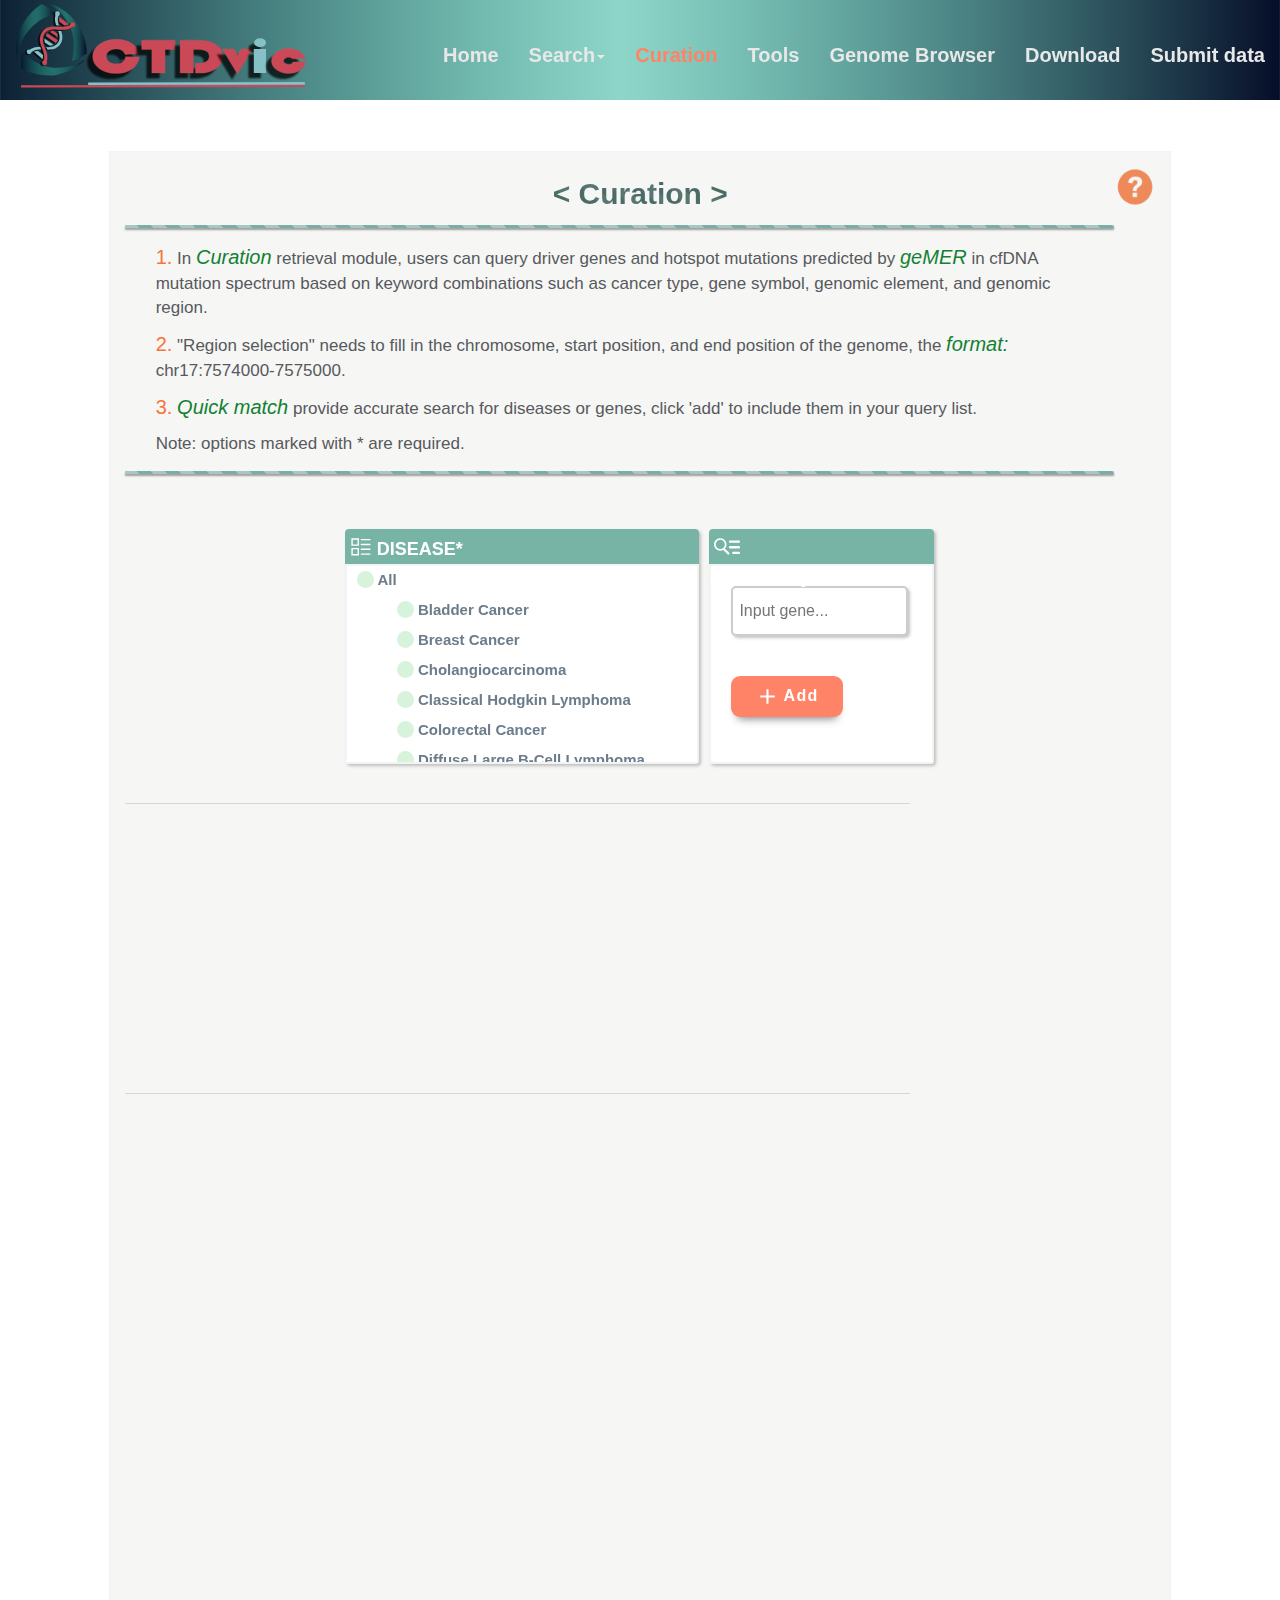
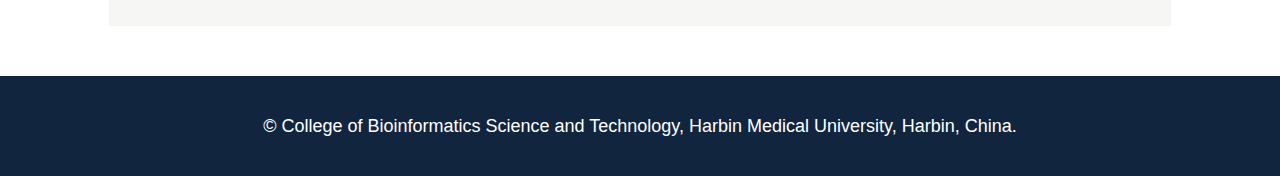
<file: CTDvic/src/main/webapp/curation.html>
<html>
    <head>
    <meta http-equiv="Content-Type" content="text/html; charset=UTF-8" />
    <meta name="language" content="en" />
    <meta name="author" content="CTDvic" />
    <meta http-equiv="Content-Style-Type" content="text/css" />
    <meta http-equiv="X-UA-Compatible" content="IE=Edge">
    <title>CTDvic</title>
    <link rel="shortcut icon" href="IMAGE/c.png" type="image/x-icon">
    <link href="css/bootstrap.min.css" rel="stylesheet">
    <!-- jQuery (Bootstrap 的所有 JavaScript 插件都依赖 jQuery，所以必须放在前边) -->
    <script src="js/jquery.js"></script>
    <!-- 加载 Bootstrap 的所有 JavaScript 插件。你也可以根据需要只加载单个插件。 -->
    <script src="js/bootstrap.min.js"></script>
    <link rel="stylesheet" href="css/nice-select.css">
    <script src="js/jquery.nice-select.js"></script>
    <link href="css/sweetalert.css" rel="stylesheet">
    <script src="js/sweetalert.js"></script>
    <link href="css/aos.css" rel="stylesheet">
    <link href="css/pattern.css" rel="stylesheet">
    <script src="js/aos.js"></script>
    <link href="css/animate.css" rel="stylesheet">
    <script src="js/swiper-bundle.js"></script>
    <!-- custom  -->
    <link href="css/index.css" rel="stylesheet">
    <link href="css/search.css" rel="stylesheet">
    <link href="css/curation.css" rel="stylesheet">
    <script src="js/index.js"></script>
    <script src="js/search.js"></script>
    <script src="js/curationData.js"></script>
    <!--    autocomplete    -->
    <script src="js/jquery-1.11.1.min.js"></script>
    <script src="js/jquery-autocomplete.js"></script>
    <script src="js/curation_autocomplete.js"></script>
        <style>
            .dropdown-menu, .dropdown-menu li a{
                font-family: "Gill Sans", sans-serif;
                background-color: #599a94;
                font-size: 1.3rem;
                color: #e8e8e8 ;
                font-weight: 600;
            }
            .dropdown-menu{
                border-color: #3E6C6F;
                border-width: 1px;
                -webkit-transition: all 0.5s ease-in;
                -moz-transition: all 0.5s ease-in;
                -ms-transition: all 0.5s ease-in;
                -o-transition: all 0.5s ease-in;
                transition: all 0.5s ease-in;
            }
            .dropdown-menu a:hover{
                color: #3E6C6F !important;
                background-color: aliceblue !important;
            }
            .transp {
                background-color:transparent;
                transition: background-color 1.5s;
            }
            .notransp{
                background-image: url(IMAGE/non_index.svg);
                background-repeat: no-repeat;
                background-size: cover;
                transition: background-color 1.5s;
            }
    </style>
    </head>

    <body style="margin: 0; overflow-x: hidden;">
        <div class="container-fluid">
            <div class="row clearfix">
                <div class="col-md-12 column">
                    <!-- nav start  -->
                    <div class="row clearfix">
                        <div class="col-md-12 column">
                            <nav class="navbar navbar-default navbar-fixed-top" style="background-image:url(IMAGE/non_index.svg);background-repeat: no-repeat;  background-size: cover;border-color:transparent;" id="navigation" role="navigation">
                                <div style="width: 50%; height: 100px; position: absolute;"><a href="index.html"><img src="IMAGE/logo.svg" style="position:relative;width:50%;height:90%; display: inline-block;"></a></div>
                                <div class="collapse navbar-collapse" id="bs-example-navbar-collapse-1">
                                    <ul class="nav navbar-nav">
                                        <li>
                                            <a href="index.html">Home</a>
                                        </li>
                                        <li class="dropdown">
                                            <a href="#" class="dropdown-toggle" data-toggle="dropdown" style="background-color: transparent !important;">Search<strong class="caret"></strong></a>
                                            <ul class="dropdown-menu">
                                                <li>
                                                    <a href="search_mo.html">Variant-orient(VL)</a>
                                                </li>
                                                <li class="divider"></li>
                                                <li>
                                                    <a href="search_fo_ml.html">Function-orient(VL)</a>
                                                </li>
                                                <li class="divider"></li>
                                                <li>
                                                    <a href="search_go.html">Gene-orient(GL)</a>
                                                </li>
                                                <li class="divider"></li>
                                                <li>
                                                    <a href="search_fo_gl.html">Function-orient(GL)</a>
                                                </li>
                                            </ul>
                                        </li>
                                        <li>
                                            <a href="curation.html" class="active">Curation</a>
                                        </li>
                                        <li>
                                            <a href="tools.html">Tools</a>
                                        </li>
                                        <li>
                                            <a href="jbrowse.html">Genome Browser</a>
                                        </li>
                                        <li>
                                            <a href="download.html">Download</a>
                                        </li>
                                        <li>
                                            <a href="submitdata.html">Submit data</a>
                                        </li>
                                        <li>
                                            <a href="helps.html">Help</a>
                                        </li>
                                    </ul>
                                </div>
                            </nav>
                        </div>
                    </div>


                    <!-- search_mo_main-->
                    <div class="row clearfix  shift_down">
                        <div class="col-md-12 column">
                            <div id="content" class="box">
                                <div class="box_head">
                                    <h4 class="pattern-diagonal-stripes-sm text-pattern" data-aos="flip-left" data-aos-duration="1000">< Curation ></h4>
                                    <div class="pattern-diagonal-stripes-sm stripe"></div>
                                    <p><span class="number">1.</span> In <span class="emphasis">Curation</span> retrieval module, users can query driver genes and hotspot mutations predicted by <a href="#"><span class="emphasis">geMER</span></a> in cfDNA mutation spectrum based on keyword combinations such as cancer type, gene symbol, genomic element, and genomic region.</p>
                                    <p><span class="number">2.</span> "Region selection" needs to fill in the chromosome, start position, and end position of the genome, the <span class="emphasis">format:</span> chr17:7574000-7575000.</p>
                                    <p><span class="number">3.</span> <span class="emphasis">Quick match</span> provide accurate search for diseases or genes, click 'add' to include them in your query list.</p>
                                    <p>Note: options marked with * are required.</p>
                                    <a href="helps.html#help3_3_1"><img id="wenhao" src="IMAGE/wenhao.png"></a>
                                    <div class="pattern-diagonal-stripes-sm stripe"></div>
                                </div>
                                
                                <form id="search_form" name="disease" method="get" action="curation_result.jsp" onsubmit="return checkip()">
                                <div id="search">
                                <table style="border-collapse:separate; border-spacing:20px;width:100%;padding:20px 200px 20px 200px;">
                               <!-- 疾病板块  -->
                                    <tr>
                                        <td width="90%" colspan="2">
                                            <div data-aos="fade-left" data-aos-duration="1000"  data-aos-delay="500">
                                                <div class="part_search" style="width: 60%; display: inline-block;">
                                                    <div class="search_title"><img src="IMAGE/search_title1.svg"><h4>DISEASE*</h4></div>
                                                    <div class="outside">
                                                        <div class="inside" id="Curation_disease_inside">
                                                            <ul id="Curation_disease" style="padding-left:10px;">
                                                                <!-- Disease list -->
                                                            </ul>
                                                        </div>
                                                    </div>
                                                </div>
                                                <div class="part_search" style="width: 38%; display: inline-block; margin-left: 1%;">
                                                    <div class="search_title"><img class="match_icon" src="IMAGE/match_icon.svg"><h4>DISEASE QUICK MATCH</h4></div>
                                                    <div class="outside">
                                                        <div class="inside">
                                                            <input id="pre_disease_quick" class="input-style" type="text" style="margin: 20px;width: 80%;height: 50px;" placeholder="Input gene...">
                                                            <button id="pre_disease_quick_bt" title="Add" type="button" class="cssbuttons-io-button" style="margin: 20px" onclick="preDiseaseQuickSearch()">
                                                                <svg height="25" width="25" viewBox="0 0 24 24" xmlns="http://www.w3.org/2000/svg"><path d="M0 0h24v24H0z" fill="none"></path><path d="M11 11V5h2v6h6v2h-6v6h-2v-6H5v-2z" fill="currentColor"></path></svg>
                                                                <span>Add</span>
                                                            </button>
                                                        </div>
                                                    </div>
                                                </div>
                                            </div>

                                        </td>
                                    </tr>

                                    <!--   基因板块   -->
                                    <tr>
                                        <td width="90%" colspan="2">
                                            <div class="horizontal-line1px-120"></div>
                                            <div data-aos="fade-right" data-aos-duration="1000"  data-aos-delay="500">
                                                <div class="part_search" style="width: 60%; display: inline-block;">
                                                    <div class="search_title"><img src="IMAGE/search_title1.svg"><h4>GENE*</h4></div>
                                                    <div class="outside">
                                                        <div class="inside" id="Curation_gene_inside">
                                                            <ul id="Curation_gene" style="padding-left: 10px;">
                                                                    <!-- Gene list -->

                                                            </ul>
                                                        </div>
                                                    </div>
                                                </div>
                                                <div class="part_search" style="width: 38%; display: inline-block; margin-left: 1%;">
                                                    <div class="search_title"><img class="match_icon" src="IMAGE/match_icon.svg"><h4>GENE QUICK MATCH</h4></div>
                                                    <div class="outside">
                                                        <div class="inside">
                                                            <input id="pre_gene_quick" class="input-style" type="text" style="margin: 20px;width: 80%;height: 50px;" placeholder="Input gene...">
                                                            <button id="gene_quick_match_bt" title="Add" type="button" class="cssbuttons-io-button" style="margin: 20px" onclick="geneQuickSearch()">
                                                                <svg height="25" width="25" viewBox="0 0 24 24" xmlns="http://www.w3.org/2000/svg"><path d="M0 0h24v24H0z" fill="none"></path><path d="M11 11V5h2v6h6v2h-6v6h-2v-6H5v-2z" fill="currentColor"></path></svg>
                                                                <span>Add</span>
                                                            </button>
                                                        </div>
                                                    </div>
                                                </div>
                                            </div>
                                        </td>
                                    </tr>


                                    <!--  element选择板块  -->
                              <tr>
                                <td style="width: 100%">
                                    <div class="horizontal-line1px-120"></div>
                                    <div class="part_search" data-aos="fade-left" data-aos-duration="1000"  data-aos-delay="500">
                                        <div class="search_title"><img src="IMAGE/search_title1.svg"><h4>ELEMENT*</h4></div>
                                        <div class="outside">
                                            <div class="inside" style="overflow-y: hidden">
                                                <ul class="selectgene" style="padding-left:10px;">
                                                   <li>
                                                       <li><label class="check_label"><div class="checkbox-wrapper-31"><input type="checkbox" name="elementall" class="elementall"><svg viewBox="0 0 35.6 35.6"><circle class="background" cx="17.8" cy="17.8" r="17.8"></circle><circle class="stroke" cx="17.8" cy="17.8" r="14.37"></circle><polyline class="check" points="11.78 18.12 15.55 22.23 25.17 12.87"></polyline></svg></div> <span>ALL</span></label></li>
                                                       <!-- <label>Adenoma</label> -->
                                                       <ul>
                                                           <li><label class="check_label"><div class="checkbox-wrapper-31"><input type="checkbox" name="element" class="element" value="promoter"><svg viewBox="0 0 35.6 35.6"><circle class="background" cx="17.8" cy="17.8" r="17.8"></circle><circle class="stroke" cx="17.8" cy="17.8" r="14.37"></circle><polyline class="check" points="11.78 18.12 15.55 22.23 25.17 12.87"></polyline></svg></div> <span>Promoter</span></label></li>
                                                           <li><label class="check_label"><div class="checkbox-wrapper-31"><input type="checkbox" name="element" class="element" value="5UTR"><svg viewBox="0 0 35.6 35.6"><circle class="background" cx="17.8" cy="17.8" r="17.8"></circle><circle class="stroke" cx="17.8" cy="17.8" r="14.37"></circle><polyline class="check" points="11.78 18.12 15.55 22.23 25.17 12.87"></polyline></svg></div> <span>5'UTR</span></label></li>
                                                           <li><label class="check_label"><div class="checkbox-wrapper-31"><input type="checkbox" name="element" class="element" value="CDS"><svg viewBox="0 0 35.6 35.6"><circle class="background" cx="17.8" cy="17.8" r="17.8"></circle><circle class="stroke" cx="17.8" cy="17.8" r="14.37"></circle><polyline class="check" points="11.78 18.12 15.55 22.23 25.17 12.87"></polyline></svg></div> <span>CDS</span></label></li>
                                                           <li><label class="check_label"><div class="checkbox-wrapper-31"><input type="checkbox" name="element" class="element" value="splice_site"><svg viewBox="0 0 35.6 35.6"><circle class="background" cx="17.8" cy="17.8" r="17.8"></circle><circle class="stroke" cx="17.8" cy="17.8" r="14.37"></circle><polyline class="check" points="11.78 18.12 15.55 22.23 25.17 12.87"></polyline></svg></div> <span>Splice_site</span></label></li>
                                                           <li><label class="check_label"><div class="checkbox-wrapper-31"><input id="sample-element" type="checkbox" name="element" class="element" value="3UTR"><svg viewBox="0 0 35.6 35.6"><circle class="background" cx="17.8" cy="17.8" r="17.8"></circle><circle class="stroke" cx="17.8" cy="17.8" r="14.37"></circle><polyline class="check" points="11.78 18.12 15.55 22.23 25.17 12.87"></polyline></svg></div> <span>3'UTR</span></label></li>
                                                      </ul>
                                                   </li>
                                                </ul>

                                            </div>
                                        </div>
                                    </div>
                                </td>
                              </tr>
                              
                              <!--  region选择  -->
                              <tr>
                                <td>
                                    <div id="region" class="part_search" data-aos="fade-right" data-aos-duration="1000"  data-aos-delay="500">
                                        <div class="search_title"><img src="IMAGE/search_title1.svg"><h4>REGION SELECT</h4></div>
                                        <div class="outside" style="overflow:visible;">
                                            <div class="inside" style="height: 90px;">
                                                <div class="region_wrapper">
                                                    <input id="chr" name="chr" placeholder="Chr..." class="input-style" type="text">
                                                    <span style="margin:0px 15px; position:relative; top:5px; font-size: 20px;font-weight: 400; ">:</span>
                                                    <input id="start_position" name="start_position" placeholder="Start_position" class="input-style" type="text">
                                                    <span style="margin:0px 15px; position:relative; top:5px; font-size: 20px;font-weight: 400; ">-</span>
                                                    <input id="end_position" name="end_position" placeholder="End_position" class="input-style" type="text">
                                                </div>
                                            </div>
                                        </div>
                                    </div>
                                </td>
                              </tr>

                              <!--  提交板块  -->
                              <tr>
                                <td>
                                  <div id="subbtn">
                                     <button id="submit" type="submit" data-aos="zoom-in" data-aos-duration="1000"  data-aos-delay="500"><span class="transition"></span><span class="gradient"></span><span class="label">Submit</span></button>
                                     <button id="example" type="button" data-aos="zoom-in" data-aos-duration="1000"  data-aos-delay="500"><span class="transition"></span><span class="gradient"></span><span class="label">Example</span></button>
                                     <button type="reset" data-aos="zoom-in" data-aos-duration="1000"  data-aos-delay="500"><span class="transition"></span><span class="gradient"></span><span class="label">Reset</span></button>
                                  </div>
                                </td>
                              </tr>

                              </table>
                              
                              
                              </div>	
                              </form>
                              </div>
                              <script type="text/javascript">
                                // 表单提交检查
                                AOS.init({
                                    once:true,
                                })
                                function checkip(){
                                  var dl=$("input[name='diseasetype']:checked").length;
                                  var gl=$("input[name='gene']:checked").length;
                                  var el=$("input[name='element']:checked").length;
                                  if(dl==0){
                                      Swal.fire({
                                          icon: 'error',
                                          title: 'Oops...',
                                          text: 'select one disease at least!',
                                      })
                                  return false;
                                         }else if(gl==0){
                                      Swal.fire({
                                          icon: 'error',
                                          title: 'Oops...',
                                          text: 'select one gene at least!',
                                      })
                                                        return false;
                                                        }else if(el==0){
                                      Swal.fire({
                                          icon: 'error',
                                          title: 'Oops...',
                                          text: 'select one element at least!',
                                      })
                                                                        return false;
                                                                       }else{
                                                                            return true;
                                                                       }                               
                                }

                              </script>
                        </div>
                    </div>
                    <!-- footer  --> 
                    <div class="row clearfix  shift_down_foot">
                        <div class="col-md-12 column" style="margin: 0; padding: 0;">
                            <div class="foot">© College of Bioinformatics Science and Technology, Harbin Medical University, Harbin, China.</div>
                        </div>
                    </div>
                </div>
            </div>                  
                    


        
        </div>

    </body>
</html>
</file>
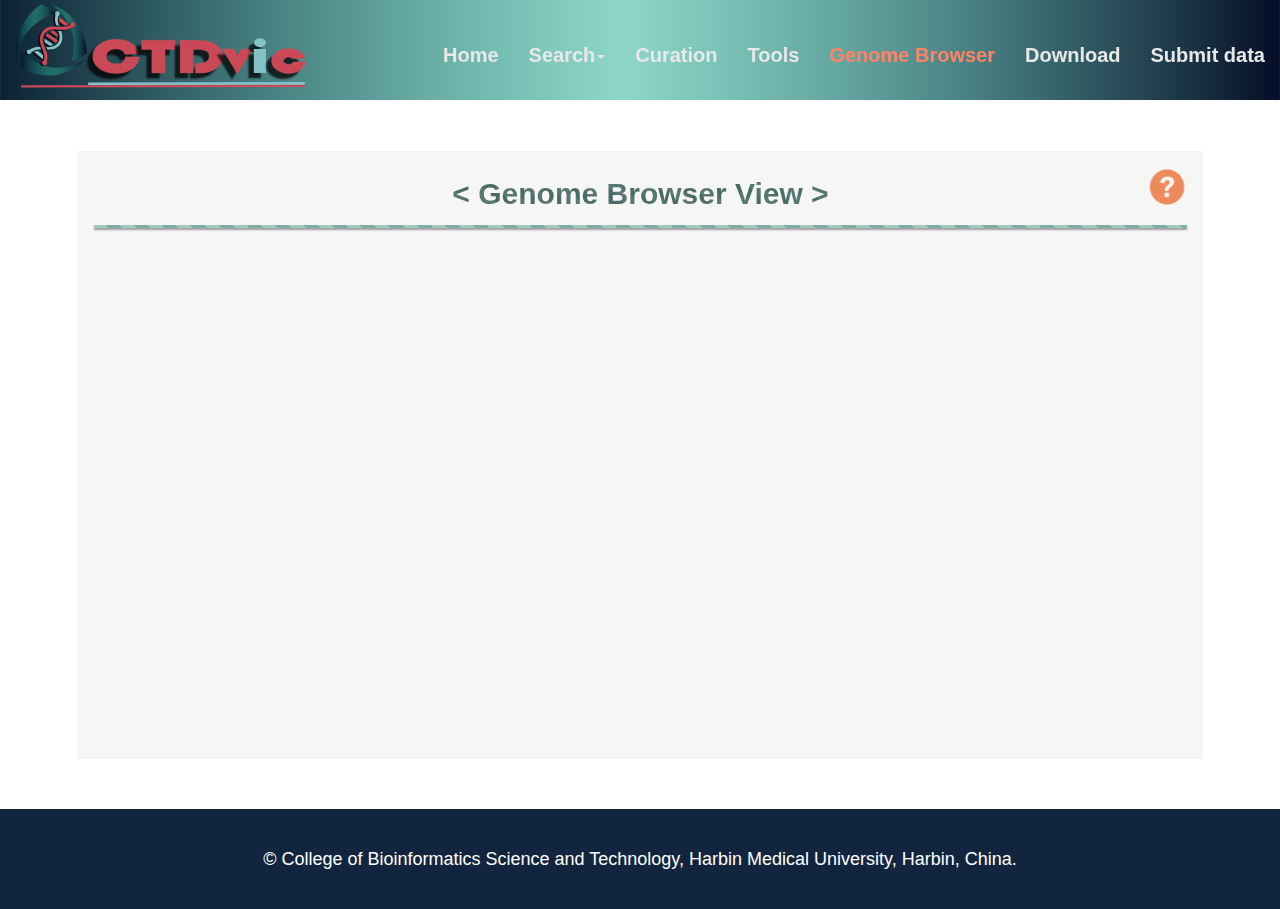
<file: CTDvic/src/main/webapp/jbrowse.html>
<html>
<head>
    <meta http-equiv="Content-Type" content="text/html; charset=UTF-8" />
    <meta name="language" content="en" />
    <meta name="author" content="CTDvic" />
    <meta http-equiv="Content-Style-Type" content="text/css" />
    <meta http-equiv="X-UA-Compatible" content="IE=Edge">
    <title>CTDvic</title>
    <link rel="shortcut icon" href="IMAGE/c.png" type="image/x-icon">
    <link href="css/bootstrap.min.css" rel="stylesheet">
    <!-- jQuery (Bootstrap 的所有 JavaScript 插件都依赖 jQuery，所以必须放在前边) -->
    <script src="js/jquery.js"></script>
    <!-- 加载 Bootstrap 的所有 JavaScript 插件。你也可以根据需要只加载单个插件。 -->
    <script src="js/bootstrap.min.js"></script>
    <link href="css/animate.css" rel="stylesheet">
    <link href="css/aos.css" rel="stylesheet">
    <link href="css/pattern.css" rel="stylesheet">
    <script src="js/aos.js"></script>
    <script src="js/swiper-bundle.js"></script>
    <!--  custom    -->
    <link href="css/index.css" rel="stylesheet">
    <link href="css/search.css" rel="stylesheet">
    <script src="js/index.js"></script>
    <script src="js/search.js"></script>
    <style>
       .dropdown-menu, .dropdown-menu li a{
font-family: "Gill Sans", sans-serif;
background-color: #599a94;
font-size: 1.3rem;
color: #e8e8e8 ;
font-weight: 600;
}
.dropdown-menu{
border-color: #3E6C6F;
border-width: 1px;
-webkit-transition: all 0.5s ease-in;
-moz-transition: all 0.5s ease-in;
-ms-transition: all 0.5s ease-in;
-o-transition: all 0.5s ease-in;
transition: all 0.5s ease-in;
}
.dropdown-menu a:hover{
color: #3E6C6F !important;
background-color: aliceblue !important;
}
.transp {
background-color:transparent;
transition: background-color 1.5s;
}
.notransp{
background-image: url(IMAGE/non_index.svg);
background-repeat: no-repeat;
background-size: cover;
transition: background-color 1.5s;
}
    </style>
</head>

<body style="margin: 0; overflow-x: hidden;">
<div class="container-fluid">
    <div class="row clearfix">
        <div class="col-md-12 column">
            <!-- nav start  -->
            <div class="row clearfix">
                <div class="col-md-12 column">
                    <nav class="navbar navbar-default navbar-fixed-top" style="background-image:url(IMAGE/non_index.svg);background-repeat: no-repeat;  background-size: cover;border-color:transparent;" id="navigation" role="navigation">
                        <div style="width: 50%; height: 100px; position: absolute;"><a href="index.html"><img src="IMAGE/logo.svg" style="position:relative;width:50%;height:90%; display: inline-block;"></a></div>
                        <div class="collapse navbar-collapse" id="bs-example-navbar-collapse-1">
                            <ul class="nav navbar-nav">
                                <li>
                                    <a href="index.html">Home</a>
                                </li>
                                <li class="dropdown">
                                    <a href="#" class="dropdown-toggle" data-toggle="dropdown" style="background-color: transparent !important;">Search<strong class="caret"></strong></a>
                                    <ul class="dropdown-menu">
                                        <li>
                                            <a href="search_mo.html">Variant-orient(VL)</a>
                                        </li>
                                        <li class="divider"></li>
                                        <li>
                                            <a href="search_fo_ml.html">Function-orient(VL)</a>
                                        </li>
                                        <li class="divider"></li>
                                        <li>
                                            <a href="search_go.html">Gene-orient(GL)</a>
                                        </li>
                                        <li class="divider"></li>
                                        <li>
                                            <a href="search_fo_gl.html">Function-orient(GL)</a>
                                        </li>
                                    </ul>
                                </li>
                                <li>
                                    <a href="curation.html">Curation</a>
                                </li>
                                <li>
                                    <a href="tools.html">Tools</a>
                                </li>
                                <li>
                                    <a href="jbrowse.html" class="active">Genome Browser</a>
                                </li>
                                <li>
                                    <a href="download.html">Download</a>
                                </li>
                                <li>
                                    <a href="submitdata.html">Submit data</a>
                                </li>
                                <li>
                                    <a href="helps.html">Help</a>
                                </li>
                            </ul>
                        </div>
                    </nav>
                </div>
            </div>

            <!-- jbrowse_main-->
            <div class="row clearfix shift_down">
                <div class="col-md-12 column">
                    <div id="content" class="j-box" style="width: 90%; margin-left: 5%" data-aos="fade-right" data-aos-offset="300" data-aos-easing="ease-in-sine">
                        <div class="box_head">
                            <h4 class="pattern-diagonal-stripes-sm text-pattern" data-aos="flip-left" data-aos-duration="1000" data-aos-delay="1000">< Genome Browser View ></h4>
                            <div class="pattern-diagonal-stripes-sm stripe" style="width: 100%"></div>
                            <a href="helps.html#help3_5"><img id="wenhao" src="IMAGE/wenhao.png"></a>
                        </div>
                        <div style="height: 500px;border-radius: 10px">
                            <iframe id="Genome Browseriframe" style="width:100%; text-align:center; height:100%; border:0"  src="http://bio-bigdata.hrbmu.edu.cn//CTDVbrowser?config=data/config.json&loc=chr1&assembly=hg38&tracks=all_mutations,Prostate_Cancer,Lung_Cancer,Classical Hodgkin Lymphoma">

                            </iframe>
                        </div>
                    </div>
                </div>
            </div>
            <script>
                AOS.init({
                    once:true,
                })
            </script>
            <!-- footer  -->
            <div class="row clearfix shift_down_foot">
                <div class="col-md-12 column" style="margin: 0; padding: 0;">
                    <div class="foot">© College of Bioinformatics Science and Technology, Harbin Medical University, Harbin, China.</div>
                </div>
            </div>
        </div>
    </div>
</div>

</body>
</html>
</file>
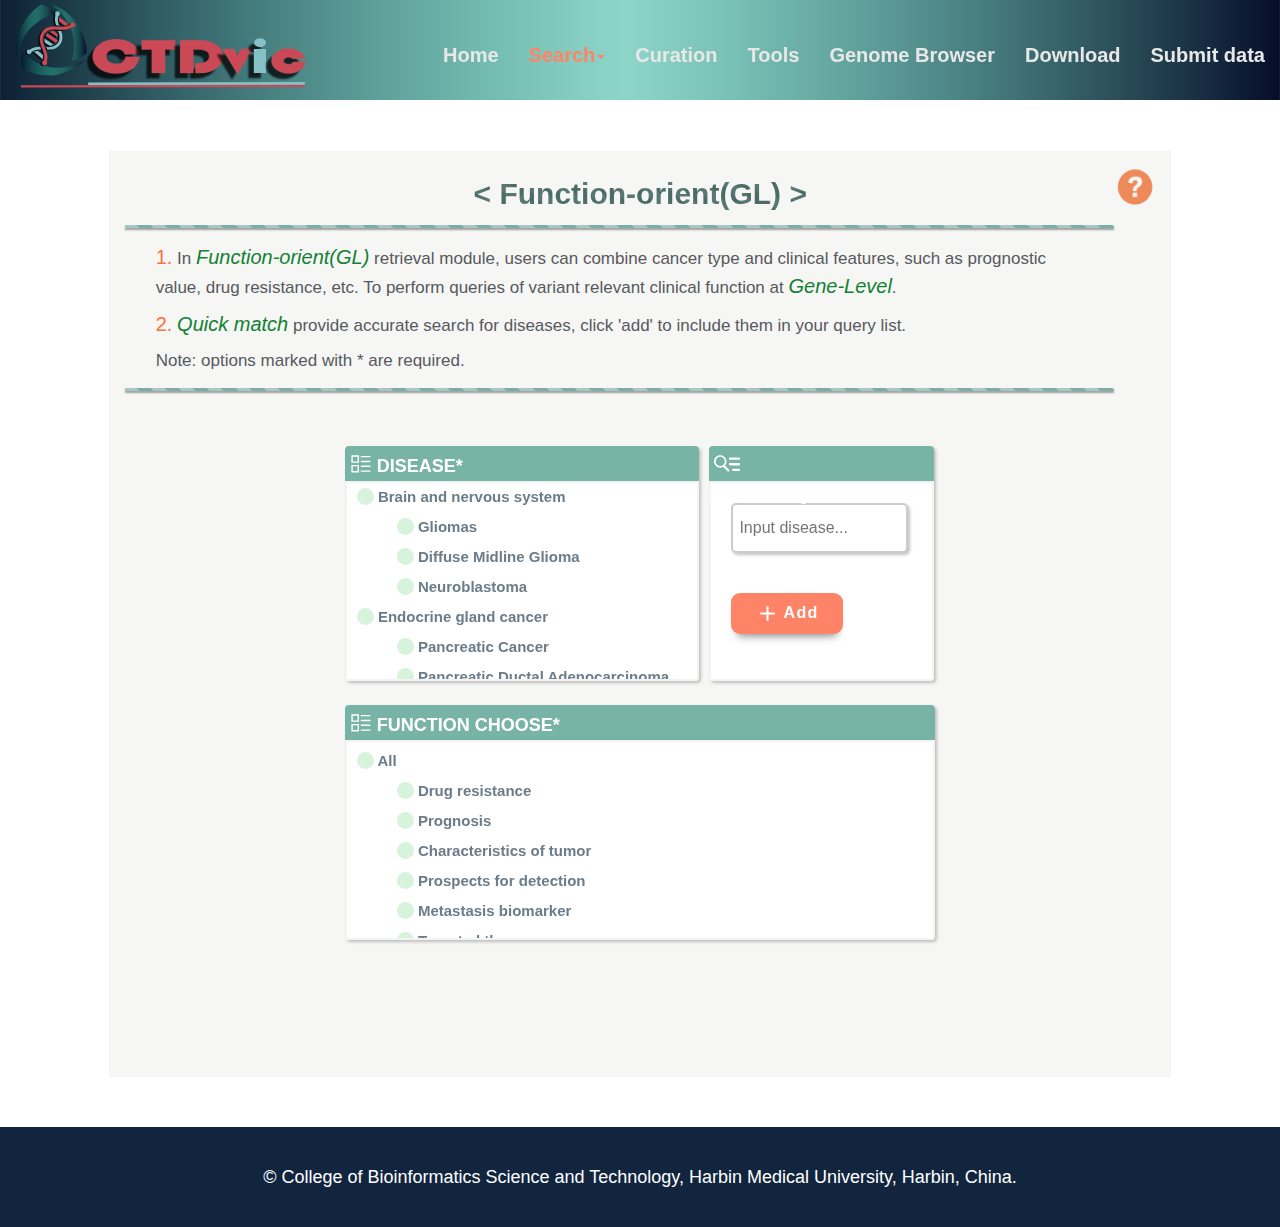
<file: CTDvic/src/main/webapp/search_fo_gl.html>
<html>
    <head>
    <meta http-equiv="Content-Type" content="text/html; charset=UTF-8" />
    <meta name="language" content="en" />
    <meta name="author" content="CTDvic" />
    <meta http-equiv="Content-Style-Type" content="text/css" />
    <meta http-equiv="X-UA-Compatible" content="IE=Edge">
    <title>CTDvic</title>
    <link rel="shortcut icon" href="IMAGE/c.png" type="image/x-icon">
    <link href="css/bootstrap.min.css" rel="stylesheet">
    <!-- jQuery (Bootstrap 的所有 JavaScript 插件都依赖 jQuery，所以必须放在前边) -->
    <script src="js/jquery.js"></script>
    <!-- 加载 Bootstrap 的所有 JavaScript 插件。你也可以根据需要只加载单个插件。 -->
    <script src="js/bootstrap.min.js"></script>
    <link href="css/sweetalert.css" rel="stylesheet">
    <script src="js/sweetalert.js"></script>
    <link href="css/aos.css" rel="stylesheet">
    <link href="css/pattern.css" rel="stylesheet">
    <script src="js/aos.js"></script>
    <link href="css/animate.css" rel="stylesheet">
    <script src="js/swiper-bundle.js"></script>
    <!--    custom      -->
    <script src="js/searchData.js"></script>
    <link href="css/index.css" rel="stylesheet">
    <link href="css/search.css" rel="stylesheet">
    <script src="js/index.js"></script>
    <script src="js/search.js"></script>
    <!--    autocomplete    -->
    <script src="js/jquery-1.11.1.min.js"></script>
    <script src="js/jquery-autocomplete.js"></script>
    <script src="js/search_autocomplete.js"></script>
    <style>
        .dropdown-menu, .dropdown-menu li a{
            font-family: "Gill Sans", sans-serif;
            background-color: #599a94;
            font-size: 1.3rem;
            color: #e8e8e8 ;
            font-weight: 600;
        }
        .dropdown-menu{
            border-color: #3E6C6F;
            border-width: 1px;
            -webkit-transition: all 0.5s ease-in;
            -moz-transition: all 0.5s ease-in;
            -ms-transition: all 0.5s ease-in;
            -o-transition: all 0.5s ease-in;
            transition: all 0.5s ease-in;
        }
        .dropdown-menu a:hover{
            color: #3E6C6F !important;
            background-color: aliceblue !important;
        }
        .transp {
            background-color:transparent;
            transition: background-color 1.5s;
        }
        .notransp{
            background-image: url(IMAGE/non_index.svg);
            background-repeat: no-repeat;
            background-size: cover;
            transition: background-color 1.5s;
        }
    </style>
    </head>

    <body style="margin: 0; overflow-x: hidden;">
        <div class="container-fluid">
            <div class="row clearfix">
                <div class="col-md-12 column">
                    <!-- nav start  -->
                    <div class="row clearfix">
                        <div class="col-md-12 column">
                            <nav class="navbar navbar-default navbar-fixed-top" style="background-image:url(IMAGE/non_index.svg);background-repeat: no-repeat;  background-size: cover;border-color:transparent;" id="navigation" role="navigation">
                                <div style="width: 50%; height: 100px; position: absolute;"><a href="index.html"><img src="IMAGE/logo.svg" style="position:relative;width:50%;height:90%; display: inline-block;"></a></div>
                                <div class="collapse navbar-collapse" id="bs-example-navbar-collapse-1">
                                    <ul class="nav navbar-nav">
                                        <li>
                                            <a href="index.html">Home</a>
                                        </li>
                                        <li class="dropdown">
                                            <a href="#" class="dropdown-toggle active" data-toggle="dropdown" style="background-color: transparent !important;">Search<strong class="caret"></strong></a>
                                            <ul class="dropdown-menu">
                                                <li>
                                                    <a href="search_mo.html">Variant-orient(VL)</a>
                                                </li>
                                                <li class="divider"></li>
                                                <li>
                                                    <a href="search_fo_ml.html">Function-orient(VL)</a>
                                                </li>
                                                <li class="divider"></li>
                                                <li>
                                                    <a href="search_go.html">Gene-orient(GL)</a>
                                                </li>
                                                <li class="divider"></li>
                                                <li>
                                                    <a href="search_fo_gl.html" class="active">Function-orient(GL)</a>
                                                </li>
                                            </ul>
                                        </li>
                                        <li>
                                            <a href="curation.html">Curation</a>
                                        </li>
                                        <li>
                                            <a href="tools.html">Tools</a>
                                        </li>
                                        <li>
                                            <a href="jbrowse.html">Genome Browser</a>
                                        </li>
                                        <li>
                                            <a href="download.html">Download</a>
                                        </li>
                                        <li>
                                            <a href="submitdata.html">Submit data</a>
                                        </li>
                                        <li>
                                            <a href="helps.html">Help</a>
                                        </li>
                                    </ul>
                                </div>
                            </nav>
                        </div>
                    </div>


                    <!-- search_mo_main-->
                    <div class="row clearfix shift_down">
                        <div class="col-md-12 column">
                            <div id="content" class="box">
                                <div class="box_head">
                                    <h4 class="pattern-diagonal-stripes-sm text-pattern" data-aos="flip-left" data-aos-duration="1000">< Function-orient(GL) ></h4>
                                    <div class="pattern-diagonal-stripes-sm stripe"></div>
                                    <p><span class="number">1.</span> In <span class="emphasis">Function-orient(GL)</span> retrieval module, users can combine cancer type and clinical features, such as prognostic value, drug resistance, etc. To perform  queries of variant relevant clinical function at <span class="emphasis">Gene-Level</span>.</p>
                                    <p><span class="number">2.</span> <span class="emphasis">Quick match</span> provide accurate search for diseases, click 'add' to include them in your query list.</p>
                                    <p>Note: options marked with * are required.</p>
                                    <a href="helps.html#help3_2_4"><img id="wenhao" src="IMAGE/wenhao.png"></a>
                                    <div class="pattern-diagonal-stripes-sm stripe"></div>
                                </div>
                                
                                <form id="search_form" name="search_form" method="get" action="fo_gl_result.jsp" onsubmit="return checkip()">
                                <div id="search">
                                <table style="border-collapse:separate; border-spacing:20px;width:100%;padding:20px 200px 20px 200px;">
                               <!-- 疾病板块  -->
                                    <!-- 疾病板块  -->
                                    <tr>
                                        <td width="90%" colspan="2">
                                            <div data-aos="fade-left" data-aos-duration="1000"  data-aos-delay="500">
                                                <div class="part_search" style="width: 60%; display: inline-block;">
                                                    <div class="search_title"><img src="IMAGE/search_title1.svg"><h4>DISEASE*</h4></div>
                                                    <div class="outside">
                                                        <div class="inside" id="Gene_disease_inside">
                                                            <ul id="Gene_disease" style="padding-left:10px;">
                                                            </ul>
                                                        </div>
                                                    </div>
                                                </div>
                                                <div class="part_search" style="width: 38%; display: inline-block; margin-left: 1%;">
                                                    <div class="search_title"><img class="match_icon" src="IMAGE/match_icon.svg"><h4>DISEASE QUICK MATCH</h4></div>
                                                    <div class="outside">
                                                        <div class="inside">
                                                            <input id="g_disease_quick" class="input-style" type="text" style="margin: 20px;width: 80%;height: 50px;" placeholder="Input disease...">
                                                            <button id="g_disease_match_bt" title="Add" type="button" class="cssbuttons-io-button" style="margin: 20px" onclick="g_dQuickSearch()">
                                                                <svg height="25" width="25" viewBox="0 0 24 24" xmlns="http://www.w3.org/2000/svg"><path d="M0 0h24v24H0z" fill="none"></path><path d="M11 11V5h2v6h6v2h-6v6h-2v-6H5v-2z" fill="currentColor"></path></svg>
                                                                <span>Add</span>
                                                            </button>
                                                        </div>
                                                    </div>
                                                </div>
                                            </div>
                                        </td>
                                    </tr>
                              
                              <!--   功能板块    -->
                                    <tr>
                                        <td>
                                            <div class="part_search" data-aos="fade-right" data-aos-duration="1000"  data-aos-delay="500">
                                                <div class="search_title"><img src="IMAGE/search_title1.svg"><h4>FUNCTION CHOOSE*</h4></div>
                                                <div class="outside">
                                                    <div class="inside">
                                                        <ul class="selectfunction" style="padding-left:10px;">
                                                            <li>
                                                            <li><label class="check_label"><div class="checkbox-wrapper-31"><input type="checkbox" name="functionall" class="functionall" value="others"><svg viewBox="0 0 35.6 35.6"><circle class="background" cx="17.8" cy="17.8" r="17.8"></circle><circle class="stroke" cx="17.8" cy="17.8" r="14.37"></circle><polyline class="check" points="11.78 18.12 15.55 22.23 25.17 12.87"></polyline></svg></div> <span>All</span></label></li>
                                                            <ul>
                                                                <li><label class="check_label"><div class="checkbox-wrapper-31"><input type="checkbox" name="function" class="function" value="Drug resistance"><svg viewBox="0 0 35.6 35.6"><circle class="background" cx="17.8" cy="17.8" r="17.8"></circle><circle class="stroke" cx="17.8" cy="17.8" r="14.37"></circle><polyline class="check" points="11.78 18.12 15.55 22.23 25.17 12.87"></polyline></svg></div> <span>Drug resistance</span></label></li>
                                                                <li><label class="check_label"><div class="checkbox-wrapper-31"><input id="sample-function" type="checkbox" name="function" class="function" value="disease prognosis"><svg viewBox="0 0 35.6 35.6"><circle class="background" cx="17.8" cy="17.8" r="17.8"></circle><circle class="stroke" cx="17.8" cy="17.8" r="14.37"></circle><polyline class="check" points="11.78 18.12 15.55 22.23 25.17 12.87"></polyline></svg></div> <span>Prognosis</span></label></li>
                                                                <li><label class="check_label"><div class="checkbox-wrapper-31"><input type="checkbox" name="function" class="function" value="characteration of tumors"><svg viewBox="0 0 35.6 35.6"><circle class="background" cx="17.8" cy="17.8" r="17.8"></circle><circle class="stroke" cx="17.8" cy="17.8" r="14.37"></circle><polyline class="check" points="11.78 18.12 15.55 22.23 25.17 12.87"></polyline></svg></div> <span>Characteristics of tumor</span></label></li>
                                                                <li><label class="check_label"><div class="checkbox-wrapper-31"><input type="checkbox" name="function" class="function" value="prospects for detection"><svg viewBox="0 0 35.6 35.6"><circle class="background" cx="17.8" cy="17.8" r="17.8"></circle><circle class="stroke" cx="17.8" cy="17.8" r="14.37"></circle><polyline class="check" points="11.78 18.12 15.55 22.23 25.17 12.87"></polyline></svg></div> <span>Prospects for detection</span></label></li>
                                                                <li><label class="check_label"><div class="checkbox-wrapper-31"><input type="checkbox" name="function" class="function" value="metastasis biomarker"><svg viewBox="0 0 35.6 35.6"><circle class="background" cx="17.8" cy="17.8" r="17.8"></circle><circle class="stroke" cx="17.8" cy="17.8" r="14.37"></circle><polyline class="check" points="11.78 18.12 15.55 22.23 25.17 12.87"></polyline></svg></div> <span>Metastasis biomarker</span></label></li>
                                                                <li><label class="check_label"><div class="checkbox-wrapper-31"><input type="checkbox" name="function" class="function" value="therapy"><svg viewBox="0 0 35.6 35.6"><circle class="background" cx="17.8" cy="17.8" r="17.8"></circle><circle class="stroke" cx="17.8" cy="17.8" r="14.37"></circle><polyline class="check" points="11.78 18.12 15.55 22.23 25.17 12.87"></polyline></svg></div> <span>Targeted therapy</span></label></li>
                                                                <li><label class="check_label"><div class="checkbox-wrapper-31"><input type="checkbox" name="function" class="function" value="others"><svg viewBox="0 0 35.6 35.6"><circle class="background" cx="17.8" cy="17.8" r="17.8"></circle><circle class="stroke" cx="17.8" cy="17.8" r="14.37"></circle><polyline class="check" points="11.78 18.12 15.55 22.23 25.17 12.87"></polyline></svg></div> <span>others</span></label></li>
                                                            </ul>
                                                            </li>
                                                        </ul>
                                                    </div>
                                                </div>
                                            </div>
                                        </td>
                                    </tr>
                              
                              
                              
                              <!--  提交板块  -->
                              <tr>
                                <td width="90%">
                                  <div id="subbtn">
                                    <button id="submit" type="submit" data-aos="zoom-in" data-aos-duration="1000"  data-aos-delay="1000"><span class="transition"></span><span class="gradient"></span><span class="label">Submit</span></button>
                                    <button id="example" type="button" data-aos="zoom-in" data-aos-duration="1000"  data-aos-delay="1000"><span class="transition"></span><span class="gradient"></span><span class="label">Example</span></button>
                                    <button id="reset_cus" type="button" data-aos="zoom-in" data-aos-duration="1000"  data-aos-delay="1000"><span class="transition"></span><span class="gradient"></span><span class="label">Reset</span></button>
                                  </div>	
                                </td>
                              </tr>
                              
                              </table>
                              
                              
                              </div>	
                              </form>
                              </div>
                              <script type="text/javascript">
                                  AOS.init({
                                      once: true,
                                  });
                                function checkip(){
                                  var dl=$("input[name='diseasetype']:checked").length;
                                  var fl=$("input[name='function']:checked").length;
                                  if(dl==0||fl==0){
                                      Swal.fire({
                                          icon: 'error',
                                          title: 'Oops...',
                                          text: 'select one disease and function!',
                                      })
                                  return false;
                                }else{}
                                  return true;
                                }
                              </script>
                        </div>
                    </div>
                    <!-- footer  --> 
                    <div class="row clearfix shift_down_foot">
                        <div class="col-md-12 column" style="margin: 0; padding: 0;">
                            <div class="foot">© College of Bioinformatics Science and Technology, Harbin Medical University, Harbin, China.</div>
                        </div>
                    </div>
                </div>
            </div>                  
                    


        
        </div>
 
    </body>
</html>
</file>
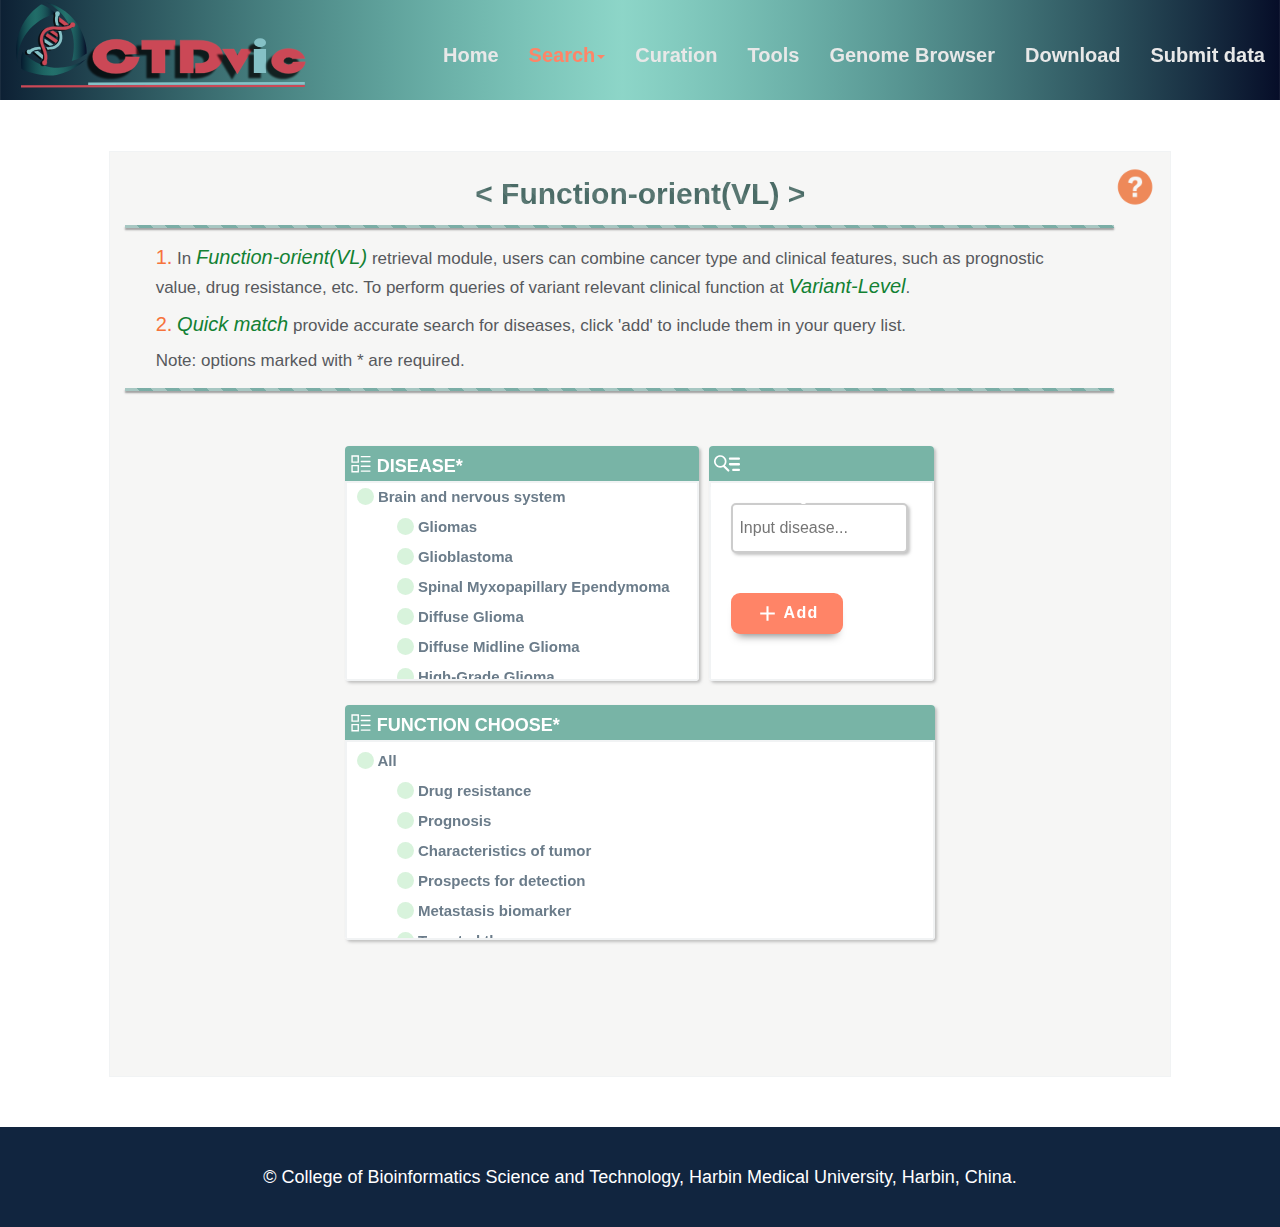
<file: CTDvic/src/main/webapp/search_fo_ml.html>
<html>
    <head>
    <meta http-equiv="Content-Type" content="text/html; charset=UTF-8" />
    <meta name="language" content="en" />
    <meta name="author" content="CTDvic" />
    <meta http-equiv="Content-Style-Type" content="text/css" />
    <meta http-equiv="X-UA-Compatible" content="IE=Edge">
    <title>CTDvic</title>
    <link rel="shortcut icon" href="IMAGE/c.png" type="image/x-icon">
    <link href="css/bootstrap.min.css" rel="stylesheet">
    <!-- jQuery (Bootstrap 的所有 JavaScript 插件都依赖 jQuery，所以必须放在前边) -->
    <script src="js/jquery.js"></script>
    <!-- 加载 Bootstrap 的所有 JavaScript 插件。你也可以根据需要只加载单个插件。 -->
    <script src="js/bootstrap.min.js"></script>
    <link href="css/sweetalert.css" rel="stylesheet">
    <script src="js/sweetalert.js"></script>
    <link href="css/animate.css" rel="stylesheet">
    <link href="css/aos.css" rel="stylesheet">
    <link href="css/pattern.css" rel="stylesheet">
    <script src="js/aos.js"></script>
    <script src="js/swiper-bundle.js"></script>
    <!--        custom      -->
    <script src="js/searchData.js"></script>
    <link href="css/index.css" rel="stylesheet">
    <link href="css/search.css" rel="stylesheet">
    <script src="js/index.js"></script>
    <script src="js/search.js"></script>
    <!--    autocomplete    -->
    <script src="js/jquery-1.11.1.min.js"></script>
    <script src="js/jquery-autocomplete.js"></script>
    <script src="js/search_autocomplete.js"></script>
    <style>
        .dropdown-menu, .dropdown-menu li a{
            font-family: "Gill Sans", sans-serif;
            background-color: #599a94;
            font-size: 1.3rem;
            color: #e8e8e8 ;
            font-weight: 600;
        }
        .dropdown-menu{
            border-color: #3E6C6F;
            border-width: 1px;
            -webkit-transition: all 0.5s ease-in;
            -moz-transition: all 0.5s ease-in;
            -ms-transition: all 0.5s ease-in;
            -o-transition: all 0.5s ease-in;
            transition: all 0.5s ease-in;
        }
        .dropdown-menu a:hover{
            color: #3E6C6F !important;
            background-color: aliceblue !important;
        }
        .transp {
            background-color:transparent;
            transition: background-color 1.5s;
        }
        .notransp{
            background-image: url(IMAGE/non_index.svg);
            background-repeat: no-repeat;
            background-size: cover;
            transition: background-color 1.5s;
        }
    </style>
    </head>

    <body style="margin: 0; overflow-x: hidden;">
        <div class="container-fluid">
            <div class="row clearfix">
                <div class="col-md-12 column">
                    <!-- nav start  -->
                    <div class="row clearfix">
                        <div class="col-md-12 column">
                            <nav class="navbar navbar-default navbar-fixed-top" style="background-image:url(IMAGE/non_index.svg);background-repeat: no-repeat;  background-size: cover;border-color:transparent;" id="navigation" role="navigation">
                                <div style="width: 50%; height: 100px; position: absolute;"><a href="index.html"><img src="IMAGE/logo.svg" style="position:relative;width:50%;height:90%; display: inline-block;"></a></div>
                                <div class="collapse navbar-collapse" id="bs-example-navbar-collapse-1">
                                    <ul class="nav navbar-nav">
                                        <li>
                                            <a href="index.html">Home</a>
                                        </li>
                                        <li class="dropdown">
                                            <a href="#" class="dropdown-toggle active" data-toggle="dropdown" style="background-color: transparent !important;">Search<strong class="caret"></strong></a>
                                            <ul class="dropdown-menu">
                                                <li>
                                                    <a href="search_mo.html">Variant-orient(VL)</a>
                                                </li>
                                                <li class="divider"></li>
                                                <li>
                                                    <a href="search_fo_ml.html" class="active">Function-orient(VL)</a>
                                                </li>
                                                <li class="divider"></li>
                                                <li>
                                                    <a href="search_go.html">Gene-orient(GL)</a>
                                                </li>
                                                <li class="divider"></li>
                                                <li>
                                                    <a href="search_fo_gl.html">Function-orient(GL)</a>
                                                </li>
                                            </ul>
                                        </li>
                                        <li>
                                            <a href="curation.html">Curation</a>
                                        </li>
                                        <li>
                                            <a href="tools.html">Tools</a>
                                        </li>
                                        <li>
                                            <a href="jbrowse.html">Genome Browser</a>
                                        </li>
                                        <li>
                                            <a href="download.html">Download</a>
                                        </li>
                                        <li>
                                            <a href="submitdata.html">Submit data</a>
                                        </li>
                                        <li>
                                            <a href="helps.html">Help</a>
                                        </li>
                                    </ul>
                                </div>
                            </nav>
                        </div>
                    </div>


                    <!-- search_fo_ml_main-->
                    <div class="row clearfix shift_down">
                        <div class="col-md-12 column">
                            <div id="content" class="box">
                                <div class="box_head">
                                    <h4 class="pattern-diagonal-stripes-sm text-pattern" data-aos="flip-left" data-aos-duration="1000">< Function-orient(VL) ></h4>
                                    <div class="pattern-diagonal-stripes-sm stripe"></div>
                                        <p><span class="number">1.</span> In <span class="emphasis">Function-orient(VL)</span> retrieval module, users can combine cancer type and clinical features, such as prognostic value, drug resistance, etc. To perform  queries of variant relevant clinical function at <span class="emphasis">Variant-Level</span>.</p>
                                        <p><span class="number">2.</span> <span class="emphasis">Quick match</span> provide accurate search for diseases, click 'add' to include them in your query list.</p>
                                    <p>Note: options marked with * are required.</p>
                                    <a href="helps.html#help3_2_2"><img id="wenhao" src="IMAGE/wenhao.png"></a>
                                    <div class="pattern-diagonal-stripes-sm stripe"></div>
                                </div>
                                <form id="search_form" name="search_form" method="get" action="fo_ml_result.jsp" onsubmit="return checkip()">
                                <div id="search">
                                <table style="border-collapse:separate; border-spacing:20px;width:100%;padding:20px 200px 20px 200px;">
                               <!-- 疾病板块  -->
                                 <tr>
                                     <td width="90%" colspan="2">
                                         <div data-aos="fade-left" data-aos-duration="1000"  data-aos-delay="500">
                                             <div class="part_search" style="width: 60%; display: inline-block;">
                                                 <div class="search_title"><img src="IMAGE/search_title1.svg"><h4>DISEASE*</h4></div>
                                                 <div class="outside">
                                                     <div class="inside" id="Variant_disease_inside">
                                                         <ul id="Variant_disease" style="padding-left:10px;">
                                                             <!-- Disease list -->
                                                         </ul>
                                                     </div>
                                                 </div>
                                             </div>
                                             <div class="part_search" style="width: 38%; display: inline-block; margin-left: 1%;">
                                                 <div class="search_title"><img class="match_icon" src="IMAGE/match_icon.svg"><h4>DISEASE QUICK MATCH</h4></div>
                                                 <div class="outside">
                                                     <div class="inside">
                                                         <input id="m_disease_quick" class="input-style" type="text" style="margin: 20px;width: 80%;height: 50px;" placeholder="Input disease...">
                                                         <button id="m_disease_match_bt" title="Add" type="button" class="cssbuttons-io-button" style="margin: 20px" onclick="m_dQuickSearch()">
                                                             <svg height="25" width="25" viewBox="0 0 24 24" xmlns="http://www.w3.org/2000/svg"><path d="M0 0h24v24H0z" fill="none"></path><path d="M11 11V5h2v6h6v2h-6v6h-2v-6H5v-2z" fill="currentColor"></path></svg>
                                                             <span>Add</span>
                                                         </button>
                                                     </div>
                                                 </div>
                                             </div>
                                         </div>
                                  </td>
                              </tr>

                              <!--   功能选择板块   -->
                              <tr>
                                  <td>
                                      <div class="part_search" data-aos="fade-right" data-aos-duration="1000"  data-aos-delay="500">
                                          <div class="search_title"><img src="IMAGE/search_title1.svg"><h4>FUNCTION CHOOSE*</h4></div>
                                          <div class="outside">
                                              <div class="inside" id="Variant_function_inside">
                                                  <ul class="selectfunction" style="padding-left:10px;">
                                                      <li>
                                                      <li><label class="check_label"><div class="checkbox-wrapper-31"><input type="checkbox" name="functionall" class="functionall" value="others"><svg viewBox="0 0 35.6 35.6"><circle class="background" cx="17.8" cy="17.8" r="17.8"></circle><circle class="stroke" cx="17.8" cy="17.8" r="14.37"></circle><polyline class="check" points="11.78 18.12 15.55 22.23 25.17 12.87"></polyline></svg></div> <span>All</span></label></li>
                                                      <ul>
                                                          <li><label class="check_label"><div class="checkbox-wrapper-31"><input type="checkbox" name="function" class="function" value="Drug resistance"><svg viewBox="0 0 35.6 35.6"><circle class="background" cx="17.8" cy="17.8" r="17.8"></circle><circle class="stroke" cx="17.8" cy="17.8" r="14.37"></circle><polyline class="check" points="11.78 18.12 15.55 22.23 25.17 12.87"></polyline></svg></div> <span>Drug resistance</span></label></li>
                                                          <li><label class="check_label"><div class="checkbox-wrapper-31"><input type="checkbox" name="function" class="function" value="disease prognosis"><svg viewBox="0 0 35.6 35.6"><circle class="background" cx="17.8" cy="17.8" r="17.8"></circle><circle class="stroke" cx="17.8" cy="17.8" r="14.37"></circle><polyline class="check" points="11.78 18.12 15.55 22.23 25.17 12.87"></polyline></svg></div> <span>Prognosis</span></label></li>
                                                          <li><label class="check_label"><div class="checkbox-wrapper-31"><input type="checkbox" name="function" class="function" value="characteration of tumors"><svg viewBox="0 0 35.6 35.6"><circle class="background" cx="17.8" cy="17.8" r="17.8"></circle><circle class="stroke" cx="17.8" cy="17.8" r="14.37"></circle><polyline class="check" points="11.78 18.12 15.55 22.23 25.17 12.87"></polyline></svg></div> <span>Characteristics of tumor</span></label></li>
                                                          <li><label class="check_label"><div class="checkbox-wrapper-31"><input type="checkbox" name="function" class="function" value="prospects for detection"><svg viewBox="0 0 35.6 35.6"><circle class="background" cx="17.8" cy="17.8" r="17.8"></circle><circle class="stroke" cx="17.8" cy="17.8" r="14.37"></circle><polyline class="check" points="11.78 18.12 15.55 22.23 25.17 12.87"></polyline></svg></div> <span>Prospects for detection</span></label></li>
                                                          <li><label class="check_label"><div class="checkbox-wrapper-31"><input type="checkbox" name="function" class="function" value="metastasis biomarker"><svg viewBox="0 0 35.6 35.6"><circle class="background" cx="17.8" cy="17.8" r="17.8"></circle><circle class="stroke" cx="17.8" cy="17.8" r="14.37"></circle><polyline class="check" points="11.78 18.12 15.55 22.23 25.17 12.87"></polyline></svg></div> <span>Metastasis biomarker</span></label></li>
                                                          <li><label class="check_label"><div class="checkbox-wrapper-31"><input id="sample-function" type="checkbox" name="function" class="function" value="therapy"><svg viewBox="0 0 35.6 35.6"><circle class="background" cx="17.8" cy="17.8" r="17.8"></circle><circle class="stroke" cx="17.8" cy="17.8" r="14.37"></circle><polyline class="check" points="11.78 18.12 15.55 22.23 25.17 12.87"></polyline></svg></div> <span>Targeted therapy</span></label></li>
                                                          <li><label class="check_label"><div class="checkbox-wrapper-31"><input type="checkbox" name="function" class="function" value="others"><svg viewBox="0 0 35.6 35.6"><circle class="background" cx="17.8" cy="17.8" r="17.8"></circle><circle class="stroke" cx="17.8" cy="17.8" r="14.37"></circle><polyline class="check" points="11.78 18.12 15.55 22.23 25.17 12.87"></polyline></svg></div> <span>others</span></label></li>
                                                      </ul>
                                                      </li>
                                                  </ul>
                                              </div>
                                          </div>
                                      </div>
                                  </td>
                              </tr>



                              <!--  提交板块  -->
                              <tr>
                                <td>
                                  <div id="subbtn">
                                    <button id="submit" type="submit" data-aos="zoom-in" data-aos-duration="1000"  data-aos-delay="500"><span class="transition"></span><span class="gradient"></span><span class="label">Submit</span></button>
                                    <button id="example" type="button" data-aos="zoom-in" data-aos-duration="1000"  data-aos-delay="500"><span class="transition"></span><span class="gradient"></span><span class="label">Example</span></button>
                                    <button id="reset_cus" type="button" data-aos="zoom-in" data-aos-duration="1000"  data-aos-delay="500"><span class="transition"></span><span class="gradient"></span><span class="label">Reset</span></button>
                                  </div>
                                </td>
                              </tr>

                              </table>


                              </div>
                              </form>
                              </div>
                              <script type="text/javascript">
                                  AOS.init({
                                      once: true,
                                  });
                                function checkip() {
                                    var dl = $("input[name='diseasetype']:checked").length;
                                    var fl = $("input[name='function']:checked").length;
                                    if (dl == 0 || fl == 0) {
                                        Swal.fire({
                                            icon: 'error',
                                            title: 'Oops...',
                                            text: 'select one disease and function!',
                                        })
                                        return false;
                                    } else {
                                        return true;
                                    }
                                }
                              </script>
                        </div>
                    </div>
                    <!-- footer  --> 
                    <div class="row clearfix shift_down_foot">
                        <div class="col-md-12 column" style="margin: 0; padding: 0;">
                            <div class="foot">© College of Bioinformatics Science and Technology, Harbin Medical University, Harbin, China.</div>
                        </div>
                    </div>
                </div>
            </div>
        </div>
 
    </body>
</html>
</file>
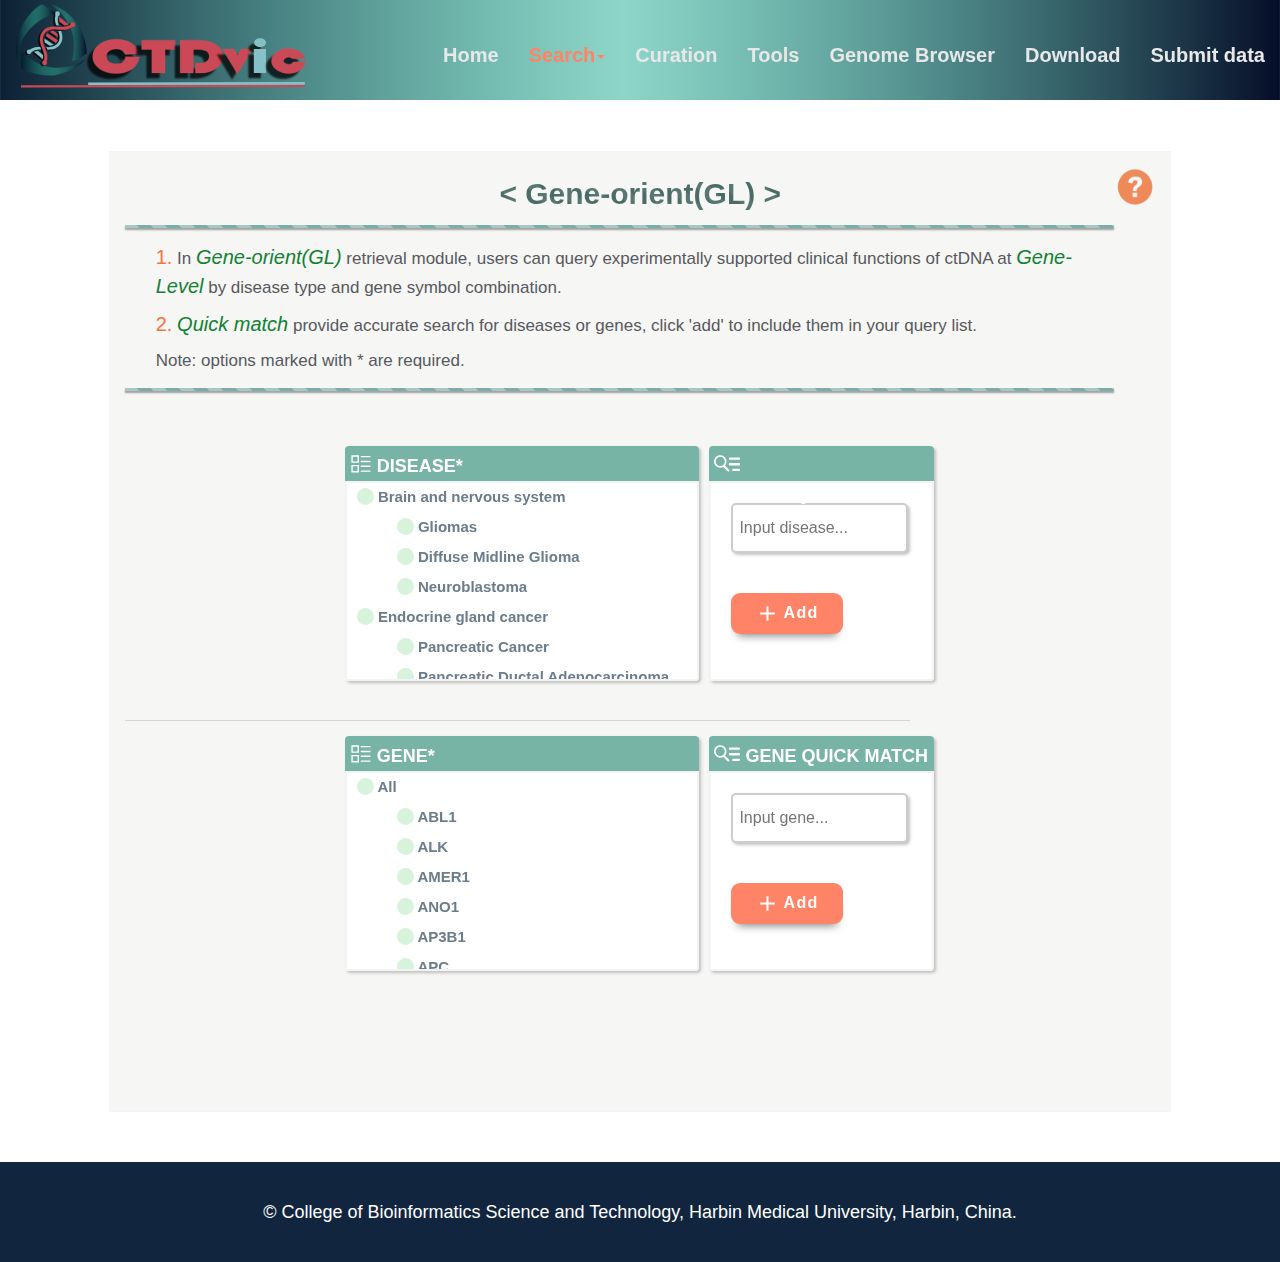
<file: CTDvic/src/main/webapp/search_go.html>
<html>
    <head>
    <meta http-equiv="Content-Type" content="text/html; charset=UTF-8" />
    <meta name="language" content="en" />
    <meta name="author" content="CTDvic" />
    <meta http-equiv="Content-Style-Type" content="text/css" />
    <meta http-equiv="X-UA-Compatible" content="IE=Edge">
    <title>CTDvic</title>
    <link rel="shortcut icon" href="IMAGE/c.png" type="image/x-icon">
    <link href="css/bootstrap.min.css" rel="stylesheet">
    <!-- jQuery (Bootstrap 的所有 JavaScript 插件都依赖 jQuery，所以必须放在前边) -->
    <script src="js/jquery.js"></script>
    <!-- 加载 Bootstrap 的所有 JavaScript 插件。你也可以根据需要只加载单个插件。 -->
    <script src="js/bootstrap.min.js"></script>
    <link href="css/sweetalert.css" rel="stylesheet">
    <script src="js/sweetalert.js"></script>
    <link href="css/animate.css" rel="stylesheet">
    <link href="css/aos.css" rel="stylesheet">
    <link href="css/pattern.css" rel="stylesheet">
    <script src="js/aos.js"></script>
    <script src="js/swiper-bundle.js"></script>
    <!--  custom  -->
    <script src="js/searchData.js"></script>
    <link href="css/index.css" rel="stylesheet">
    <link href="css/search.css" rel="stylesheet">
    <script src="js/index.js"></script>
    <script src="js/search.js"></script>
    <!--    autocomplete    -->
    <script src="js/jquery-1.11.1.min.js"></script>
    <script src="js/jquery-autocomplete.js"></script>
    <script src="js/search_autocomplete.js"></script>
    <style>
        .dropdown-menu, .dropdown-menu li a{
            font-family: "Gill Sans", sans-serif;
            background-color: #599a94;
            font-size: 1.3rem;
            color: #e8e8e8 ;
            font-weight: 600;
        }
        .dropdown-menu{
            border-color: #3E6C6F;
            border-width: 1px;
            -webkit-transition: all 0.5s ease-in;
            -moz-transition: all 0.5s ease-in;
            -ms-transition: all 0.5s ease-in;
            -o-transition: all 0.5s ease-in;
            transition: all 0.5s ease-in;
        }
        .dropdown-menu a:hover{
            color: #3E6C6F !important;
            background-color: aliceblue !important;
        }
        .transp {
            background-color:transparent;
            transition: background-color 1.5s;
        }
        .notransp{
            background-image: url(IMAGE/non_index.svg);
            background-repeat: no-repeat;
            background-size: cover;
            transition: background-color 1.5s;
        }
    </style>
    </head>

    <body style="margin: 0; overflow-x: hidden;">
        <div class="container-fluid">
            <div class="row clearfix">
                <div class="col-md-12 column">
                    <!-- nav start  -->
                    <div class="row clearfix">
                        <div class="col-md-12 column">
                            <nav class="navbar navbar-default navbar-fixed-top" style="background-image:url(IMAGE/non_index.svg);background-repeat: no-repeat;  background-size: cover; border-color:transparent;" id="navigation" role="navigation">
                                <div style="width: 50%; height: 100px; position: absolute;"><a href="index.html"><img src="IMAGE/logo.svg" style="position:relative;width:50%;height:90%; display: inline-block;"></a></div>
                                <div class="collapse navbar-collapse" id="bs-example-navbar-collapse-1">
                                    <ul class="nav navbar-nav">
                                        <li>
                                            <a href="index.html">Home</a>
                                        </li>
                                        <li class="dropdown">
                                            <a href="#" class="dropdown-toggle active" data-toggle="dropdown" style="background-color: transparent !important;">Search<strong class="caret"></strong></a>
                                            <ul class="dropdown-menu">
                                                <li>
                                                    <a href="search_mo.html">Variant-orient(VL)</a>
                                                </li>
                                                <li class="divider"></li>
                                                <li>
                                                    <a href="search_fo_ml.html">Function-orient(VL)</a>
                                                </li>
                                                <li class="divider"></li>
                                                <li>
                                                    <a href="search_go.html" class="active">Gene-orient(GL)</a>
                                                </li>
                                                <li class="divider"></li>
                                                <li>
                                                    <a href="search_fo_gl.html">Function-orient(GL)</a>
                                                </li>
                                            </ul>
                                        </li>
                                        <li>
                                            <a href="curation.html">Curation</a>
                                        </li>
                                        <li>
                                            <a href="tools.html">Tools</a>
                                        </li>
                                        <li>
                                            <a href="jbrowse.html">Genome Browser</a>
                                        </li>
                                        <li>
                                            <a href="download.html">Download</a>
                                        </li>
                                        <li>
                                            <a href="submitdata.html">Submit data</a>
                                        </li>
                                        <li>
                                            <a href="helps.html">Help</a>
                                        </li>
                                    </ul>
                                </div>
                            </nav>
                        </div>
                    </div>


                    <!-- search_go_main-->
                    <div class="row clearfix shift_down">
                        <div class="col-md-12 column">
                            <div id="content" class="box">
                                <div class="box_head">
                                    <h4 class="pattern-diagonal-stripes-sm text-pattern" data-aos="flip-left" data-aos-duration="1000">< Gene-orient(GL) ></h4>
                                    <div class="pattern-diagonal-stripes-sm stripe"></div>
                                    <p><span class="number">1.</span> In <span class="emphasis">Gene-orient(GL)</span> retrieval module, users can query experimentally supported clinical functions of ctDNA at <span class="emphasis">Gene-Level</span> by disease type and gene symbol combination.</p>
                                    <p><span class="number">2.</span> <span class="emphasis">Quick match</span> provide accurate search for diseases or genes, click 'add' to include them in your query list.</p>
                                    <p>Note: options marked with * are required.</p>
                                    <a href="helps.html#help3_2_3"><img id="wenhao" src="IMAGE/wenhao.png"></a>
                                    <div class="pattern-diagonal-stripes-sm stripe"></div>
                                </div>
                                
                                <form id="search_form" name="search_form" method="get" action="go_result.jsp" onsubmit="return checkip()">
                                <div id="search">
                                <table style="border-collapse:separate; border-spacing:20px;width:100%;padding:20px 200px 20px 200px;">
                               <!-- 疾病板块  --> 
                                 <tr>
                                     <td width="90%" colspan="2">
                                         <div data-aos="fade-left" data-aos-duration="1000"  data-aos-delay="500">
                                             <div class="part_search" style="width: 60%; display: inline-block;">
                                                 <div class="search_title"><img src="IMAGE/search_title1.svg"><h4>DISEASE*</h4></div>
                                                 <div class="outside">
                                                     <div class="inside" id="Gene_disease_inside">
                                                         <ul id="Gene_disease" style="padding-left:10px;">
                                                             <!-- Disease list -->
                                                         </ul>
                                                     </div>
                                                 </div>
                                             </div>
                                             <div class="part_search" style="width: 38%; display: inline-block; margin-left: 1%;">
                                                 <div class="search_title"> <img class="match_icon" src="IMAGE/match_icon.svg"><h4>DISEASE QUICK MATCH</h4></div>
                                                 <div class="outside">
                                                     <div class="inside">
                                                         <input id="g_disease_quick" class="input-style" type="text" style="margin: 20px;width: 80%;height: 50px;" placeholder="Input disease...">
                                                         <button id="g_disease_match_bt" title="Add" type="button" class="cssbuttons-io-button" style="margin: 20px" onclick="g_dQuickSearch()">
                                                             <svg height="25" width="25" viewBox="0 0 24 24" xmlns="http://www.w3.org/2000/svg"><path d="M0 0h24v24H0z" fill="none"></path><path d="M11 11V5h2v6h6v2h-6v6h-2v-6H5v-2z" fill="currentColor"></path></svg>
                                                             <span>Add</span>
                                                         </button>
                                                     </div>
                                                 </div>
                                             </div>
                                         </div>
                                    </td>
                                </tr>
                              
                              <!--   基因板块   -->
                              <tr>
                                <td width="90%" colspan="2">
                                    <div class="horizontal-line1px-120"></div>
                                    <div data-aos="fade-right" data-aos-duration="1000"  data-aos-delay="500">
                                        <div class="part_search" style="width: 60%; display: inline-block;">
                                            <div class="search_title"><img src="IMAGE/search_title1.svg"><h4>GENE*</h4></div>
                                            <div class="outside">
                                                <div class="inside" id="Gene_gene_inside">
                                                    <ul id="Gene_gene" style="padding-left:10px;">
                                                    </ul>

                                                </div>
                                            </div>
                                        </div>
                                        <div class="part_search" style="width: 38%; display: inline-block; margin-left: 1%;">
                                            <div class="search_title"><img class="match_icon" src="IMAGE/match_icon.svg"><h4>GENE QUICK MATCH</h4></div>
                                            <div class="outside">
                                                <div class="inside">
                                                    <input id="g_gene_quick" class="input-style" type="text" style="margin: 20px;width: 80%;height: 50px;" placeholder="Input gene...">
                                                    <button id="g_gene_match_bt" title="Add" type="button" class="cssbuttons-io-button" style="margin: 20px" onclick="g_gQuickSearch()">
                                                        <svg height="25" width="25" viewBox="0 0 24 24" xmlns="http://www.w3.org/2000/svg"><path d="M0 0h24v24H0z" fill="none"></path><path d="M11 11V5h2v6h6v2h-6v6h-2v-6H5v-2z" fill="currentColor"></path></svg>
                                                        <span>Add</span>
                                                    </button>
                                                </div>
                                            </div>
                                        </div>
                                    </div>

                                </td>
                              </tr>
                              <!--  提交板块  -->
                              <tr>
                                <td width="90%">
                                  <div id="subbtn">
                                    <button id="submit" type="submit" data-aos="zoom-in" data-aos-duration="1000"  data-aos-delay="500"><span class="transition"></span><span class="gradient"></span><span class="label">Submit</span></button>
                                    <button id="example" type="button" data-aos="zoom-in" data-aos-duration="1000"  data-aos-delay="500"><span class="transition"></span><span class="gradient"></span><span class="label">Example</span></button>
                                    <button id="reset_cus" type="button" data-aos="zoom-in" data-aos-duration="1000"  data-aos-delay="500"><span class="transition"></span><span class="gradient"></span><span class="label">Reset</span></button>
                                  </div>	
                                </td>
                              </tr>
                              
                              </table>
                              
                                </div>
                              </form>
                              </div>
                              <script type="text/javascript">
                                  AOS.init({
                                      once: true,
                                  });
                                function checkip(){
                                  var dl=$("input[name='diseasetype']:checked").length;
                                  var gl=$("input[name='gene']:checked").length;
                                  if(dl==0||gl==0){
                                      Swal.fire({
                                          icon: 'error',
                                          title: 'Oops...',
                                          text: 'select one disease and gene!',
                                      })
                                  return false;
                                }else{
                                  return true;
                                }
                                }
                               
                              </script>
                        </div>
                    </div>
                    <!-- footer  --> 
                    <div class="row clearfix shift_down_foot">
                        <div class="col-md-12 column" style="margin: 0; padding: 0;">
                            <div class="foot">© College of Bioinformatics Science and Technology, Harbin Medical University, Harbin, China.</div>
                        </div>
                    </div>
                </div>
            </div>                  
                    


        
        </div>
 
    </body>
</html>
</file>
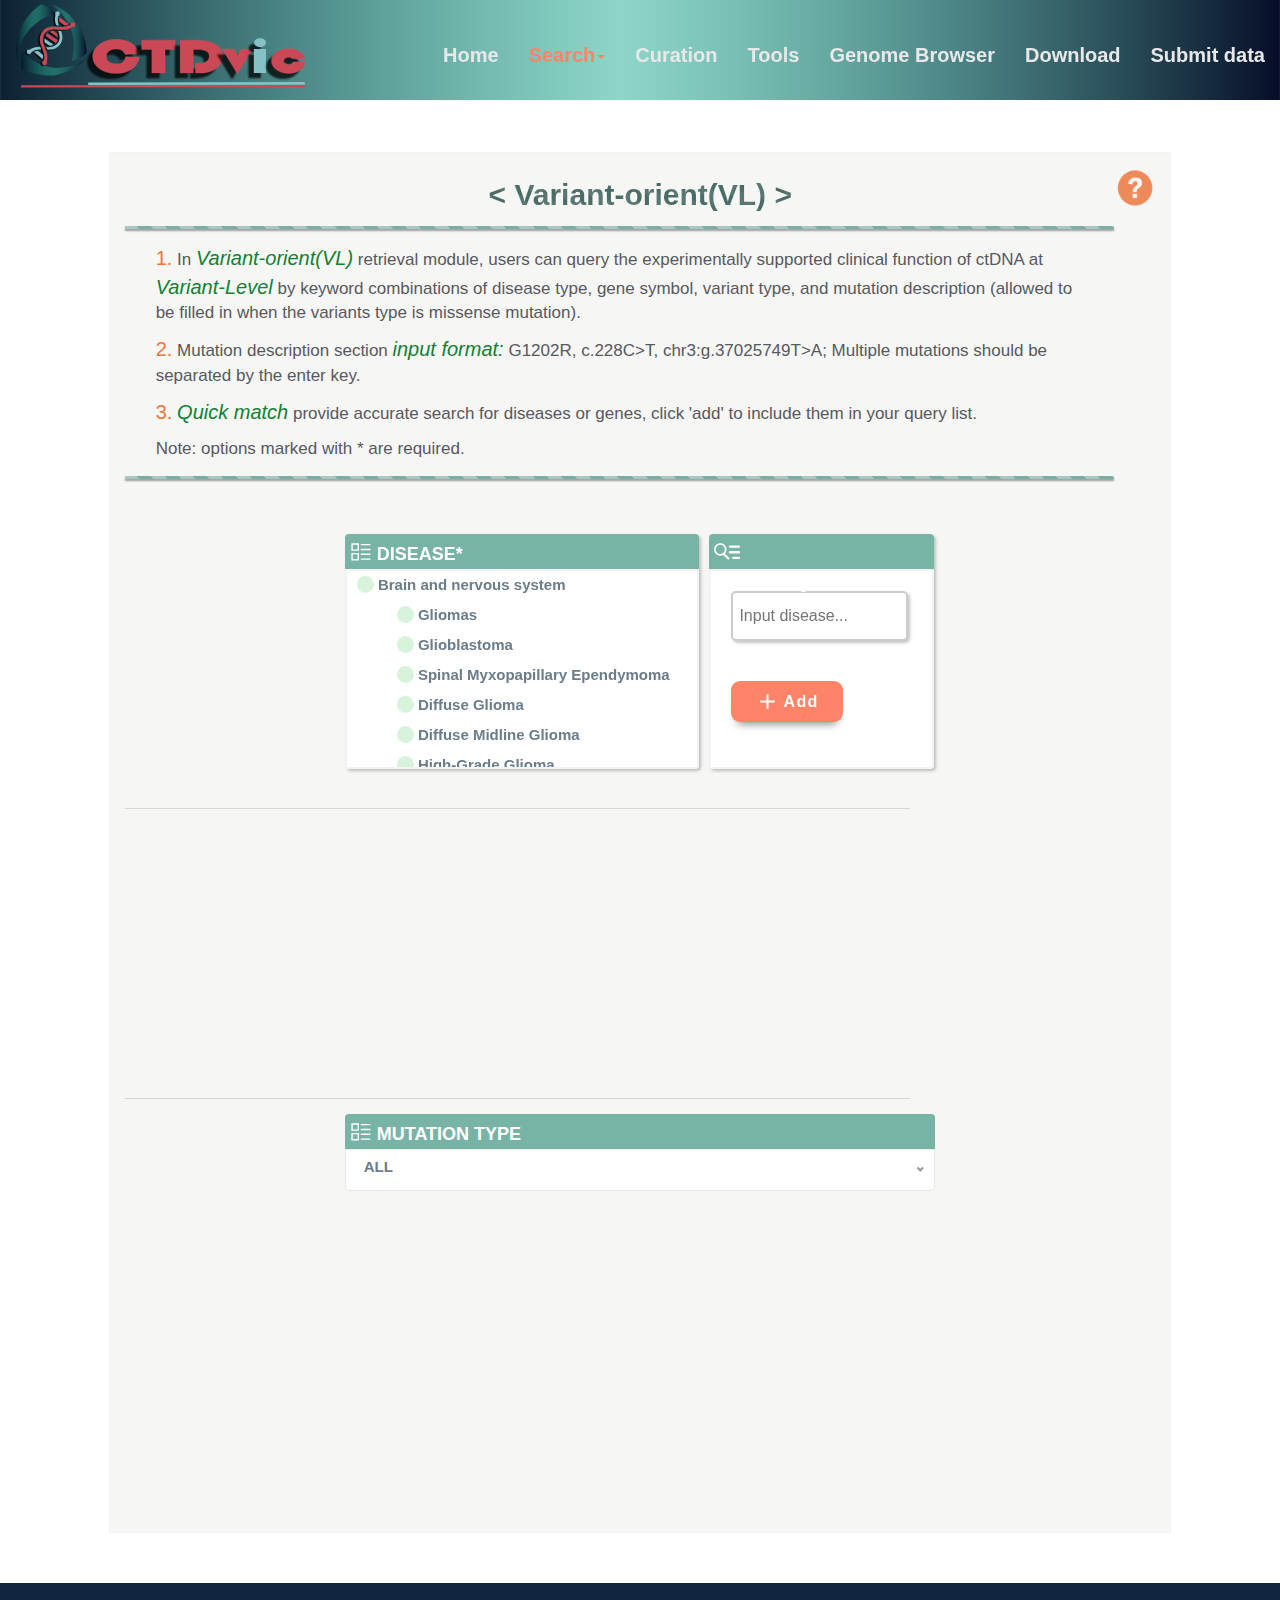
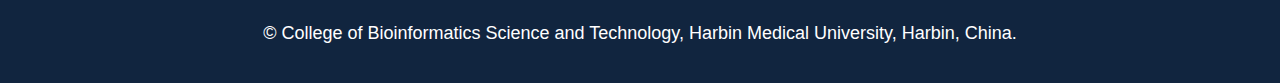
<file: CTDvic/src/main/webapp/search_mo.html>
<html class="" lang="zxx">
<head>
    <meta name="author" content="">
    <meta name="description" content="">
    <meta http-equiv="Content-Type" content="text/html;charset=UTF-8"/>
    <meta name="viewport" content="width=device-width, initial-scale=1.0">
    <title>CTDvic</title>
    <link rel="shortcut icon" href="IMAGE/c.png" type="image/x-icon">
    <link href="css/bootstrap.min.css" rel="stylesheet">
    <!-- jQuery (Bootstrap 的所有 JavaScript 插件都依赖 jQuery，所以必须放在前边) -->
    <script src="js/jquery.js"></script>
    <!-- 加载 Bootstrap 的所有 JavaScript 插件。你也可以根据需要只加载单个插件。 -->
    <script src="js/bootstrap.min.js"></script>
    <link href="css/sweetalert.css" rel="stylesheet">
    <script src="js/sweetalert.js"></script>
    <link rel="stylesheet" href="css/nice-select.css">
    <link href="css/animate.css" rel="stylesheet">
    <link href="css/aos.css" rel="stylesheet">
    <link href="css/pattern.css" rel="stylesheet">
    <script src="js/aos.js"></script>
    <script src="js/jquery.nice-select.js"></script>
    <script src="js/swiper-bundle.js"></script>
    <!-- custom -->
    <script src="js/searchData.js"></script>
    <link href="css/index.css" rel="stylesheet">
    <link href="css/search.css" rel="stylesheet">
    <script src="js/index.js"></script>
    <script src="js/search.js"></script>
    <!--    autocomplete    -->
    <script src="js/jquery-1.11.1.min.js"></script>
    <script src="js/jquery-autocomplete.js"></script>
    <script src="js/search_autocomplete.js"></script>
     <style>
         .dropdown-menu, .dropdown-menu li a{
             font-family: "Gill Sans", sans-serif;
             background-color: #599a94;
             font-size: 1.3rem;
             color: #e8e8e8 ;
             font-weight: 600;
         }
         .dropdown-menu{
             border-color: #3E6C6F;
             border-width: 1px;
             -webkit-transition: all 0.5s ease-in;
             -moz-transition: all 0.5s ease-in;
             -ms-transition: all 0.5s ease-in;
             -o-transition: all 0.5s ease-in;
             transition: all 0.5s ease-in;
         }
         .dropdown-menu a:hover{
             color: #3E6C6F !important;
             background-color: aliceblue !important;
         }
         .transp {
             background-color:transparent;
             transition: background-color 1.5s;
         }
         .notransp{
             background-image: url(IMAGE/non_index.svg);
             background-repeat: no-repeat;
             background-size: cover;
             transition: background-color 1.5s;
         }
    </style>
    </head>

    <body style="margin: 0; overflow-x: hidden;">
        <div class="container-fluid">
            <div class="row clearfix">
                <div class="col-md-12 column">
                    <!-- nav start  -->
                    <div class="row clearfix">
                        <div class="col-md-12 column">
                            <nav class="navbar navbar-default navbar-fixed-top" style="background-image:url(IMAGE/non_index.svg);background-repeat: no-repeat;  background-size: cover;border-color:transparent; " id="navigation" role="navigation">
                                <div style="width: 50%; height: 100px; position: absolute;"><a href="index.html"><img src="IMAGE/logo.svg" style="position:relative;width:50%;height:90%; display: inline-block;"></a></div>
                                <div class="collapse navbar-collapse" id="bs-example-navbar-collapse-1">
                                    <ul class="nav navbar-nav">
                                        <li>
                                            <a href="index.html">Home</a>
                                        </li>
                                        <li class="dropdown">
                                            <a href="#" class="dropdown-toggle active" data-toggle="dropdown" style="background-color: transparent !important;">Search<strong class="caret"></strong></a>
                                            <ul class="dropdown-menu">
                                                <li>
                                                    <a href="search_mo.html" class="active">Variant-orient(VL)</a>
                                                </li>
                                                <li class="divider"></li>
                                                <li>
                                                    <a href="search_fo_ml.html">Function-orient(VL)</a>
                                                </li>
                                                <li class="divider"></li>
                                                <li>
                                                    <a href="search_go.html">Gene-orient(GL)</a>
                                                </li>
                                                <li class="divider"></li>
                                                <li>
                                                    <a href="search_fo_gl.html">Function-orient(GL)</a>
                                                </li>
                                            </ul>
                                        </li>
                                        <li>
                                            <a href="curation.html">Curation</a>
                                        </li>
                                        <li>
                                            <a href="tools.html">Tools</a>
                                        </li>
                                        <li>
                                            <a href="jbrowse.html">Genome Browser</a>
                                        </li>
                                        <li>
                                            <a href="download.html">Download</a>
                                        </li>
                                        <li>
                                            <a href="submitdata.html">Submit data</a>
                                        </li>
                                        <li>
                                            <a href="helps.html">Help</a>
                                        </li>
                                    </ul>
                                </div>
                            </nav>
                           <!-- <div id="snowstart"></div> -->
                        </div>
                    </div>

                    <!--      大图        -->
                    <div class="row clearfix shift_down">
                        <div class="col-md-12 column">
                            <!--<div style="background-image:url(IMAGE/non_index.svg);  background-repeat: no-repeat;  background-size: cover; width: 100%;height: 500px; margin: 0;padding:0;">

                            </div>-->
                        </div>
                    </div>


                    <!-- search_mo_main-->
                    <div class="row clearfix shift_down">
                        <div class="col-md-12 column">
                          <div id="content" class="box">
                            <div class="box_head">
                                <h4 class="pattern-diagonal-stripes-sm text-pattern" data-aos="flip-left" data-aos-duration="1000">< Variant-orient(VL) ></h4>
                                <div class="pattern-diagonal-stripes-sm stripe"></div>
                                <p><span class="number">1.</span> In <span class="emphasis">Variant-orient(VL)</span> retrieval module, users can query the experimentally supported clinical function of ctDNA at <span class="emphasis">Variant-Level</span> by keyword combinations of disease type, gene symbol, variant type, and mutation description (allowed to be filled in when the variants type is missense mutation).</p>
                                <p><span class="number">2.</span> Mutation description section <span class="emphasis">input format:</span> G1202R, c.228C>T, chr3:g.37025749T>A; Multiple mutations should be separated by the enter key.</p>
                                <p><span class="number">3.</span> <span class="emphasis">Quick match</span> provide accurate search for diseases or genes, click 'add' to include them in your query list.</p>
                                <p>Note: options marked with * are required.</p>
                                <a href="helps.html#help3_2_1"><img id="wenhao" src="IMAGE/wenhao.png"></a>
                                <div class="pattern-diagonal-stripes-sm stripe"></div>
                            </div>
                            <form id="search_form" name="search_form" method="get" action="mo_result.jsp" onsubmit="return checkip()">
                            <div id="search">
                            <table style="border-collapse:separate; border-spacing:20px;width:100%;padding:20px 200px 20px 200px;">
                           <!-- 疾病板块  -->
                            <tr>
                                <td width="90%" colspan="2">
                                    <div data-aos="fade-left" data-aos-duration="1000"  data-aos-delay="500">
                                        <div class="part_search" style="width: 60%; display: inline-block;">
                                            <div class="search_title"><img src="IMAGE/search_title1.svg"><h4>DISEASE*</h4></div>
                                            <div class="outside">
                                                <div class="inside" id="Variant_disease_inside">
                                                    <ul id="Variant_disease" style="padding-left:10px;">
                                                        <!-- Disease list -->
                                                    </ul>
                                                </div>
                                            </div>
                                        </div>
                                        <div class="part_search" style="width: 38%; display: inline-block; margin-left: 1%;">
                                            <div class="search_title"><img class="match_icon" src="IMAGE/match_icon.svg"><h4>DISEASE QUICK MATCH</h4></div>
                                            <div class="outside">
                                                <div class="inside">
                                                    <input id="m_disease_quick" class="input-style" type="text" style="margin: 20px;width: 80%;height: 50px;" placeholder="Input disease...">
                                                    <button id="m_disease_match_bt" title="Add" type="button" class="cssbuttons-io-button" style="margin: 20px" onclick="m_dQuickSearch()">
                                                        <svg height="25" width="25" viewBox="0 0 24 24" xmlns="http://www.w3.org/2000/svg"><path d="M0 0h24v24H0z" fill="none"></path><path d="M11 11V5h2v6h6v2h-6v6h-2v-6H5v-2z" fill="currentColor"></path></svg>
                                                        <span>Add</span>
                                                    </button>
                                                </div>
                                            </div>
                                        </div>
                                    </div>
                                </td>
                            </tr>

                          <!--   基因板块   -->
                          <tr>
                            <td width="90%" colspan="2">
                                <div class="horizontal-line1px-120"></div>
                                <div data-aos="fade-right" data-aos-duration="1000"  data-aos-delay="500">
                                    <div class="part_search" style="width: 60%; display: inline-block;">
                                        <div class="search_title"><img src="IMAGE/search_title1.svg"><h4>GENE*</h4></div>
                                        <div class="outside">
                                            <div class="inside" id="Variant_gene_inside">
                                                <ul class="selectgene" style="padding-left: 10px;">
                                                    <li>
                                                       <label class="check_label"><div class="checkbox-wrapper-31"><input type="checkbox" name="geneall" class="geneall"><svg viewBox="0 0 35.6 35.6"><circle class="background" cx="17.8" cy="17.8" r="17.8"></circle><circle class="stroke" cx="17.8" cy="17.8" r="14.37"></circle><polyline class="check" points="11.78 18.12 15.55 22.23 25.17 12.87"></polyline></svg></div> <span>All</span></label>
                                                       <!-- <label>Adenoma</label> -->
                                                       <ul>
                                                        <li><label class="check_label"><div class="checkbox-wrapper-31"><input type="checkbox" name="gene" class="gene" value="ABL1"><svg viewBox="0 0 35.6 35.6"><circle class="background" cx="17.8" cy="17.8" r="17.8"></circle><circle class="stroke" cx="17.8" cy="17.8" r="14.37"></circle><polyline class="check" points="11.78 18.12 15.55 22.23 25.17 12.87"></polyline></svg></div> <span>ABL1</span></label></li>
                                                        <li><label class="check_label"><div class="checkbox-wrapper-31"><input type="checkbox" name="gene" class="gene" value="ADD1"><svg viewBox="0 0 35.6 35.6"><circle class="background" cx="17.8" cy="17.8" r="17.8"></circle><circle class="stroke" cx="17.8" cy="17.8" r="14.37"></circle><polyline class="check" points="11.78 18.12 15.55 22.23 25.17 12.87"></polyline></svg></div> <span>ADD1</span></label></li><li><label class="check_label"><div class="checkbox-wrapper-31"><input type="checkbox" name="gene" class="gene" value="ACVR1"><svg viewBox="0 0 35.6 35.6"><circle class="background" cx="17.8" cy="17.8" r="17.8"></circle><circle class="stroke" cx="17.8" cy="17.8" r="14.37"></circle><polyline class="check" points="11.78 18.12 15.55 22.23 25.17 12.87"></polyline></svg></div> <span>ACVR1</span></label></li>
                                                        <li><label class="check_label"><div class="checkbox-wrapper-31"><input type="checkbox" name="gene" class="gene" value="AKT1"><svg viewBox="0 0 35.6 35.6"><circle class="background" cx="17.8" cy="17.8" r="17.8"></circle><circle class="stroke" cx="17.8" cy="17.8" r="14.37"></circle><polyline class="check" points="11.78 18.12 15.55 22.23 25.17 12.87"></polyline></svg></div> <span>AKT1</span></label></li>
                                                        <li><label class="check_label"><div class="checkbox-wrapper-31"><input type="checkbox" name="gene" class="gene" value="ALK"><svg viewBox="0 0 35.6 35.6"><circle class="background" cx="17.8" cy="17.8" r="17.8"></circle><circle class="stroke" cx="17.8" cy="17.8" r="14.37"></circle><polyline class="check" points="11.78 18.12 15.55 22.23 25.17 12.87"></polyline></svg></div> <span>ALK</span></label></li>
                                                        <li><label class="check_label"><div class="checkbox-wrapper-31"><input type="checkbox" name="gene" class="gene" value="ALOX12B"><svg viewBox="0 0 35.6 35.6"><circle class="background" cx="17.8" cy="17.8" r="17.8"></circle><circle class="stroke" cx="17.8" cy="17.8" r="14.37"></circle><polyline class="check" points="11.78 18.12 15.55 22.23 25.17 12.87"></polyline></svg></div> <span>ALOX12B</span></label></li>
                                                        <li><label class="check_label"><div class="checkbox-wrapper-31"><input type="checkbox" name="gene" class="gene" value="APC"><svg viewBox="0 0 35.6 35.6"><circle class="background" cx="17.8" cy="17.8" r="17.8"></circle><circle class="stroke" cx="17.8" cy="17.8" r="14.37"></circle><polyline class="check" points="11.78 18.12 15.55 22.23 25.17 12.87"></polyline></svg></div> <span>APC</span></label></li>
                                                        <li><label class="check_label"><div class="checkbox-wrapper-31"><input type="checkbox" name="gene" class="gene" value="AR"><svg viewBox="0 0 35.6 35.6"><circle class="background" cx="17.8" cy="17.8" r="17.8"></circle><circle class="stroke" cx="17.8" cy="17.8" r="14.37"></circle><polyline class="check" points="11.78 18.12 15.55 22.23 25.17 12.87"></polyline></svg></div> <span>AR</span></label></li>
                                                        <li><label class="check_label"><div class="checkbox-wrapper-31"><input type="checkbox" name="gene" class="gene" value="ARID1A"><svg viewBox="0 0 35.6 35.6"><circle class="background" cx="17.8" cy="17.8" r="17.8"></circle><circle class="stroke" cx="17.8" cy="17.8" r="14.37"></circle><polyline class="check" points="11.78 18.12 15.55 22.23 25.17 12.87"></polyline></svg></div> <span>ARID1A</span></label></li>
                                                        <li><label class="check_label"><div class="checkbox-wrapper-31"><input type="checkbox" name="gene" class="gene" value="ATM"><svg viewBox="0 0 35.6 35.6"><circle class="background" cx="17.8" cy="17.8" r="17.8"></circle><circle class="stroke" cx="17.8" cy="17.8" r="14.37"></circle><polyline class="check" points="11.78 18.12 15.55 22.23 25.17 12.87"></polyline></svg></div> <span>ATM</span></label></li>
                                                        <li><label class="check_label"><div class="checkbox-wrapper-31"><input type="checkbox" name="gene" class="gene" value="B2M"><svg viewBox="0 0 35.6 35.6"><circle class="background" cx="17.8" cy="17.8" r="17.8"></circle><circle class="stroke" cx="17.8" cy="17.8" r="14.37"></circle><polyline class="check" points="11.78 18.12 15.55 22.23 25.17 12.87"></polyline></svg></div> <span>B2M</span></label></li>
                                                        <li><label class="check_label"><div class="checkbox-wrapper-31"><input type="checkbox" name="gene" class="gene" value="BCAT1"><svg viewBox="0 0 35.6 35.6"><circle class="background" cx="17.8" cy="17.8" r="17.8"></circle><circle class="stroke" cx="17.8" cy="17.8" r="14.37"></circle><polyline class="check" points="11.78 18.12 15.55 22.23 25.17 12.87"></polyline></svg></div> <span>BCAT1</span></label></li>
                                                        <li><label class="check_label"><div class="checkbox-wrapper-31"><input type="checkbox" name="gene" class="gene" value="BCL2L11"><svg viewBox="0 0 35.6 35.6"><circle class="background" cx="17.8" cy="17.8" r="17.8"></circle><circle class="stroke" cx="17.8" cy="17.8" r="14.37"></circle><polyline class="check" points="11.78 18.12 15.55 22.23 25.17 12.87"></polyline></svg></div> <span>BCL2L11</span></label></li>
                                                        <li><label class="check_label"><div class="checkbox-wrapper-31"><input type="checkbox" name="gene" class="gene" value="BRAF"><svg viewBox="0 0 35.6 35.6"><circle class="background" cx="17.8" cy="17.8" r="17.8"></circle><circle class="stroke" cx="17.8" cy="17.8" r="14.37"></circle><polyline class="check" points="11.78 18.12 15.55 22.23 25.17 12.87"></polyline></svg></div> <span>BRAF</span></label></li>
                                                        <li><label class="check_label"><div class="checkbox-wrapper-31"><input type="checkbox" name="gene" class="gene" value="BRCA1"><svg viewBox="0 0 35.6 35.6"><circle class="background" cx="17.8" cy="17.8" r="17.8"></circle><circle class="stroke" cx="17.8" cy="17.8" r="14.37"></circle><polyline class="check" points="11.78 18.12 15.55 22.23 25.17 12.87"></polyline></svg></div> <span>BRCA1</span></label></li>
                                                        <li><label class="check_label"><div class="checkbox-wrapper-31"><input type="checkbox" name="gene" class="gene" value="BRCA2"><svg viewBox="0 0 35.6 35.6"><circle class="background" cx="17.8" cy="17.8" r="17.8"></circle><circle class="stroke" cx="17.8" cy="17.8" r="14.37"></circle><polyline class="check" points="11.78 18.12 15.55 22.23 25.17 12.87"></polyline></svg></div> <span>BRCA2</span></label></li>
                                                        <li><label class="check_label"><div class="checkbox-wrapper-31"><input type="checkbox" name="gene" class="gene" value="BTK"><svg viewBox="0 0 35.6 35.6"><circle class="background" cx="17.8" cy="17.8" r="17.8"></circle><circle class="stroke" cx="17.8" cy="17.8" r="14.37"></circle><polyline class="check" points="11.78 18.12 15.55 22.23 25.17 12.87"></polyline></svg></div> <span>BTK</span></label></li>
                                                        <li><label class="check_label"><div class="checkbox-wrapper-31"><input type="checkbox" name="gene" class="gene" value="CASP8"><svg viewBox="0 0 35.6 35.6"><circle class="background" cx="17.8" cy="17.8" r="17.8"></circle><circle class="stroke" cx="17.8" cy="17.8" r="14.37"></circle><polyline class="check" points="11.78 18.12 15.55 22.23 25.17 12.87"></polyline></svg></div> <span>CASP8</span></label></li>
                                                        <li><label class="check_label"><div class="checkbox-wrapper-31"><input type="checkbox" name="gene" class="gene" value="CCND1"><svg viewBox="0 0 35.6 35.6"><circle class="background" cx="17.8" cy="17.8" r="17.8"></circle><circle class="stroke" cx="17.8" cy="17.8" r="14.37"></circle><polyline class="check" points="11.78 18.12 15.55 22.23 25.17 12.87"></polyline></svg></div> <span>CCND1</span></label></li>
                                                        <li><label class="check_label"><div class="checkbox-wrapper-31"><input type="checkbox" name="gene" class="gene" value="CCND7"><svg viewBox="0 0 35.6 35.6"><circle class="background" cx="17.8" cy="17.8" r="17.8"></circle><circle class="stroke" cx="17.8" cy="17.8" r="14.37"></circle><polyline class="check" points="11.78 18.12 15.55 22.23 25.17 12.87"></polyline></svg></div> <span>CCND7</span></label></li>
                                                        <li><label class="check_label"><div class="checkbox-wrapper-31"><input type="checkbox" name="gene" class="gene" value="CCNE1"><svg viewBox="0 0 35.6 35.6"><circle class="background" cx="17.8" cy="17.8" r="17.8"></circle><circle class="stroke" cx="17.8" cy="17.8" r="14.37"></circle><polyline class="check" points="11.78 18.12 15.55 22.23 25.17 12.87"></polyline></svg></div> <span>CCNE1</span></label></li>
                                                        <li><label class="check_label"><div class="checkbox-wrapper-31"><input type="checkbox" name="gene" class="gene" value="CDK12"><svg viewBox="0 0 35.6 35.6"><circle class="background" cx="17.8" cy="17.8" r="17.8"></circle><circle class="stroke" cx="17.8" cy="17.8" r="14.37"></circle><polyline class="check" points="11.78 18.12 15.55 22.23 25.17 12.87"></polyline></svg></div> <span>CDK12</span></label></li>
                                                        <li><label class="check_label"><div class="checkbox-wrapper-31"><input type="checkbox" name="gene" class="gene" value="CDK17"><svg viewBox="0 0 35.6 35.6"><circle class="background" cx="17.8" cy="17.8" r="17.8"></circle><circle class="stroke" cx="17.8" cy="17.8" r="14.37"></circle><polyline class="check" points="11.78 18.12 15.55 22.23 25.17 12.87"></polyline></svg></div> <span>CDK17</span></label></li>
                                                        <li><label class="check_label"><div class="checkbox-wrapper-31"><input type="checkbox" name="gene" class="gene" value="CDK4"><svg viewBox="0 0 35.6 35.6"><circle class="background" cx="17.8" cy="17.8" r="17.8"></circle><circle class="stroke" cx="17.8" cy="17.8" r="14.37"></circle><polyline class="check" points="11.78 18.12 15.55 22.23 25.17 12.87"></polyline></svg></div> <span>CDK4</span></label></li>
                                                        <li><label class="check_label"><div class="checkbox-wrapper-31"><input type="checkbox" name="gene" class="gene" value="CDK6"><svg viewBox="0 0 35.6 35.6"><circle class="background" cx="17.8" cy="17.8" r="17.8"></circle><circle class="stroke" cx="17.8" cy="17.8" r="14.37"></circle><polyline class="check" points="11.78 18.12 15.55 22.23 25.17 12.87"></polyline></svg></div> <span>CDK6</span></label></li>
                                                        <li><label class="check_label"><div class="checkbox-wrapper-31"><input type="checkbox" name="gene" class="gene" value="CDKN1B"><svg viewBox="0 0 35.6 35.6"><circle class="background" cx="17.8" cy="17.8" r="17.8"></circle><circle class="stroke" cx="17.8" cy="17.8" r="14.37"></circle><polyline class="check" points="11.78 18.12 15.55 22.23 25.17 12.87"></polyline></svg></div> <span>CDKN1B</span></label></li>
                                                        <li><label class="check_label"><div class="checkbox-wrapper-31"><input type="checkbox" name="gene" class="gene" value="CDKN2A"><svg viewBox="0 0 35.6 35.6"><circle class="background" cx="17.8" cy="17.8" r="17.8"></circle><circle class="stroke" cx="17.8" cy="17.8" r="14.37"></circle><polyline class="check" points="11.78 18.12 15.55 22.23 25.17 12.87"></polyline></svg></div> <span>CDKN2A</span></label></li>
                                                           <li><label class="check_label"><div class="checkbox-wrapper-31"><input type="checkbox" name="gene" class="gene" value="CDKN2B"><svg viewBox="0 0 35.6 35.6"><circle class="background" cx="17.8" cy="17.8" r="17.8"></circle><circle class="stroke" cx="17.8" cy="17.8" r="14.37"></circle><polyline class="check" points="11.78 18.12 15.55 22.23 25.17 12.87"></polyline></svg></div> <span>CDKN2B</span></label></li>
                                                        <li><label class="check_label"><div class="checkbox-wrapper-31"><input type="checkbox" name="gene" class="gene" value="CHD4"><svg viewBox="0 0 35.6 35.6"><circle class="background" cx="17.8" cy="17.8" r="17.8"></circle><circle class="stroke" cx="17.8" cy="17.8" r="14.37"></circle><polyline class="check" points="11.78 18.12 15.55 22.23 25.17 12.87"></polyline></svg></div> <span>CHD4</span></label></li>
                                                        <li><label class="check_label"><div class="checkbox-wrapper-31"><input type="checkbox" name="gene" class="gene" value="C-KIT"><svg viewBox="0 0 35.6 35.6"><circle class="background" cx="17.8" cy="17.8" r="17.8"></circle><circle class="stroke" cx="17.8" cy="17.8" r="14.37"></circle><polyline class="check" points="11.78 18.12 15.55 22.23 25.17 12.87"></polyline></svg></div> <span>C-KIT</span></label></li>
                                                        <li><label class="check_label"><div class="checkbox-wrapper-31"><input type="checkbox" name="gene" class="gene" value="CTNNB1"><svg viewBox="0 0 35.6 35.6"><circle class="background" cx="17.8" cy="17.8" r="17.8"></circle><circle class="stroke" cx="17.8" cy="17.8" r="14.37"></circle><polyline class="check" points="11.78 18.12 15.55 22.23 25.17 12.87"></polyline></svg></div> <span>CTNNB1</span></label></li>
                                                        <li><label class="check_label"><div class="checkbox-wrapper-31"><input type="checkbox" name="gene" class="gene" value="CYP2D6"><svg viewBox="0 0 35.6 35.6"><circle class="background" cx="17.8" cy="17.8" r="17.8"></circle><circle class="stroke" cx="17.8" cy="17.8" r="14.37"></circle><polyline class="check" points="11.78 18.12 15.55 22.23 25.17 12.87"></polyline></svg></div> <span>CYP2D6</span></label></li>
                                                           <li><label class="check_label"><div class="checkbox-wrapper-31"><input type="checkbox" name="gene" class="gene" value="DDR2"><svg viewBox="0 0 35.6 35.6"><circle class="background" cx="17.8" cy="17.8" r="17.8"></circle><circle class="stroke" cx="17.8" cy="17.8" r="14.37"></circle><polyline class="check" points="11.78 18.12 15.55 22.23 25.17 12.87"></polyline></svg></div> <span>DDR2</span></label></li>
                                                           <li><label class="check_label"><div class="checkbox-wrapper-31"><input type="checkbox" name="gene" class="gene" value="DPH3"><svg viewBox="0 0 35.6 35.6"><circle class="background" cx="17.8" cy="17.8" r="17.8"></circle><circle class="stroke" cx="17.8" cy="17.8" r="14.37"></circle><polyline class="check" points="11.78 18.12 15.55 22.23 25.17 12.87"></polyline></svg></div> <span>DPH3</span></label></li>
                                                        <li><label class="check_label"><div class="checkbox-wrapper-31"><input type="checkbox" name="gene" class="gene" value="EGFR"><svg viewBox="0 0 35.6 35.6"><circle class="background" cx="17.8" cy="17.8" r="17.8"></circle><circle class="stroke" cx="17.8" cy="17.8" r="14.37"></circle><polyline class="check" points="11.78 18.12 15.55 22.23 25.17 12.87"></polyline></svg></div> <span>EGFR</span></label></li>
                                                        <li><label class="check_label"><div class="checkbox-wrapper-31"><input type="checkbox" name="gene" class="gene" value="EHBP1"><svg viewBox="0 0 35.6 35.6"><circle class="background" cx="17.8" cy="17.8" r="17.8"></circle><circle class="stroke" cx="17.8" cy="17.8" r="14.37"></circle><polyline class="check" points="11.78 18.12 15.55 22.23 25.17 12.87"></polyline></svg></div> <span>EHBP1</span></label></li>
                                                        <li><label class="check_label"><div class="checkbox-wrapper-31"><input type="checkbox" name="gene" class="gene" value="EML4"><svg viewBox="0 0 35.6 35.6"><circle class="background" cx="17.8" cy="17.8" r="17.8"></circle><circle class="stroke" cx="17.8" cy="17.8" r="14.37"></circle><polyline class="check" points="11.78 18.12 15.55 22.23 25.17 12.87"></polyline></svg></div> <span>EML4</span></label></li>
                                                        <li><label class="check_label"><div class="checkbox-wrapper-31"><input type="checkbox" name="gene" class="gene" value="ERBB2"><svg viewBox="0 0 35.6 35.6"><circle class="background" cx="17.8" cy="17.8" r="17.8"></circle><circle class="stroke" cx="17.8" cy="17.8" r="14.37"></circle><polyline class="check" points="11.78 18.12 15.55 22.23 25.17 12.87"></polyline></svg></div> <span>ERBB2</span></label></li>
                                                        <li><label class="check_label"><div class="checkbox-wrapper-31"><input type="checkbox" name="gene" class="gene" value="ERBB3"><svg viewBox="0 0 35.6 35.6"><circle class="background" cx="17.8" cy="17.8" r="17.8"></circle><circle class="stroke" cx="17.8" cy="17.8" r="14.37"></circle><polyline class="check" points="11.78 18.12 15.55 22.23 25.17 12.87"></polyline></svg></div> <span>ERBB3</span></label></li>
                                                        <li><label class="check_label"><div class="checkbox-wrapper-31"><input type="checkbox" name="gene" class="gene" value="ERBB4"><svg viewBox="0 0 35.6 35.6"><circle class="background" cx="17.8" cy="17.8" r="17.8"></circle><circle class="stroke" cx="17.8" cy="17.8" r="14.37"></circle><polyline class="check" points="11.78 18.12 15.55 22.23 25.17 12.87"></polyline></svg></div> <span>ERBB4</span></label></li>
                                                        <li><label class="check_label"><div class="checkbox-wrapper-31"><input type="checkbox" name="gene" class="gene" value="ERG"><svg viewBox="0 0 35.6 35.6"><circle class="background" cx="17.8" cy="17.8" r="17.8"></circle><circle class="stroke" cx="17.8" cy="17.8" r="14.37"></circle><polyline class="check" points="11.78 18.12 15.55 22.23 25.17 12.87"></polyline></svg></div> <span>ERG</span></label></li>
                                                        <li><label class="check_label"><div class="checkbox-wrapper-31"><input type="checkbox" name="gene" class="gene" value="ERRFI1"><svg viewBox="0 0 35.6 35.6"><circle class="background" cx="17.8" cy="17.8" r="17.8"></circle><circle class="stroke" cx="17.8" cy="17.8" r="14.37"></circle><polyline class="check" points="11.78 18.12 15.55 22.23 25.17 12.87"></polyline></svg></div> <span>ERRFI1</span></label></li>
                                                        <li><label class="check_label"><div class="checkbox-wrapper-31"><input type="checkbox" name="gene" class="gene" value="ERα"><svg viewBox="0 0 35.6 35.6"><circle class="background" cx="17.8" cy="17.8" r="17.8"></circle><circle class="stroke" cx="17.8" cy="17.8" r="14.37"></circle><polyline class="check" points="11.78 18.12 15.55 22.23 25.17 12.87"></polyline></svg></div> <span>ERα</span></label></li>
                                                        <li><label class="check_label"><div class="checkbox-wrapper-31"><input type="checkbox" name="gene" class="gene" value="ESR1"><svg viewBox="0 0 35.6 35.6"><circle class="background" cx="17.8" cy="17.8" r="17.8"></circle><circle class="stroke" cx="17.8" cy="17.8" r="14.37"></circle><polyline class="check" points="11.78 18.12 15.55 22.23 25.17 12.87"></polyline></svg></div> <span>ESR1</span></label></li>
                                                        <li><label class="check_label"><div class="checkbox-wrapper-31"><input type="checkbox" name="gene" class="gene" value="EWSR1"><svg viewBox="0 0 35.6 35.6"><circle class="background" cx="17.8" cy="17.8" r="17.8"></circle><circle class="stroke" cx="17.8" cy="17.8" r="14.37"></circle><polyline class="check" points="11.78 18.12 15.55 22.23 25.17 12.87"></polyline></svg></div> <span>EWSR1</span></label></li>
                                                        <li><label class="check_label"><div class="checkbox-wrapper-31"><input type="checkbox" name="gene" class="gene" value="EYA4"><svg viewBox="0 0 35.6 35.6"><circle class="background" cx="17.8" cy="17.8" r="17.8"></circle><circle class="stroke" cx="17.8" cy="17.8" r="14.37"></circle><polyline class="check" points="11.78 18.12 15.55 22.23 25.17 12.87"></polyline></svg></div> <span>EYA4</span></label></li>
                                                        <li><label class="check_label"><div class="checkbox-wrapper-31"><input type="checkbox" name="gene" class="gene" value="EZH2"><svg viewBox="0 0 35.6 35.6"><circle class="background" cx="17.8" cy="17.8" r="17.8"></circle><circle class="stroke" cx="17.8" cy="17.8" r="14.37"></circle><polyline class="check" points="11.78 18.12 15.55 22.23 25.17 12.87"></polyline></svg></div> <span>EZH2</span></label></li>
                                                        <li><label class="check_label"><div class="checkbox-wrapper-31"><input type="checkbox" name="gene" class="gene" value="FBXW7"><svg viewBox="0 0 35.6 35.6"><circle class="background" cx="17.8" cy="17.8" r="17.8"></circle><circle class="stroke" cx="17.8" cy="17.8" r="14.37"></circle><polyline class="check" points="11.78 18.12 15.55 22.23 25.17 12.87"></polyline></svg></div> <span>FBXW7</span></label></li>
                                                        <li><label class="check_label"><div class="checkbox-wrapper-31"><input type="checkbox" name="gene" class="gene" value="FCGR3A"><svg viewBox="0 0 35.6 35.6"><circle class="background" cx="17.8" cy="17.8" r="17.8"></circle><circle class="stroke" cx="17.8" cy="17.8" r="14.37"></circle><polyline class="check" points="11.78 18.12 15.55 22.23 25.17 12.87"></polyline></svg></div> <span>FCGR3A</span></label></li>
                                                        <li><label class="check_label"><div class="checkbox-wrapper-31"><input type="checkbox" name="gene" class="gene" value="FGFR1"><svg viewBox="0 0 35.6 35.6"><circle class="background" cx="17.8" cy="17.8" r="17.8"></circle><circle class="stroke" cx="17.8" cy="17.8" r="14.37"></circle><polyline class="check" points="11.78 18.12 15.55 22.23 25.17 12.87"></polyline></svg></div> <span>FGFR1</span></label></li>
                                                        <li><label class="check_label"><div class="checkbox-wrapper-31"><input type="checkbox" name="gene" class="gene" value="FGFR2"><svg viewBox="0 0 35.6 35.6"><circle class="background" cx="17.8" cy="17.8" r="17.8"></circle><circle class="stroke" cx="17.8" cy="17.8" r="14.37"></circle><polyline class="check" points="11.78 18.12 15.55 22.23 25.17 12.87"></polyline></svg></div> <span>FGFR2</span></label></li>
                                                        <li><label class="check_label"><div class="checkbox-wrapper-31"><input type="checkbox" name="gene" class="gene" value="FGFR3"><svg viewBox="0 0 35.6 35.6"><circle class="background" cx="17.8" cy="17.8" r="17.8"></circle><circle class="stroke" cx="17.8" cy="17.8" r="14.37"></circle><polyline class="check" points="11.78 18.12 15.55 22.23 25.17 12.87"></polyline></svg></div> <span>FGFR3</span></label></li>
                                                        <li><label class="check_label"><div class="checkbox-wrapper-31"><input type="checkbox" name="gene" class="gene" value="FOXA1"><svg viewBox="0 0 35.6 35.6"><circle class="background" cx="17.8" cy="17.8" r="17.8"></circle><circle class="stroke" cx="17.8" cy="17.8" r="14.37"></circle><polyline class="check" points="11.78 18.12 15.55 22.23 25.17 12.87"></polyline></svg></div> <span>FOXA1</span></label></li>
                                                        <li><label class="check_label"><div class="checkbox-wrapper-31"><input type="checkbox" name="gene" class="gene" value="FOXL2"><svg viewBox="0 0 35.6 35.6"><circle class="background" cx="17.8" cy="17.8" r="17.8"></circle><circle class="stroke" cx="17.8" cy="17.8" r="14.37"></circle><polyline class="check" points="11.78 18.12 15.55 22.23 25.17 12.87"></polyline></svg></div> <span>FOXL2</span></label></li>
                                                        <li><label class="check_label"><div class="checkbox-wrapper-31"><input type="checkbox" name="gene" class="gene" value="GNA11"><svg viewBox="0 0 35.6 35.6"><circle class="background" cx="17.8" cy="17.8" r="17.8"></circle><circle class="stroke" cx="17.8" cy="17.8" r="14.37"></circle><polyline class="check" points="11.78 18.12 15.55 22.23 25.17 12.87"></polyline></svg></div> <span>GNA11</span></label></li>
                                                        <li><label class="check_label"><div class="checkbox-wrapper-31"><input type="checkbox" name="gene" class="gene" value="GNAQ"><svg viewBox="0 0 35.6 35.6"><circle class="background" cx="17.8" cy="17.8" r="17.8"></circle><circle class="stroke" cx="17.8" cy="17.8" r="14.37"></circle><polyline class="check" points="11.78 18.12 15.55 22.23 25.17 12.87"></polyline></svg></div> <span>GNAQ</span></label></li>
                                                        <li><label class="check_label"><div class="checkbox-wrapper-31"><input type="checkbox" name="gene" class="gene" value="GRIA4"><svg viewBox="0 0 35.6 35.6"><circle class="background" cx="17.8" cy="17.8" r="17.8"></circle><circle class="stroke" cx="17.8" cy="17.8" r="14.37"></circle><polyline class="check" points="11.78 18.12 15.55 22.23 25.17 12.87"></polyline></svg></div> <span>GRIA4</span></label></li>
                                                        <li><label class="check_label"><div class="checkbox-wrapper-31"><input type="checkbox" name="gene" class="gene" value="GSTP1"><svg viewBox="0 0 35.6 35.6"><circle class="background" cx="17.8" cy="17.8" r="17.8"></circle><circle class="stroke" cx="17.8" cy="17.8" r="14.37"></circle><polyline class="check" points="11.78 18.12 15.55 22.23 25.17 12.87"></polyline></svg></div> <span>GSTP1</span></label></li>
                                                           <li><label class="check_label"><div class="checkbox-wrapper-31"><input type="checkbox" name="gene" class="gene" value="H3"><svg viewBox="0 0 35.6 35.6"><circle class="background" cx="17.8" cy="17.8" r="17.8"></circle><circle class="stroke" cx="17.8" cy="17.8" r="14.37"></circle><polyline class="check" points="11.78 18.12 15.55 22.23 25.17 12.87"></polyline></svg></div> <span>H3</span></label></li>
                                                           <li><label class="check_label"><div class="checkbox-wrapper-31"><input type="checkbox" name="gene" class="gene" value="H3F3A"><svg viewBox="0 0 35.6 35.6"><circle class="background" cx="17.8" cy="17.8" r="17.8"></circle><circle class="stroke" cx="17.8" cy="17.8" r="14.37"></circle><polyline class="check" points="11.78 18.12 15.55 22.23 25.17 12.87"></polyline></svg></div> <span>H3F3A</span></label></li>
                                                        <li><label class="check_label"><div class="checkbox-wrapper-31"><input type="checkbox" name="gene" class="gene" value="HCK"><svg viewBox="0 0 35.6 35.6"><circle class="background" cx="17.8" cy="17.8" r="17.8"></circle><circle class="stroke" cx="17.8" cy="17.8" r="14.37"></circle><polyline class="check" points="11.78 18.12 15.55 22.23 25.17 12.87"></polyline></svg></div> <span>HCK</span></label></li>
                                                        <li><label class="check_label"><div class="checkbox-wrapper-31"><input type="checkbox" name="gene" class="gene" value="HER2"><svg viewBox="0 0 35.6 35.6"><circle class="background" cx="17.8" cy="17.8" r="17.8"></circle><circle class="stroke" cx="17.8" cy="17.8" r="14.37"></circle><polyline class="check" points="11.78 18.12 15.55 22.23 25.17 12.87"></polyline></svg></div> <span>HER2</span></label></li>
                                                           <li><label class="check_label"><div class="checkbox-wrapper-31"><input type="checkbox" name="gene" class="gene" value="HNF1A"><svg viewBox="0 0 35.6 35.6"><circle class="background" cx="17.8" cy="17.8" r="17.8"></circle><circle class="stroke" cx="17.8" cy="17.8" r="14.37"></circle><polyline class="check" points="11.78 18.12 15.55 22.23 25.17 12.87"></polyline></svg></div> <span>HNF1A</span></label></li>
                                                           <li><label class="check_label"><div class="checkbox-wrapper-31"><input type="checkbox" name="gene" class="gene" value="HOXA9"><svg viewBox="0 0 35.6 35.6"><circle class="background" cx="17.8" cy="17.8" r="17.8"></circle><circle class="stroke" cx="17.8" cy="17.8" r="14.37"></circle><polyline class="check" points="11.78 18.12 15.55 22.23 25.17 12.87"></polyline></svg></div> <span>HOXA9</span></label></li>
                                                        <li><label class="check_label"><div class="checkbox-wrapper-31"><input type="checkbox" name="gene" class="gene" value="HPCAL1"><svg viewBox="0 0 35.6 35.6"><circle class="background" cx="17.8" cy="17.8" r="17.8"></circle><circle class="stroke" cx="17.8" cy="17.8" r="14.37"></circle><polyline class="check" points="11.78 18.12 15.55 22.23 25.17 12.87"></polyline></svg></div> <span>HPCAL1</span></label></li>
                                                        <li><label class="check_label"><div class="checkbox-wrapper-31"><input type="checkbox" name="gene" class="gene" value="HRAS"><svg viewBox="0 0 35.6 35.6"><circle class="background" cx="17.8" cy="17.8" r="17.8"></circle><circle class="stroke" cx="17.8" cy="17.8" r="14.37"></circle><polyline class="check" points="11.78 18.12 15.55 22.23 25.17 12.87"></polyline></svg></div> <span>HRAS</span></label></li>
                                                        <li><label class="check_label"><div class="checkbox-wrapper-31"><input type="checkbox" name="gene" class="gene" value="HSP90AA1"><svg viewBox="0 0 35.6 35.6"><circle class="background" cx="17.8" cy="17.8" r="17.8"></circle><circle class="stroke" cx="17.8" cy="17.8" r="14.37"></circle><polyline class="check" points="11.78 18.12 15.55 22.23 25.17 12.87"></polyline></svg></div> <span>HSP90AA1</span></label></li>
                                                        <li><label class="check_label"><div class="checkbox-wrapper-31"><input type="checkbox" name="gene" class="gene" value="IDH1"><svg viewBox="0 0 35.6 35.6"><circle class="background" cx="17.8" cy="17.8" r="17.8"></circle><circle class="stroke" cx="17.8" cy="17.8" r="14.37"></circle><polyline class="check" points="11.78 18.12 15.55 22.23 25.17 12.87"></polyline></svg></div> <span>IDH1</span></label></li>
                                                        <li><label class="check_label"><div class="checkbox-wrapper-31"><input type="checkbox" name="gene" class="gene" value="IDH2"><svg viewBox="0 0 35.6 35.6"><circle class="background" cx="17.8" cy="17.8" r="17.8"></circle><circle class="stroke" cx="17.8" cy="17.8" r="14.37"></circle><polyline class="check" points="11.78 18.12 15.55 22.23 25.17 12.87"></polyline></svg></div> <span>IDH2</span></label></li>
                                                        <li><label class="check_label"><div class="checkbox-wrapper-31"><input type="checkbox" name="gene" class="gene" value="IGF1R"><svg viewBox="0 0 35.6 35.6"><circle class="background" cx="17.8" cy="17.8" r="17.8"></circle><circle class="stroke" cx="17.8" cy="17.8" r="14.37"></circle><polyline class="check" points="11.78 18.12 15.55 22.23 25.17 12.87"></polyline></svg></div> <span>IGF1R</span></label></li>
                                                        <li><label class="check_label"><div class="checkbox-wrapper-31"><input type="checkbox" name="gene" class="gene" value="IKZF1"><svg viewBox="0 0 35.6 35.6"><circle class="background" cx="17.8" cy="17.8" r="17.8"></circle><circle class="stroke" cx="17.8" cy="17.8" r="14.37"></circle><polyline class="check" points="11.78 18.12 15.55 22.23 25.17 12.87"></polyline></svg></div> <span>IKZF1</span></label></li>
                                                        <li><label class="check_label"><div class="checkbox-wrapper-31"><input type="checkbox" name="gene" class="gene" value="ITGA3"><svg viewBox="0 0 35.6 35.6"><circle class="background" cx="17.8" cy="17.8" r="17.8"></circle><circle class="stroke" cx="17.8" cy="17.8" r="14.37"></circle><polyline class="check" points="11.78 18.12 15.55 22.23 25.17 12.87"></polyline></svg></div> <span>ITGA3</span></label></li>
                                                        <li><label class="check_label"><div class="checkbox-wrapper-31"><input type="checkbox" name="gene" class="gene" value="ITPKB"><svg viewBox="0 0 35.6 35.6"><circle class="background" cx="17.8" cy="17.8" r="17.8"></circle><circle class="stroke" cx="17.8" cy="17.8" r="14.37"></circle><polyline class="check" points="11.78 18.12 15.55 22.23 25.17 12.87"></polyline></svg></div> <span>ITPKB</span></label></li>
                                                        <li><label class="check_label"><div class="checkbox-wrapper-31"><input type="checkbox" name="gene" class="gene" value="JAK1"><svg viewBox="0 0 35.6 35.6"><circle class="background" cx="17.8" cy="17.8" r="17.8"></circle><circle class="stroke" cx="17.8" cy="17.8" r="14.37"></circle><polyline class="check" points="11.78 18.12 15.55 22.23 25.17 12.87"></polyline></svg></div> <span>JAK1</span></label></li>
                                                        <li><label class="check_label"><div class="checkbox-wrapper-31"><input type="checkbox" name="gene" class="gene" value="JAK2"><svg viewBox="0 0 35.6 35.6"><circle class="background" cx="17.8" cy="17.8" r="17.8"></circle><circle class="stroke" cx="17.8" cy="17.8" r="14.37"></circle><polyline class="check" points="11.78 18.12 15.55 22.23 25.17 12.87"></polyline></svg></div> <span>JAK2</span></label></li>
                                                        <li><label class="check_label"><div class="checkbox-wrapper-31"><input type="checkbox" name="gene" class="gene" value="JAK3"><svg viewBox="0 0 35.6 35.6"><circle class="background" cx="17.8" cy="17.8" r="17.8"></circle><circle class="stroke" cx="17.8" cy="17.8" r="14.37"></circle><polyline class="check" points="11.78 18.12 15.55 22.23 25.17 12.87"></polyline></svg></div> <span>JAK3</span></label></li>
                                                           <li><label class="check_label"><div class="checkbox-wrapper-31"><input type="checkbox" name="gene" class="gene" value="KDR"><svg viewBox="0 0 35.6 35.6"><circle class="background" cx="17.8" cy="17.8" r="17.8"></circle><circle class="stroke" cx="17.8" cy="17.8" r="14.37"></circle><polyline class="check" points="11.78 18.12 15.55 22.23 25.17 12.87"></polyline></svg></div> <span>KDR</span></label></li>
                                                           <li><label class="check_label"><div class="checkbox-wrapper-31"><input type="checkbox" name="gene" class="gene" value="KIF5B"><svg viewBox="0 0 35.6 35.6"><circle class="background" cx="17.8" cy="17.8" r="17.8"></circle><circle class="stroke" cx="17.8" cy="17.8" r="14.37"></circle><polyline class="check" points="11.78 18.12 15.55 22.23 25.17 12.87"></polyline></svg></div> <span>KIF5B</span></label></li>
                                                           <li><label class="check_label"><div class="checkbox-wrapper-31"><input type="checkbox" name="gene" class="gene" value="KIT"><svg viewBox="0 0 35.6 35.6"><circle class="background" cx="17.8" cy="17.8" r="17.8"></circle><circle class="stroke" cx="17.8" cy="17.8" r="14.37"></circle><polyline class="check" points="11.78 18.12 15.55 22.23 25.17 12.87"></polyline></svg></div> <span>KIT</span></label></li>
                                                        <li><label class="check_label"><div class="checkbox-wrapper-31"><input type="checkbox" name="gene" class="gene" value="KMT2C"><svg viewBox="0 0 35.6 35.6"><circle class="background" cx="17.8" cy="17.8" r="17.8"></circle><circle class="stroke" cx="17.8" cy="17.8" r="14.37"></circle><polyline class="check" points="11.78 18.12 15.55 22.23 25.17 12.87"></polyline></svg></div> <span>KMT2C</span></label></li>
                                                        <li><label class="check_label"><div class="checkbox-wrapper-31"><input type="checkbox" name="gene" class="gene" value="KMT2D"><svg viewBox="0 0 35.6 35.6"><circle class="background" cx="17.8" cy="17.8" r="17.8"></circle><circle class="stroke" cx="17.8" cy="17.8" r="14.37"></circle><polyline class="check" points="11.78 18.12 15.55 22.23 25.17 12.87"></polyline></svg></div> <span>KMT2D</span></label></li>
                                                        <li><label class="check_label"><div class="checkbox-wrapper-31"><input type="checkbox" name="gene" class="gene" value="KRAS"><svg viewBox="0 0 35.6 35.6"><circle class="background" cx="17.8" cy="17.8" r="17.8"></circle><circle class="stroke" cx="17.8" cy="17.8" r="14.37"></circle><polyline class="check" points="11.78 18.12 15.55 22.23 25.17 12.87"></polyline></svg></div> <span>KRAS</span></label></li>
                                                        <li><label class="check_label"><div class="checkbox-wrapper-31"><input type="checkbox" name="gene" class="gene" value="MAP14K1-AS9"><svg viewBox="0 0 35.6 35.6"><circle class="background" cx="17.8" cy="17.8" r="17.8"></circle><circle class="stroke" cx="17.8" cy="17.8" r="14.37"></circle><polyline class="check" points="11.78 18.12 15.55 22.23 25.17 12.87"></polyline></svg></div> <span>MAP14K1-AS9</span></label></li>
                                                        <li><label class="check_label"><div class="checkbox-wrapper-31"><input type="checkbox" name="gene" class="gene" value="MAP2K1"><svg viewBox="0 0 35.6 35.6"><circle class="background" cx="17.8" cy="17.8" r="17.8"></circle><circle class="stroke" cx="17.8" cy="17.8" r="14.37"></circle><polyline class="check" points="11.78 18.12 15.55 22.23 25.17 12.87"></polyline></svg></div> <span>MAP2K1</span></label></li>
                                                           <li><label class="check_label"><div class="checkbox-wrapper-31"><input type="checkbox" name="gene" class="gene" value="MATN2"><svg viewBox="0 0 35.6 35.6"><circle class="background" cx="17.8" cy="17.8" r="17.8"></circle><circle class="stroke" cx="17.8" cy="17.8" r="14.37"></circle><polyline class="check" points="11.78 18.12 15.55 22.23 25.17 12.87"></polyline></svg></div> <span>MATN2</span></label></li>
                                                           <li><label class="check_label"><div class="checkbox-wrapper-31"><input type="checkbox" name="gene" class="gene" value="MCL1"><svg viewBox="0 0 35.6 35.6"><circle class="background" cx="17.8" cy="17.8" r="17.8"></circle><circle class="stroke" cx="17.8" cy="17.8" r="14.37"></circle><polyline class="check" points="11.78 18.12 15.55 22.23 25.17 12.87"></polyline></svg></div> <span>MCL1</span></label></li>
                                                        <li><label class="check_label"><div class="checkbox-wrapper-31"><input id="sample-gene" type="checkbox" name="gene" class="gene" value="MEK1"><svg viewBox="0 0 35.6 35.6"><circle class="background" cx="17.8" cy="17.8" r="17.8"></circle><circle class="stroke" cx="17.8" cy="17.8" r="14.37"></circle><polyline class="check" points="11.78 18.12 15.55 22.23 25.17 12.87"></polyline></svg></div> <span>MEK1</span></label></li>
                                                        <li><label class="check_label"><div class="checkbox-wrapper-31"><input type="checkbox" name="gene" class="gene" value="MET"><svg viewBox="0 0 35.6 35.6"><circle class="background" cx="17.8" cy="17.8" r="17.8"></circle><circle class="stroke" cx="17.8" cy="17.8" r="14.37"></circle><polyline class="check" points="11.78 18.12 15.55 22.23 25.17 12.87"></polyline></svg></div> <span>MET</span></label></li>
                                                        <li><label class="check_label"><div class="checkbox-wrapper-31"><input type="checkbox" name="gene" class="gene" value="MLH1"><svg viewBox="0 0 35.6 35.6"><circle class="background" cx="17.8" cy="17.8" r="17.8"></circle><circle class="stroke" cx="17.8" cy="17.8" r="14.37"></circle><polyline class="check" points="11.78 18.12 15.55 22.23 25.17 12.87"></polyline></svg></div> <span>MLH1</span></label></li>
                                                        <li><label class="check_label"><div class="checkbox-wrapper-31"><input type="checkbox" name="gene" class="gene" value="MSC"><svg viewBox="0 0 35.6 35.6"><circle class="background" cx="17.8" cy="17.8" r="17.8"></circle><circle class="stroke" cx="17.8" cy="17.8" r="14.37"></circle><polyline class="check" points="11.78 18.12 15.55 22.23 25.17 12.87"></polyline></svg></div> <span>MSC</span></label></li>
                                                        <li><label class="check_label"><div class="checkbox-wrapper-31"><input type="checkbox" name="gene" class="gene" value="mSEPT9"><svg viewBox="0 0 35.6 35.6"><circle class="background" cx="17.8" cy="17.8" r="17.8"></circle><circle class="stroke" cx="17.8" cy="17.8" r="14.37"></circle><polyline class="check" points="11.78 18.12 15.55 22.23 25.17 12.87"></polyline></svg></div> <span>mSEPT9</span></label></li>
                                                        <li><label class="check_label"><div class="checkbox-wrapper-31"><input type="checkbox" name="gene" class="gene" value="mTOR"><svg viewBox="0 0 35.6 35.6"><circle class="background" cx="17.8" cy="17.8" r="17.8"></circle><circle class="stroke" cx="17.8" cy="17.8" r="14.37"></circle><polyline class="check" points="11.78 18.12 15.55 22.23 25.17 12.87"></polyline></svg></div> <span>mTOR</span></label></li>
                                                        <li><label class="check_label"><div class="checkbox-wrapper-31"><input type="checkbox" name="gene" class="gene" value="MTRR"><svg viewBox="0 0 35.6 35.6"><circle class="background" cx="17.8" cy="17.8" r="17.8"></circle><circle class="stroke" cx="17.8" cy="17.8" r="14.37"></circle><polyline class="check" points="11.78 18.12 15.55 22.23 25.17 12.87"></polyline></svg></div> <span>MTRR</span></label></li>
                                                        <li><label class="check_label"><div class="checkbox-wrapper-31"><input type="checkbox" name="gene" class="gene" value="MUC16"><svg viewBox="0 0 35.6 35.6"><circle class="background" cx="17.8" cy="17.8" r="17.8"></circle><circle class="stroke" cx="17.8" cy="17.8" r="14.37"></circle><polyline class="check" points="11.78 18.12 15.55 22.23 25.17 12.87"></polyline></svg></div> <span>MUC16</span></label></li>
                                                        <li><label class="check_label"><div class="checkbox-wrapper-31"><input type="checkbox" name="gene" class="gene" value="MYC"><svg viewBox="0 0 35.6 35.6"><circle class="background" cx="17.8" cy="17.8" r="17.8"></circle><circle class="stroke" cx="17.8" cy="17.8" r="14.37"></circle><polyline class="check" points="11.78 18.12 15.55 22.23 25.17 12.87"></polyline></svg></div> <span>MYC</span></label></li>
                                                        <li><label class="check_label"><div class="checkbox-wrapper-31"><input type="checkbox" name="gene" class="gene" value="MYCN"><svg viewBox="0 0 35.6 35.6"><circle class="background" cx="17.8" cy="17.8" r="17.8"></circle><circle class="stroke" cx="17.8" cy="17.8" r="14.37"></circle><polyline class="check" points="11.78 18.12 15.55 22.23 25.17 12.87"></polyline></svg></div> <span>MYCN</span></label></li>
                                                        <li><label class="check_label"><div class="checkbox-wrapper-31"><input type="checkbox" name="gene" class="gene" value="MYD88"><svg viewBox="0 0 35.6 35.6"><circle class="background" cx="17.8" cy="17.8" r="17.8"></circle><circle class="stroke" cx="17.8" cy="17.8" r="14.37"></circle><polyline class="check" points="11.78 18.12 15.55 22.23 25.17 12.87"></polyline></svg></div> <span>MYD88</span></label></li>
                                                        <li><label class="check_label"><div class="checkbox-wrapper-31"><input type="checkbox" name="gene" class="gene" value="MYH9"><svg viewBox="0 0 35.6 35.6"><circle class="background" cx="17.8" cy="17.8" r="17.8"></circle><circle class="stroke" cx="17.8" cy="17.8" r="14.37"></circle><polyline class="check" points="11.78 18.12 15.55 22.23 25.17 12.87"></polyline></svg></div> <span>MYH9</span></label></li>
                                                        <li><label class="check_label"><div class="checkbox-wrapper-31"><input type="checkbox" name="gene" class="gene" value="NCOA1"><svg viewBox="0 0 35.6 35.6"><circle class="background" cx="17.8" cy="17.8" r="17.8"></circle><circle class="stroke" cx="17.8" cy="17.8" r="14.37"></circle><polyline class="check" points="11.78 18.12 15.55 22.23 25.17 12.87"></polyline></svg></div> <span>NCOA1</span></label></li>
                                                        <li><label class="check_label"><div class="checkbox-wrapper-31"><input type="checkbox" name="gene" class="gene" value="NCOA2"><svg viewBox="0 0 35.6 35.6"><circle class="background" cx="17.8" cy="17.8" r="17.8"></circle><circle class="stroke" cx="17.8" cy="17.8" r="14.37"></circle><polyline class="check" points="11.78 18.12 15.55 22.23 25.17 12.87"></polyline></svg></div> <span>NCOA2</span></label></li>
                                                        <li><label class="check_label"><div class="checkbox-wrapper-31"><input type="checkbox" name="gene" class="gene" value="NF1"><svg viewBox="0 0 35.6 35.6"><circle class="background" cx="17.8" cy="17.8" r="17.8"></circle><circle class="stroke" cx="17.8" cy="17.8" r="14.37"></circle><polyline class="check" points="11.78 18.12 15.55 22.23 25.17 12.87"></polyline></svg></div> <span>NF1</span></label></li>
                                                        <li><label class="check_label"><div class="checkbox-wrapper-31"><input type="checkbox" name="gene" class="gene" value="NFE2L2"><svg viewBox="0 0 35.6 35.6"><circle class="background" cx="17.8" cy="17.8" r="17.8"></circle><circle class="stroke" cx="17.8" cy="17.8" r="14.37"></circle><polyline class="check" points="11.78 18.12 15.55 22.23 25.17 12.87"></polyline></svg></div> <span>NFE2L2</span></label></li>
                                                        <li><label class="check_label"><div class="checkbox-wrapper-31"><input type="checkbox" name="gene" class="gene" value="NFKBIA"><svg viewBox="0 0 35.6 35.6"><circle class="background" cx="17.8" cy="17.8" r="17.8"></circle><circle class="stroke" cx="17.8" cy="17.8" r="14.37"></circle><polyline class="check" points="11.78 18.12 15.55 22.23 25.17 12.87"></polyline></svg></div> <span>NFKBIA</span></label></li>
                                                        <li><label class="check_label"><div class="checkbox-wrapper-31"><input type="checkbox" name="gene" class="gene" value="NFKBIE"><svg viewBox="0 0 35.6 35.6"><circle class="background" cx="17.8" cy="17.8" r="17.8"></circle><circle class="stroke" cx="17.8" cy="17.8" r="14.37"></circle><polyline class="check" points="11.78 18.12 15.55 22.23 25.17 12.87"></polyline></svg></div> <span>NFKBIE</span></label></li>
                                                           <li><label class="check_label"><div class="checkbox-wrapper-31"><input type="checkbox" name="gene" class="gene" value="NPTX2"><svg viewBox="0 0 35.6 35.6"><circle class="background" cx="17.8" cy="17.8" r="17.8"></circle><circle class="stroke" cx="17.8" cy="17.8" r="14.37"></circle><polyline class="check" points="11.78 18.12 15.55 22.23 25.17 12.87"></polyline></svg></div> <span>NPTX2</span></label></li>
                                                           <li><label class="check_label"><div class="checkbox-wrapper-31"><input type="checkbox" name="gene" class="gene" value="NPY"><svg viewBox="0 0 35.6 35.6"><circle class="background" cx="17.8" cy="17.8" r="17.8"></circle><circle class="stroke" cx="17.8" cy="17.8" r="14.37"></circle><polyline class="check" points="11.78 18.12 15.55 22.23 25.17 12.87"></polyline></svg></div> <span>NPY</span></label></li>
                                                        <li><label class="check_label"><div class="checkbox-wrapper-31"><input type="checkbox" name="gene" class="gene" value="NRAS"><svg viewBox="0 0 35.6 35.6"><circle class="background" cx="17.8" cy="17.8" r="17.8"></circle><circle class="stroke" cx="17.8" cy="17.8" r="14.37"></circle><polyline class="check" points="11.78 18.12 15.55 22.23 25.17 12.87"></polyline></svg></div> <span>NRAS</span></label></li>
                                                        <li><label class="check_label"><div class="checkbox-wrapper-31"><input type="checkbox" name="gene" class="gene" value="NTRK"><svg viewBox="0 0 35.6 35.6"><circle class="background" cx="17.8" cy="17.8" r="17.8"></circle><circle class="stroke" cx="17.8" cy="17.8" r="14.37"></circle><polyline class="check" points="11.78 18.12 15.55 22.23 25.17 12.87"></polyline></svg></div> <span>NTRK</span></label></li>
                                                        <li><label class="check_label"><div class="checkbox-wrapper-31"><input type="checkbox" name="gene" class="gene" value="NTRK1"><svg viewBox="0 0 35.6 35.6"><circle class="background" cx="17.8" cy="17.8" r="17.8"></circle><circle class="stroke" cx="17.8" cy="17.8" r="14.37"></circle><polyline class="check" points="11.78 18.12 15.55 22.23 25.17 12.87"></polyline></svg></div> <span>NTRK1</span></label></li>
                                                        <li><label class="check_label"><div class="checkbox-wrapper-31"><input type="checkbox" name="gene" class="gene" value="NTRK3"><svg viewBox="0 0 35.6 35.6"><circle class="background" cx="17.8" cy="17.8" r="17.8"></circle><circle class="stroke" cx="17.8" cy="17.8" r="14.37"></circle><polyline class="check" points="11.78 18.12 15.55 22.23 25.17 12.87"></polyline></svg></div> <span>NTRK3</span></label></li>
                                                        <li><label class="check_label"><div class="checkbox-wrapper-31"><input type="checkbox" name="gene" class="gene" value="P16"><svg viewBox="0 0 35.6 35.6"><circle class="background" cx="17.8" cy="17.8" r="17.8"></circle><circle class="stroke" cx="17.8" cy="17.8" r="14.37"></circle><polyline class="check" points="11.78 18.12 15.55 22.23 25.17 12.87"></polyline></svg></div> <span>P16</span></label></li>
                                                        <li><label class="check_label"><div class="checkbox-wrapper-31"><input type="checkbox" name="gene" class="gene" value="PALB2"><svg viewBox="0 0 35.6 35.6"><circle class="background" cx="17.8" cy="17.8" r="17.8"></circle><circle class="stroke" cx="17.8" cy="17.8" r="14.37"></circle><polyline class="check" points="11.78 18.12 15.55 22.23 25.17 12.87"></polyline></svg></div> <span>PALB2</span></label></li>
                                                        <li><label class="check_label"><div class="checkbox-wrapper-31"><input type="checkbox" name="gene" class="gene" value="PAX3"><svg viewBox="0 0 35.6 35.6"><circle class="background" cx="17.8" cy="17.8" r="17.8"></circle><circle class="stroke" cx="17.8" cy="17.8" r="14.37"></circle><polyline class="check" points="11.78 18.12 15.55 22.23 25.17 12.87"></polyline></svg></div> <span>PAX3</span></label></li>
                                                           <li><label class="check_label"><div class="checkbox-wrapper-31"><input type="checkbox" name="gene" class="gene" value="PBRM1"><svg viewBox="0 0 35.6 35.6"><circle class="background" cx="17.8" cy="17.8" r="17.8"></circle><circle class="stroke" cx="17.8" cy="17.8" r="14.37"></circle><polyline class="check" points="11.78 18.12 15.55 22.23 25.17 12.87"></polyline></svg></div> <span>PBRM1</span></label></li>
                                                           <li><label class="check_label"><div class="checkbox-wrapper-31"><input type="checkbox" name="gene" class="gene" value="PAXIP1"><svg viewBox="0 0 35.6 35.6"><circle class="background" cx="17.8" cy="17.8" r="17.8"></circle><circle class="stroke" cx="17.8" cy="17.8" r="14.37"></circle><polyline class="check" points="11.78 18.12 15.55 22.23 25.17 12.87"></polyline></svg></div> <span>PAXIP1</span></label></li>
                                                           <li><label class="check_label"><div class="checkbox-wrapper-31"><input type="checkbox" name="gene" class="gene" value="PPM1D"><svg viewBox="0 0 35.6 35.6"><circle class="background" cx="17.8" cy="17.8" r="17.8"></circle><circle class="stroke" cx="17.8" cy="17.8" r="14.37"></circle><polyline class="check" points="11.78 18.12 15.55 22.23 25.17 12.87"></polyline></svg></div> <span>PPM1D</span></label></li>
                                                           <li><label class="check_label"><div class="checkbox-wrapper-31"><input type="checkbox" name="gene" class="gene" value="PBX1"><svg viewBox="0 0 35.6 35.6"><circle class="background" cx="17.8" cy="17.8" r="17.8"></circle><circle class="stroke" cx="17.8" cy="17.8" r="14.37"></circle><polyline class="check" points="11.78 18.12 15.55 22.23 25.17 12.87"></polyline></svg></div> <span>PBX1</span></label></li>
                                                        <li><label class="check_label"><div class="checkbox-wrapper-31"><input type="checkbox" name="gene" class="gene" value="PCLO"><svg viewBox="0 0 35.6 35.6"><circle class="background" cx="17.8" cy="17.8" r="17.8"></circle><circle class="stroke" cx="17.8" cy="17.8" r="14.37"></circle><polyline class="check" points="11.78 18.12 15.55 22.23 25.17 12.87"></polyline></svg></div> <span>PCLO</span></label></li>
                                                        <li><label class="check_label"><div class="checkbox-wrapper-31"><input type="checkbox" name="gene" class="gene" value="PIK3CA"><svg viewBox="0 0 35.6 35.6"><circle class="background" cx="17.8" cy="17.8" r="17.8"></circle><circle class="stroke" cx="17.8" cy="17.8" r="14.37"></circle><polyline class="check" points="11.78 18.12 15.55 22.23 25.17 12.87"></polyline></svg></div> <span>PIK3CA</span></label></li>
                                                        <li><label class="check_label"><div class="checkbox-wrapper-31"><input type="checkbox" name="gene" class="gene" value="PIK3R1"><svg viewBox="0 0 35.6 35.6"><circle class="background" cx="17.8" cy="17.8" r="17.8"></circle><circle class="stroke" cx="17.8" cy="17.8" r="14.37"></circle><polyline class="check" points="11.78 18.12 15.55 22.23 25.17 12.87"></polyline></svg></div> <span>PIK3R1</span></label></li>
                                                        <li><label class="check_label"><div class="checkbox-wrapper-31"><input type="checkbox" name="gene" class="gene" value="PPP2R1A"><svg viewBox="0 0 35.6 35.6"><circle class="background" cx="17.8" cy="17.8" r="17.8"></circle><circle class="stroke" cx="17.8" cy="17.8" r="14.37"></circle><polyline class="check" points="11.78 18.12 15.55 22.23 25.17 12.87"></polyline></svg></div> <span>PPP2R1A</span></label></li>
                                                        <li><label class="check_label"><div class="checkbox-wrapper-31"><input type="checkbox" name="gene" class="gene" value="PREX2"><svg viewBox="0 0 35.6 35.6"><circle class="background" cx="17.8" cy="17.8" r="17.8"></circle><circle class="stroke" cx="17.8" cy="17.8" r="14.37"></circle><polyline class="check" points="11.78 18.12 15.55 22.23 25.17 12.87"></polyline></svg></div> <span>PREX2</span></label></li>
                                                        <li><label class="check_label"><div class="checkbox-wrapper-31"><input type="checkbox" name="gene" class="gene" value="PTCH1"><svg viewBox="0 0 35.6 35.6"><circle class="background" cx="17.8" cy="17.8" r="17.8"></circle><circle class="stroke" cx="17.8" cy="17.8" r="14.37"></circle><polyline class="check" points="11.78 18.12 15.55 22.23 25.17 12.87"></polyline></svg></div> <span>PTCH1</span></label></li>
                                                        <li><label class="check_label"><div class="checkbox-wrapper-31"><input type="checkbox" name="gene" class="gene" value="PTEN"><svg viewBox="0 0 35.6 35.6"><circle class="background" cx="17.8" cy="17.8" r="17.8"></circle><circle class="stroke" cx="17.8" cy="17.8" r="14.37"></circle><polyline class="check" points="11.78 18.12 15.55 22.23 25.17 12.87"></polyline></svg></div> <span>PTEN</span></label></li>
                                                        <li><label class="check_label"><div class="checkbox-wrapper-31"><input type="checkbox" name="gene" class="gene" value="PTPN11"><svg viewBox="0 0 35.6 35.6"><circle class="background" cx="17.8" cy="17.8" r="17.8"></circle><circle class="stroke" cx="17.8" cy="17.8" r="14.37"></circle><polyline class="check" points="11.78 18.12 15.55 22.23 25.17 12.87"></polyline></svg></div> <span>PTPN11</span></label></li>
                                                        <li><label class="check_label"><div class="checkbox-wrapper-31"><input type="checkbox" name="gene" class="gene" value="RAC1"><svg viewBox="0 0 35.6 35.6"><circle class="background" cx="17.8" cy="17.8" r="17.8"></circle><circle class="stroke" cx="17.8" cy="17.8" r="14.37"></circle><polyline class="check" points="11.78 18.12 15.55 22.23 25.17 12.87"></polyline></svg></div> <span>RAC1</span></label></li>
                                                           <li><label class="check_label"><div class="checkbox-wrapper-31"><input type="checkbox" name="gene" class="gene" value="RAD51D"><svg viewBox="0 0 35.6 35.6"><circle class="background" cx="17.8" cy="17.8" r="17.8"></circle><circle class="stroke" cx="17.8" cy="17.8" r="14.37"></circle><polyline class="check" points="11.78 18.12 15.55 22.23 25.17 12.87"></polyline></svg></div> <span>RAD51D</span></label></li>
                                                           <li><label class="check_label"><div class="checkbox-wrapper-31"><input type="checkbox" name="gene" class="gene" value="RIF1"><svg viewBox="0 0 35.6 35.6"><circle class="background" cx="17.8" cy="17.8" r="17.8"></circle><circle class="stroke" cx="17.8" cy="17.8" r="14.37"></circle><polyline class="check" points="11.78 18.12 15.55 22.23 25.17 12.87"></polyline></svg></div> <span>RIF1</span></label></li>
                                                           <li><label class="check_label"><div class="checkbox-wrapper-31"><input type="checkbox" name="gene" class="gene" value="RAF1"><svg viewBox="0 0 35.6 35.6"><circle class="background" cx="17.8" cy="17.8" r="17.8"></circle><circle class="stroke" cx="17.8" cy="17.8" r="14.37"></circle><polyline class="check" points="11.78 18.12 15.55 22.23 25.17 12.87"></polyline></svg></div> <span>RAF1</span></label></li>
                                                        <li><label class="check_label"><div class="checkbox-wrapper-31"><input type="checkbox" name="gene" class="gene" value="RASSF1a"><svg viewBox="0 0 35.6 35.6"><circle class="background" cx="17.8" cy="17.8" r="17.8"></circle><circle class="stroke" cx="17.8" cy="17.8" r="14.37"></circle><polyline class="check" points="11.78 18.12 15.55 22.23 25.17 12.87"></polyline></svg></div> <span>RASSF1a</span></label></li>
                                                        <li><label class="check_label"><div class="checkbox-wrapper-31"><input type="checkbox" name="gene" class="gene" value="RB1"><svg viewBox="0 0 35.6 35.6"><circle class="background" cx="17.8" cy="17.8" r="17.8"></circle><circle class="stroke" cx="17.8" cy="17.8" r="14.37"></circle><polyline class="check" points="11.78 18.12 15.55 22.23 25.17 12.87"></polyline></svg></div> <span>RB1</span></label></li>
                                                        <li><label class="check_label"><div class="checkbox-wrapper-31"><input type="checkbox" name="gene" class="gene" value="RET"><svg viewBox="0 0 35.6 35.6"><circle class="background" cx="17.8" cy="17.8" r="17.8"></circle><circle class="stroke" cx="17.8" cy="17.8" r="14.37"></circle><polyline class="check" points="11.78 18.12 15.55 22.23 25.17 12.87"></polyline></svg></div> <span>RET</span></label></li>
                                                        <li><label class="check_label"><div class="checkbox-wrapper-31"><input type="checkbox" name="gene" class="gene" value="RHOA"><svg viewBox="0 0 35.6 35.6"><circle class="background" cx="17.8" cy="17.8" r="17.8"></circle><circle class="stroke" cx="17.8" cy="17.8" r="14.37"></circle><polyline class="check" points="11.78 18.12 15.55 22.23 25.17 12.87"></polyline></svg></div> <span>RHOA</span></label></li>
                                                        <li><label class="check_label"><div class="checkbox-wrapper-31"><input type="checkbox" name="gene" class="gene" value="ROS1"><svg viewBox="0 0 35.6 35.6"><circle class="background" cx="17.8" cy="17.8" r="17.8"></circle><circle class="stroke" cx="17.8" cy="17.8" r="14.37"></circle><polyline class="check" points="11.78 18.12 15.55 22.23 25.17 12.87"></polyline></svg></div> <span>ROS1</span></label></li>
                                                           <li><label class="check_label"><div class="checkbox-wrapper-31"><input type="checkbox" name="gene" class="gene" value="RSPO"><svg viewBox="0 0 35.6 35.6"><circle class="background" cx="17.8" cy="17.8" r="17.8"></circle><circle class="stroke" cx="17.8" cy="17.8" r="14.37"></circle><polyline class="check" points="11.78 18.12 15.55 22.23 25.17 12.87"></polyline></svg></div> <span>RSPO</span></label></li>
                                                           <li><label class="check_label"><div class="checkbox-wrapper-31"><input type="checkbox" name="gene" class="gene" value="SDHA"><svg viewBox="0 0 35.6 35.6"><circle class="background" cx="17.8" cy="17.8" r="17.8"></circle><circle class="stroke" cx="17.8" cy="17.8" r="14.37"></circle><polyline class="check" points="11.78 18.12 15.55 22.23 25.17 12.87"></polyline></svg></div> <span>SDHA</span></label></li>
                                                           <li><label class="check_label"><div class="checkbox-wrapper-31"><input type="checkbox" name="gene" class="gene" value="SEPT9"><svg viewBox="0 0 35.6 35.6"><circle class="background" cx="17.8" cy="17.8" r="17.8"></circle><circle class="stroke" cx="17.8" cy="17.8" r="14.37"></circle><polyline class="check" points="11.78 18.12 15.55 22.23 25.17 12.87"></polyline></svg></div> <span>SEPT9</span></label></li>
                                                           <li><label class="check_label"><div class="checkbox-wrapper-31"><input type="checkbox" name="gene" class="gene" value="SOX17"><svg viewBox="0 0 35.6 35.6"><circle class="background" cx="17.8" cy="17.8" r="17.8"></circle><circle class="stroke" cx="17.8" cy="17.8" r="14.37"></circle><polyline class="check" points="11.78 18.12 15.55 22.23 25.17 12.87"></polyline></svg></div> <span>SOX17</span></label></li>
                                                        <li><label class="check_label"><div class="checkbox-wrapper-31"><input type="checkbox" name="gene" class="gene" value="SETD2"><svg viewBox="0 0 35.6 35.6"><circle class="background" cx="17.8" cy="17.8" r="17.8"></circle><circle class="stroke" cx="17.8" cy="17.8" r="14.37"></circle><polyline class="check" points="11.78 18.12 15.55 22.23 25.17 12.87"></polyline></svg></div> <span>SETD2</span></label></li>
                                                        <li><label class="check_label"><div class="checkbox-wrapper-31"><input type="checkbox" name="gene" class="gene" value="SMAD4"><svg viewBox="0 0 35.6 35.6"><circle class="background" cx="17.8" cy="17.8" r="17.8"></circle><circle class="stroke" cx="17.8" cy="17.8" r="14.37"></circle><polyline class="check" points="11.78 18.12 15.55 22.23 25.17 12.87"></polyline></svg></div> <span>SMAD4</span></label></li>
                                                        <li><label class="check_label"><div class="checkbox-wrapper-31"><input type="checkbox" name="gene" class="gene" value="SMARCB1"><svg viewBox="0 0 35.6 35.6"><circle class="background" cx="17.8" cy="17.8" r="17.8"></circle><circle class="stroke" cx="17.8" cy="17.8" r="14.37"></circle><polyline class="check" points="11.78 18.12 15.55 22.23 25.17 12.87"></polyline></svg></div> <span>SMARCB1</span></label></li>
                                                        <li><label class="check_label"><div class="checkbox-wrapper-31"><input type="checkbox" name="gene" class="gene" value="SRC"><svg viewBox="0 0 35.6 35.6"><circle class="background" cx="17.8" cy="17.8" r="17.8"></circle><circle class="stroke" cx="17.8" cy="17.8" r="14.37"></circle><polyline class="check" points="11.78 18.12 15.55 22.23 25.17 12.87"></polyline></svg></div> <span>SRC</span></label></li>
                                                        <li><label class="check_label"><div class="checkbox-wrapper-31"><input type="checkbox" name="gene" class="gene" value="STRN"><svg viewBox="0 0 35.6 35.6"><circle class="background" cx="17.8" cy="17.8" r="17.8"></circle><circle class="stroke" cx="17.8" cy="17.8" r="14.37"></circle><polyline class="check" points="11.78 18.12 15.55 22.23 25.17 12.87"></polyline></svg></div> <span>STRN</span></label></li>
                                                           <li><label class="check_label"><div class="checkbox-wrapper-31"><input type="checkbox" name="gene" class="gene" value="TACC3"><svg viewBox="0 0 35.6 35.6"><circle class="background" cx="17.8" cy="17.8" r="17.8"></circle><circle class="stroke" cx="17.8" cy="17.8" r="14.37"></circle><polyline class="check" points="11.78 18.12 15.55 22.23 25.17 12.87"></polyline></svg></div> <span>TACC3</span></label></li>
                                                           <li><label class="check_label"><div class="checkbox-wrapper-31"><input type="checkbox" name="gene" class="gene" value="TPM4"><svg viewBox="0 0 35.6 35.6"><circle class="background" cx="17.8" cy="17.8" r="17.8"></circle><circle class="stroke" cx="17.8" cy="17.8" r="14.37"></circle><polyline class="check" points="11.78 18.12 15.55 22.23 25.17 12.87"></polyline></svg></div> <span>TPM4</span></label></li>
                                                           <li><label class="check_label"><div class="checkbox-wrapper-31"><input type="checkbox" name="gene" class="gene" value="TP53BP1"><svg viewBox="0 0 35.6 35.6"><circle class="background" cx="17.8" cy="17.8" r="17.8"></circle><circle class="stroke" cx="17.8" cy="17.8" r="14.37"></circle><polyline class="check" points="11.78 18.12 15.55 22.23 25.17 12.87"></polyline></svg></div> <span>TP53BP1</span></label></li>
                                                           <li><label class="check_label"><div class="checkbox-wrapper-31"><input type="checkbox" name="gene" class="gene" value="TERT"><svg viewBox="0 0 35.6 35.6"><circle class="background" cx="17.8" cy="17.8" r="17.8"></circle><circle class="stroke" cx="17.8" cy="17.8" r="14.37"></circle><polyline class="check" points="11.78 18.12 15.55 22.23 25.17 12.87"></polyline></svg></div> <span>TERT</span></label></li>
                                                        <li><label class="check_label"><div class="checkbox-wrapper-31"><input type="checkbox" name="gene" class="gene" value="TGFBR2"><svg viewBox="0 0 35.6 35.6"><circle class="background" cx="17.8" cy="17.8" r="17.8"></circle><circle class="stroke" cx="17.8" cy="17.8" r="14.37"></circle><polyline class="check" points="11.78 18.12 15.55 22.23 25.17 12.87"></polyline></svg></div> <span>TGFBR2</span></label></li>
                                                        <li><label class="check_label"><div class="checkbox-wrapper-31"><input type="checkbox" name="gene" class="gene" value="TMPRSS2"><svg viewBox="0 0 35.6 35.6"><circle class="background" cx="17.8" cy="17.8" r="17.8"></circle><circle class="stroke" cx="17.8" cy="17.8" r="14.37"></circle><polyline class="check" points="11.78 18.12 15.55 22.23 25.17 12.87"></polyline></svg></div> <span>TMPRSS2</span></label></li>
                                                        <li><label class="check_label"><div class="checkbox-wrapper-31"><input type="checkbox" name="gene" class="gene" value="TP53"><svg viewBox="0 0 35.6 35.6"><circle class="background" cx="17.8" cy="17.8" r="17.8"></circle><circle class="stroke" cx="17.8" cy="17.8" r="14.37"></circle><polyline class="check" points="11.78 18.12 15.55 22.23 25.17 12.87"></polyline></svg></div> <span>TP53</span></label></li>
                                                        <li><label class="check_label"><div class="checkbox-wrapper-31"><input type="checkbox" name="gene" class="gene" value="TPM3"><svg viewBox="0 0 35.6 35.6"><circle class="background" cx="17.8" cy="17.8" r="17.8"></circle><circle class="stroke" cx="17.8" cy="17.8" r="14.37"></circle><polyline class="check" points="11.78 18.12 15.55 22.23 25.17 12.87"></polyline></svg></div> <span>TPM3</span></label></li>
                                                        <li><label class="check_label"><div class="checkbox-wrapper-31"><input type="checkbox" name="gene" class="gene" value="TSC2"><svg viewBox="0 0 35.6 35.6"><circle class="background" cx="17.8" cy="17.8" r="17.8"></circle><circle class="stroke" cx="17.8" cy="17.8" r="14.37"></circle><polyline class="check" points="11.78 18.12 15.55 22.23 25.17 12.87"></polyline></svg></div> <span>TSC2</span></label></li>
                                                        <li><label class="check_label"><div class="checkbox-wrapper-31"><input type="checkbox" name="gene" class="gene" value="U2AF1"><svg viewBox="0 0 35.6 35.6"><circle class="background" cx="17.8" cy="17.8" r="17.8"></circle><circle class="stroke" cx="17.8" cy="17.8" r="14.37"></circle><polyline class="check" points="11.78 18.12 15.55 22.23 25.17 12.87"></polyline></svg></div> <span>U2AF1</span></label></li>
                                                        <li><label class="check_label"><div class="checkbox-wrapper-31"><input type="checkbox" name="gene" class="gene" value="WIF1"><svg viewBox="0 0 35.6 35.6"><circle class="background" cx="17.8" cy="17.8" r="17.8"></circle><circle class="stroke" cx="17.8" cy="17.8" r="14.37"></circle><polyline class="check" points="11.78 18.12 15.55 22.23 25.17 12.87"></polyline></svg></div> <span>WIF1</span></label></li>
                                                           <li><label class="check_label"><div class="checkbox-wrapper-31"><input type="checkbox" name="gene" class="gene" value="WNT5A"><svg viewBox="0 0 35.6 35.6"><circle class="background" cx="17.8" cy="17.8" r="17.8"></circle><circle class="stroke" cx="17.8" cy="17.8" r="14.37"></circle><polyline class="check" points="11.78 18.12 15.55 22.23 25.17 12.87"></polyline></svg></div> <span>WNT5A</span></label></li>
                                                           <li><label class="check_label"><div class="checkbox-wrapper-31"><input type="checkbox" name="gene" class="gene" value="XRCC1"><svg viewBox="0 0 35.6 35.6"><circle class="background" cx="17.8" cy="17.8" r="17.8"></circle><circle class="stroke" cx="17.8" cy="17.8" r="14.37"></circle><polyline class="check" points="11.78 18.12 15.55 22.23 25.17 12.87"></polyline></svg></div> <span>XRCC1</span></label></li>
                                                        <li><label class="check_label"><div class="checkbox-wrapper-31"><input type="checkbox" name="gene" class="gene" value="ZNF880"><svg viewBox="0 0 35.6 35.6"><circle class="background" cx="17.8" cy="17.8" r="17.8"></circle><circle class="stroke" cx="17.8" cy="17.8" r="14.37"></circle><polyline class="check" points="11.78 18.12 15.55 22.23 25.17 12.87"></polyline></svg></div> <span>ZNF880</span></label></li>
                                                      </ul>
                                                    </li>
                                                </ul>
                                            </div>
                                        </div>
                                    </div>
                                    <div class="part_search" style="width: 38%; display: inline-block; margin-left: 1%;">
                                        <div class="search_title"><img class="match_icon" src="IMAGE/match_icon.svg"><h4>GENE QUICK MATCH</h4></div>
                                        <div class="outside">
                                            <div class="inside">
                                                <input id="m_gene_quick" class="input-style" type="text" style="margin: 20px;width: 80%;height: 50px;" placeholder="Input gene...">
                                                <button id="m_gene_match_bt" title="Add" type="button" class="cssbuttons-io-button" style="margin: 20px" onclick="m_gQuickSearch()">
                                                    <svg height="25" width="25" viewBox="0 0 24 24" xmlns="http://www.w3.org/2000/svg"><path d="M0 0h24v24H0z" fill="none"></path><path d="M11 11V5h2v6h6v2h-6v6h-2v-6H5v-2z" fill="currentColor"></path></svg>
                                                    <span>Add</span>
                                                </button>
                                            </div>
                                        </div>
                                    </div>
                                </div>
                            </td>
                          </tr>

                          <!--  突变类型板块  -->
                          <tr>
                            <td style="width: 100%">
                                <div class="horizontal-line1px-120"></div>
                                <div id="mu_t" class="part_search " style="box-shadow: none; overflow: visible;">
                                    <div class="search_title" style="border-top-left-radius: 4px;border-top-right-radius: 4px;"><img src="IMAGE/search_title1.svg"><h4>MUTATION TYPE</h4></div>
                                    <div class="outside" style="overflow: visible">
                                        <div class="inside" style="border: none; height: auto; overflow:visible;">
                                            <select id="mt" name="mutation_type" class="wide" size="5">
                                              <option value="all_mutation_type" selected style="z-index: 12">ALL</option>
                                              <option id="sample-mutation-type" value="missense" >Missense</option>
                                              <option value="amplification">Amplification</option>
                                              <option value="loss">Loss</option>
                                              <option value="copy number variation">Copy Number Variation</option>
                                              <option value="methylation">Methylation</option>
                                              <option value="indel">Indel</option>
                                              <option value="deletion">Deletion</option>
                                              <option value="insertion">Insertion</option>
                                              <option value="frameshift">Frameshift</option>
                                              <option value="gene fusion">Gene fusion</option>
                                              <option value="rearrangement">Rearrangement</option>
                                              <option value="others">Others</option>
                                            </select>
                                        </div>
                                    </div>
                              </div>
                            </td>
                          </tr>

                          <!--  突变描述板块  -->
                          <tr>
                            <td>
                                <div class="part_search" data-aos="fade-up" data-aos-duration="1000"  data-aos-delay="500">
                                    <div class="search_title"><img src="IMAGE/search_title1.svg"><h4>MUTATION DESCRIPTION</h4></div>
                                    <div class="outside">
                                        <div class="inside" style="height: 150px; overflow-y: hidden">
                                             <!--<p>mutation-describe(**查询单个突变直接输入，查询多个突变用':'分隔，输入all查询所有突变）</p>-->
                                                <!--<input id="mutation_describe" style="width: 100%;"name="mutation_describe" type="text" disabled placeholder="This parameter can be filled only in missense">-->
                                              <div class="input-container">
                                                <textarea id="mutation_describe" name="mutation_describe" placeholder="This parameter can be filled only in missense" type="text" disabled class="md_input" style="resize: none; width: 100%; margin: 0;padding: 0; background-color: white" rows="5" cols="103">This parameter can be filled only in the "Missense" type.</textarea>
                                                <div class="underline"></div>
                                              </div>

                                        </div>
                                    </div>
                                </div>
                            </td>
                          </tr>

                          <!--  提交板块  -->
                          <tr>
                            <td width="90%">
                              <div id="subbtn">
                                 <button id="submit" type="submit" data-aos="zoom-in" data-aos-duration="1000"  data-aos-delay="500"><span class="transition"></span><span class="gradient"></span><span class="label">Submit</span></button>
                                 <button id="example" type="button" data-aos="zoom-in" data-aos-duration="1000"  data-aos-delay="600"><span class="transition"></span><span class="gradient"></span><span class="label">Example</span></button>
                                 <button id="reset_cus" type="button" data-aos="zoom-in" data-aos-duration="1000"  data-aos-delay="700"><span class="transition"></span><span class="gradient"></span><span class="label">Reset</span></button>
                              </div>
                            </td>
                          </tr>
                          </table>
                          </div>
                          </form>
                          </div>
                        </div>
                    </div>

                    <script type="text/javascript">
                        AOS.init({
                            once: true,
                        });
                      function checkip(){
                        debugger
                        console.log("before")
                        var dl=$("input[name='diseasetype']:checked").length;
                        var gl=$("input[name='gene']:checked").length;
                        var mt=$('#mt').val();
                        var md=$('#mutation_describe').val();
                        if(dl==0||gl==0){
                            Swal.fire({
                                icon: 'error',
                                title: 'Oops...',
                                text: 'select one disease and gene!',
                            })

                        return false;
                      }else if(mt=="missense"){
                        console.log(1)
                        if(md==''){
                          console.log(2)
                            Swal.fire({
                                icon: 'error',
                                title: 'Oops...',
                                text: 'mutation type is null!',
                            })
                         return false;
                        
                        }else{
                          return true;
                        }
                      }else{
                        return true;
                      }
                    
                      }
                     
                    </script>
                    
                    <!-- footer  --> 
                    <div class="row clearfix shift_down_foot">
                        <div class="col-md-12 column" style="margin: 0; padding: 0;">
                            <div class="foot">© College of Bioinformatics Science and Technology, Harbin Medical University, Harbin, China.</div>
                        </div>
                    </div>



                </div>
            </div>
        </div>
 
    </body>
</html>
</file>
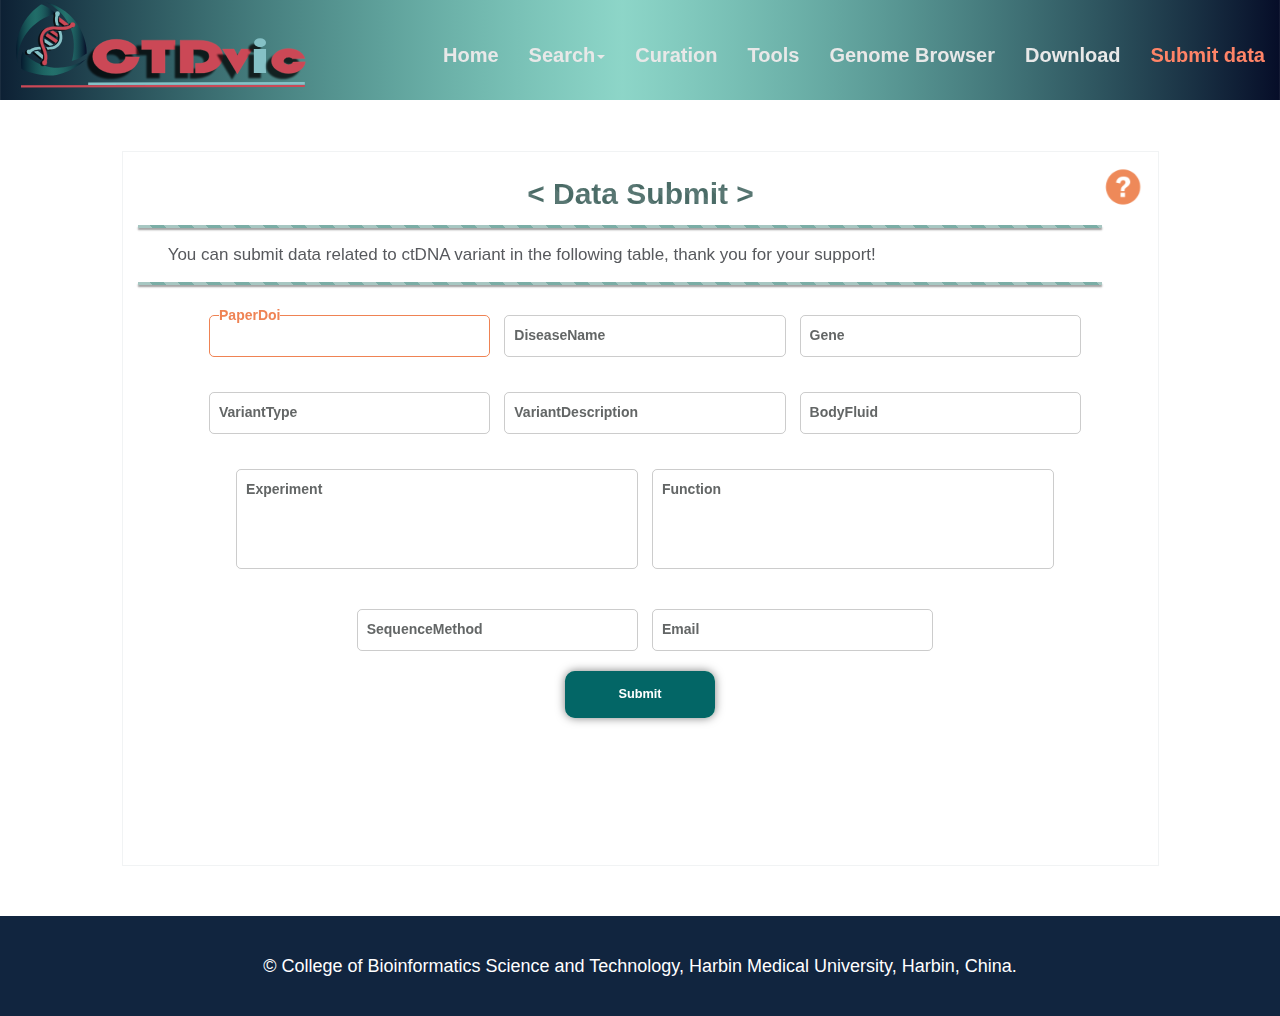
<file: CTDvic/src/main/webapp/submitdata.html>
<html>
<head>
    <meta http-equiv="Content-Type" content="text/html; charset=UTF-8" />
    <meta name="language" content="en" />
    <meta name="author" content="CTDvic" />
    <meta http-equiv="Content-Style-Type" content="text/css" />
    <meta http-equiv="X-UA-Compatible" content="IE=Edge">
    <title>CTDvic</title>
    <link rel="shortcut icon" href="IMAGE/c.png" type="image/x-icon">
    <link href="css/bootstrap.min.css" rel="stylesheet">
    <!-- jQuery (Bootstrap 的所有 JavaScript 插件都依赖 jQuery，所以必须放在前边) -->
    <script src="js/jquery.js"></script>
    <!-- 加载 Bootstrap 的所有 JavaScript 插件。你也可以根据需要只加载单个插件。 -->
    <script src="js/bootstrap.min.js"></script>
    <link href="css/sweetalert.css" rel="stylesheet">
    <script src="js/sweetalert.js"></script>
    <link href="css/animate.css" rel="stylesheet">
    <link href="css/aos.css" rel="stylesheet">
    <link href="css/pattern.css" rel="stylesheet">
    <script src="js/aos.js"></script>
    <script src="js/swiper-bundle.js"></script>
    <!-- custom  -->
    <link href="css/index.css" rel="stylesheet">
    <link href="css/search.css" rel="stylesheet">
    <link href="css/submitdata.css" rel="stylesheet">
    <script src="js/index.js"></script>
    <style>
       .dropdown-menu, .dropdown-menu li a{
font-family: "Gill Sans", sans-serif;
background-color: #599a94;
font-size: 1.3rem;
color: #e8e8e8 ;
font-weight: 600;
}
.dropdown-menu{
border-color: #3E6C6F;
border-width: 1px;
-webkit-transition: all 0.5s ease-in;
-moz-transition: all 0.5s ease-in;
-ms-transition: all 0.5s ease-in;
-o-transition: all 0.5s ease-in;
transition: all 0.5s ease-in;
}
.dropdown-menu a:hover{
color: #3E6C6F !important;
background-color: aliceblue !important;
}
.transp {
background-color:transparent;
transition: background-color 1.5s;
}
.notransp{
background-image: url(IMAGE/non_index.svg);
background-repeat: no-repeat;
background-size: cover;
transition: background-color 1.5s;
}
    </style>
</head>

<body style="margin: 0; overflow-x: hidden;">
<div class="container-fluid">
    <div class="row clearfix">
        <div class="col-md-12 column">
            <!-- nav start  -->
            <div class="row clearfix">
                <div class="col-md-12 column">
                    <nav class="navbar navbar-default navbar-fixed-top" style="background-image:url(IMAGE/non_index.svg);background-repeat: no-repeat;  background-size: cover;border-color:transparent;" id="navigation" role="navigation">
                        <div style="width: 50%; height: 100px; position: absolute;"><a href="index.html"><img src="IMAGE/logo.svg" style="position:relative;width:50%;height:90%; display: inline-block;"></a></div>
                        <div class="collapse navbar-collapse" id="bs-example-navbar-collapse-1">
                            <ul class="nav navbar-nav">
                                <li>
                                    <a href="index.html">Home</a>
                                </li>
                                <li class="dropdown">
                                    <a href="#" class="dropdown-toggle" data-toggle="dropdown" style="background-color: transparent !important;">Search<strong class="caret"></strong></a>
                                    <ul class="dropdown-menu">
                                        <li>
                                            <a href="search_mo.html">Variant-orient(VL)</a>
                                        </li>
                                        <li class="divider"></li>
                                        <li>
                                            <a href="search_fo_ml.html">Function-orient(VL)</a>
                                        </li>
                                        <li class="divider"></li>
                                        <li>
                                            <a href="search_go.html">Gene-orient(GL)</a>
                                        </li>
                                        <li class="divider"></li>
                                        <li>
                                            <a href="search_fo_gl.html">Function-orient(GL)</a>
                                        </li>
                                    </ul>
                                </li>
                                <li>
                                    <a href="curation.html">Curation</a>
                                </li>
                                <li>
                                    <a href="tools.html">Tools</a>
                                </li>
                                <li>
                                    <a href="jbrowse.html">Genome Browser</a>
                                </li>
                                <li>
                                    <a href="download.html">Download</a>
                                </li>
                                <li>
                                    <a href="submitdata.html" class="active">Submit data</a>
                                </li>
                                <li>
                                    <a href="helps.html">Help</a>
                                </li>
                            </ul>
                        </div>
                    </nav>
                </div>
            </div>

            <!-- submitdata_main-->
            <div class="container-fluid">
                <div class="row clearfix shift_down">
                    <div class="col-md-12 column">
                        <div id="content" class="box" data-aos="zoom-out" data-aos-duration="1000" style="background-color: rgba(255, 255, 255, 0.8)">
                            <div class="box_head">
                                <h4 class="pattern-diagonal-stripes-sm text-pattern" data-aos="flip-left" data-aos-duration="1000" data-aos-delay="1000"> < Data Submit ></h4>
                                <div class="pattern-diagonal-stripes-sm stripe"></div>
                                <p>You can submit data related to ctDNA variant in the following table, thank you for your support!</p>
                                <div class="pattern-diagonal-stripes-sm stripe"></div>
                                <a href="helps.html#help3_7"><img id="wenhao" src="IMAGE/wenhao.png"></a>
                            </div>
                            <div id="sub-form">
                                <div>
                                    <iframe src="dataSubmitServe.jsp" style="display: none;" frameborder="0" name="iframeName"></iframe>
                                    <div class="card">
                                        <form class="form" name="diseaseSubmit"  target="iframeName" method="get" action="dataSubmitServe.jsp" onsubmit="return checkip()">
                                            <div class="group">
                                                <input placeholder="" type="PaperDoi" id="PaperDoi" name="PaperDoi" required="" autofocus>
                                                <label for="PaperDoi">PaperDoi</label>
                                            </div>
                                            <div class="group">
                                                <input placeholder="" type="DiseaseName" id="DiseaseName" name="DiseaseName" required="">
                                                <label for="DiseaseName">DiseaseName</label>
                                            </div>
                                            <div class="group">
                                                <input placeholder="" type="Gene" id="Gene" name="Gene" required="">
                                                <label for="Gene">Gene</label>
                                            </div>
                                            <div class="group">
                                                <input placeholder="" type="MutationType" id="MutationType" name="MutationType" required="">
                                                <label for="MutationType">VariantType</label>
                                            </div>
                                            <div class="group">
                                                <input placeholder="" type="VariantDescription" id="VariantDescription" name="VariantDescription" required="">
                                                <label for="VariantDescription">VariantDescription</label>
                                            </div>
                                            <div class="group">
                                                <input placeholder="" type="BodyFluid" id="BodyFluid" name="BodyFluid" required="">
                                                <label for="BodyFluid">BodyFluid</label>
                                            </div>
                                            <div style="width: 100%">
                                            <div class="group" style="width: 40%">
                                                <textarea placeholder="" id="Experiment" name="Experiment" rows="5" required=""></textarea>
                                                <label for="Experiment">Experiment</label>
                                            </div>
                                            <div class="group" style="width: 40%">
                                                <textarea placeholder="" id="Function" name="Function" rows="5" required=""></textarea>
                                                <label for="Function">Function</label>
                                            </div>
                                            </div>
                                            <div class="group">
                                                <input placeholder="" type="SequenceMethod" id="SequenceMethod" name="SequenceMethod" required="">
                                                <label for="SequenceMethod">SequenceMethod</label>
                                            </div>
                                            <div class="group">
                                                <input placeholder="" type="Email" id="Email" name="Email" required="">
                                                <label for="Email">Email</label>
                                            </div>
                                            <div id="subbtn">
                                                <button type="submit"><span class="transition"></span><span class="gradient"></span><span class="label">Submit</span></button>
                                            </div>
                                        </form>
                                    </div>
                                </div>
                            </div>

                        </div>
                    </div>
                </div>
            </div>
            <script type="text/javascript">
                AOS.init({
                    once: true,
                });
                function checkip(){
                    for(var i=0;i<document.diseaseSubmit.elements.length-1;i++)
                    {//判断所有表单值是否为空
                        if(document.diseaseSubmit.elements[i].value=="")
                        {
                            Swal.fire({
                                icon: 'error',
                                title: 'Oops...',
                                text: 'The submission form cannot have empty items!',
                            })
                            //将光标定位在空表单处
                            document.diseaseSubmit.elements[i].focus();
                            return false;
                        }
                    }
                    Swal.fire({
                        icon: 'success',
                        title: 'Prompt...',
                        text: 'Submit succeed!',
                    })
                    return true;

                }

            </script>
            <!-- footer  -->
            <div class="row clearfix shift_down_foot">
                <div class="col-md-12 column" style="margin: 0; padding: 0;">
                    <div class="foot">© College of Bioinformatics Science and Technology, Harbin Medical University, Harbin, China.</div>
                </div>
            </div>
        </div>
    </div>
</div>

</body>
</html>
</file>
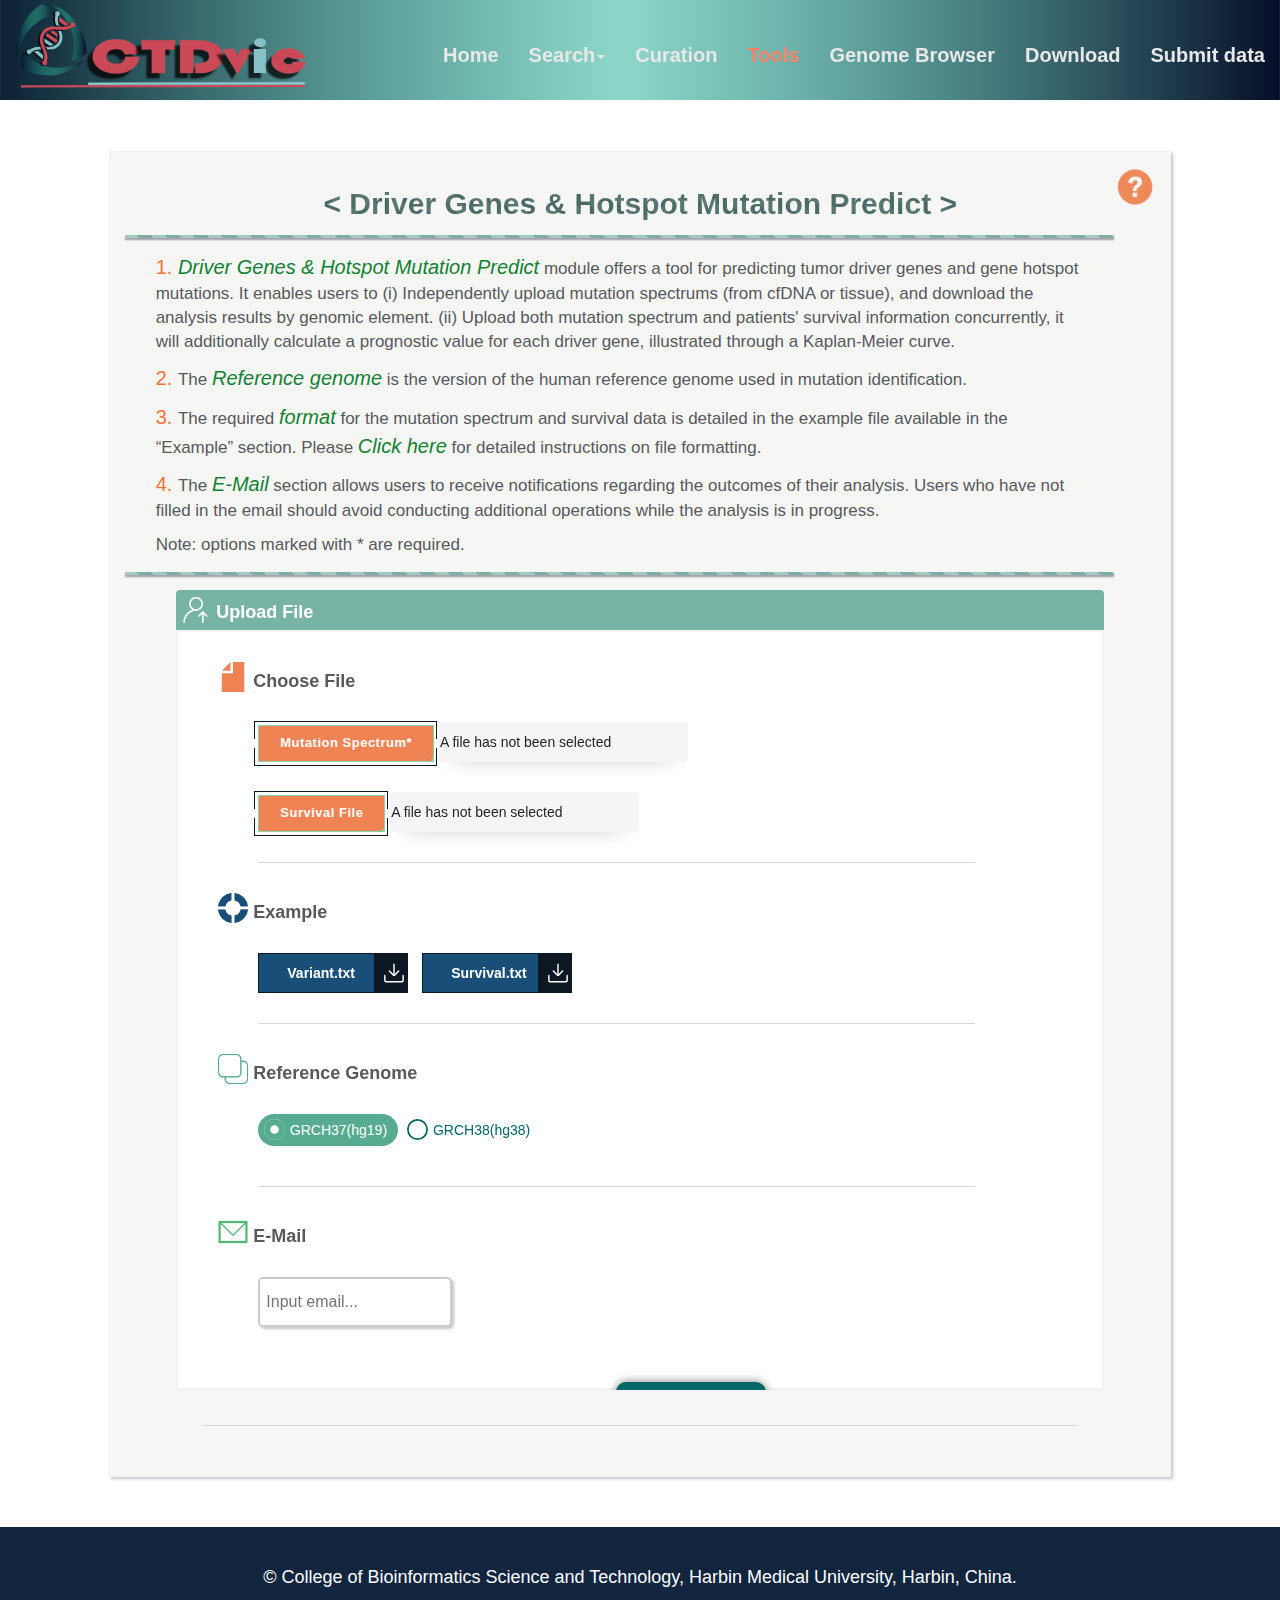
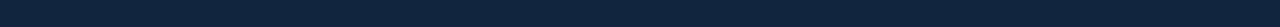
<file: CTDvic/src/main/webapp/tools.html>
<html>
    <head>
    <meta http-equiv="Content-Type" content="text/html; charset=UTF-8" />
    <meta name="language" content="en" />
    <meta name="author" content="CTDvic" />
    <meta http-equiv="Content-Style-Type" content="text/css" />
    <meta http-equiv="X-UA-Compatible" content="IE=Edge">
    <title>CTDvic</title>
    <link rel="shortcut icon" href="IMAGE/c.png" type="image/x-icon">
    <link href="css/bootstrap.min.css" rel="stylesheet">
    <!-- jQuery (Bootstrap 的所有 JavaScript 插件都依赖 jQuery，所以必须放在前边) -->
    <script src="js/jquery.js"></script>
    <!-- 加载 Bootstrap 的所有 JavaScript 插件。你也可以根据需要只加载单个插件。 -->
    <script src="js/bootstrap.min.js"></script>
    <link href="css/sweetalert.css" rel="stylesheet">
    <script src="js/sweetalert.js"></script>
    <link href="css/animate.css" rel="stylesheet">
    <link href="css/aos.css" rel="stylesheet">
    <link href="css/pattern.css" rel="stylesheet">
    <script src="js/aos.js"></script>
    <link rel="stylesheet" href="css/nice-select.css">
    <script src="js/jquery.nice-select.js"></script>
    <script src="js/swiper-bundle.js"></script>
    <script src="https://proteinpaint.stjude.org/bin/proteinpaint.js" charset="utf-8"></script>
    <!--    custom      -->
    <link href="css/index.css" rel="stylesheet">
    <link href="css/tools.css" rel="stylesheet">
    <script src="js/index.js"></script>
    <style>
        .dropdown-menu, .dropdown-menu li a{
            font-family: "Gill Sans", sans-serif;
            background-color: #599a94;
            font-size: 1.3rem;
            color: #e8e8e8 ;
            font-weight: 600;
        }
        .dropdown-menu{
            border-color: #3E6C6F;
            border-width: 1px;
            -webkit-transition: all 0.5s ease-in;
            -moz-transition: all 0.5s ease-in;
            -ms-transition: all 0.5s ease-in;
            -o-transition: all 0.5s ease-in;
            transition: all 0.5s ease-in;
        }
        .dropdown-menu a:hover{
            color: #3E6C6F !important;
            background-color: aliceblue !important;
        }
        .transp {
            background-color:transparent;
            transition: background-color 1.5s;
        }
        .notransp{
            background-image: url(IMAGE/non_index.svg);
            background-repeat: no-repeat;
            background-size: cover;
            transition: background-color 1.5s;
        }
    </style>
    </head>

    <body style="margin: 0; overflow-x: hidden;">
        <div class="container-fluid">
            <div class="row clearfix">
                <div class="col-md-12 column">
                    <!-- nav start  -->
                    <div class="row clearfix">
                        <div class="col-md-12 column">
                            <nav class="navbar navbar-default navbar-fixed-top" style="background-image:url(IMAGE/non_index.svg);background-repeat: no-repeat;  background-size: cover;border-color:transparent;" id="navigation" role="navigation">
                                <div style="width: 50%; height: 100px; position: absolute;"><a href="index.html"><img src="IMAGE/logo.svg" style="position:relative;width:50%;height:90%; display: inline-block;"></a></div>
                                <div class="collapse navbar-collapse" id="bs-example-navbar-collapse-1">
                                    <ul class="nav navbar-nav">
                                        <li>
                                            <a href="index.html">Home</a>
                                        </li>
                                        <li class="dropdown">
                                            <a href="#" class="dropdown-toggle" data-toggle="dropdown" style="background-color: transparent !important;">Search<strong class="caret"></strong></a>
                                            <ul class="dropdown-menu">
                                                <li>
                                                    <a href="search_mo.html">Variant-orient(VL)</a>
                                                </li>
                                                <li class="divider"></li>
                                                <li>
                                                    <a href="search_fo_ml.html">Function-orient(VL)</a>
                                                </li>
                                                <li class="divider"></li>
                                                <li>
                                                    <a href="search_go.html">Gene-orient(GL)</a>
                                                </li>
                                                <li class="divider"></li>
                                                <li>
                                                    <a href="search_fo_gl.html">Function-orient(GL)</a>
                                                </li>
                                            </ul>
                                        </li>
                                        <li>
                                            <a href="curation.html">Curation</a>
                                        </li>
                                        <li>
                                            <a href="tools.html" class="active">Tools</a>
                                        </li>
                                        <li>
                                            <a href="jbrowse.html">Genome Browser</a>
                                        </li>
                                        <li>
                                            <a href="download.html">Download</a>
                                        </li>
                                        <li>
                                            <a href="submitdata.html">Submit data</a>
                                        </li>
                                        <li>
                                            <a href="helps.html">Help</a>
                                        </li>
                                    </ul>
                                </div>
                            </nav>
                        </div>
                    </div>
                    <!-- tools main   -->
                    <div class="row clearfix shift_down">
                      <div class="col-md-12 column">
                          <div id="content" class="tbox">
                              <!--      遮罩，分析提示框等辅块     -->
                              <div>
                                  <div id="center">
                                      <p id="analyse_tip">Analysing...</p>
                                      <div class="center">
                                          <div class="wave"></div>
                                          <div class="wave"></div>
                                          <div class="wave"></div>
                                          <div class="wave"></div>
                                          <div class="wave"></div>
                                          <div class="wave"></div>
                                          <div class="wave"></div>
                                          <div class="wave"></div>
                                          <div class="wave"></div>
                                          <div class="wave"></div>
                                      </div>
                                  </div>

                                  <div id="overlay" class="overlay"></div>
                                  <iframe style="width: 50%;height: 300px;" frameborder="0" name="iframeName" hidden="hidden"></iframe>
                              </div>
                              <!--      表单主块     -->
                              <div id="tools_head">
                                  <h3 class="pattern-diagonal-stripes-sm text-pattern" data-aos="flip-left" data-aos-duration="1000" data-aos-delay="1000">< Driver Genes & Hotspot Mutation Predict ></h3>
                                  <div class="pattern-diagonal-stripes-sm stripe"></div>
                                  <p><span class="number">1. </span><span class="emphasis">Driver Genes & Hotspot Mutation Predict</span> module offers a tool for predicting tumor driver genes and gene hotspot mutations. It enables users to (i) Independently upload mutation spectrums (from cfDNA or tissue), and download the analysis results by genomic element. (ii) Upload both mutation spectrum and patients' survival information concurrently, it will additionally calculate a prognostic value for each driver gene, illustrated through a Kaplan-Meier curve.</p>
                                  <p><span class="number">2. </span>The <span class="emphasis">Reference genome</span> is the version of the human reference genome used in mutation identification.</p>
                                  <p><span class="number">3. </span>The required <span class="emphasis">format</span> for the mutation spectrum and survival data is detailed in the example file available in the “Example” section. Please <a href="helps.html#help3_4_2"><span class="emphasis">Click here</span></a> for detailed instructions on file formatting.</p>
                                  <p><span class="number">4. </span>The <span class="emphasis">E-Mail</span> section allows users to receive notifications regarding the outcomes of their analysis. Users who have not filled in the email should avoid conducting additional operations while the analysis is in progress.</p>
                                  <p>Note: options marked with * are required.</p>
                                  <a href="helps.html#help3_4_2"><img id="wenhao" src="IMAGE/wenhao.png"></a>
                                  <div class="pattern-diagonal-stripes-sm stripe"></div>
                              </div>
                              <div id="forbid_click" class="file-submit" data-aos="zoom-in" data-aos-delay="500" data-aos-duration="1000">
                                  <div class="part_search">
                                      <div class="search_title"><img src="IMAGE/icon_upload.png"><h4>Upload File</h4></div>
                                      <div class="outside">
                                          <div class="inside">
                                              <form id="file-submit-form" target="iframeName">
                                                    <ul>
                                                       <li>
                                                           <div class="search-s-title"><img src="IMAGE/file-fill.png"><span>Choose File</span></div>
                                                           <ul>
                                                               <li class="inline-b">
                                                                   <div class="button-borders">
                                                                       <button class="primary-button" type="button" onclick="javascript:$('input[name=\'mutation\']').click();">Mutation Spectrum*</button>
                                                                   </div>
                                                                   <input class="fileshow" name="mut_file" value="A file has not been selected" readonly />
                                                                   <input type="file" id="mutation" name="mutation" style="display: none;" onchange="javascript:$('input[name=\'mut_file\']').val(value);$('input[name=\'mut_file\']').prop('size',this.value.length+6);" />
                                                               </li>
                                                               <li class="inline-b">
                                                                   <div class="button-borders">
                                                                       <button class="primary-button" type="button" onclick="javascript:$('input[name=\'survival\']').click();">Survival File</button>
                                                                   </div>
                                                                   <input class="fileshow" name="sur_file" value="A file has not been selected" readonly />
                                                                   <input type="file" id="survival" name="survival" style="display: none;" onchange="javascript:$('input[name=\'sur_file\']').val(value);$('input[name=\'sur_file\']').prop('size',this.value.length+6);" />
                                                               </li>
                                                               <li><div class="horizontal-line-divin"></div></li>
                                                           </ul>
                                                       </li>
                                                        <li>
                                                          <div class="search-s-title"><img src="IMAGE/example.png"><span>Example</span></div>
                                                          <ul>
                                                              <li>
                                                                  <a id="download_variant" download>
                                                                    <button class="example_button" type="button">
                                                                        <span class="button__text">Variant.txt</span>
                                                                        <span class="button__icon"><svg xmlns="http://www.w3.org/2000/svg" viewBox="0 0 35 35" id="bdd05811-e15d-428c-bb53-8661459f9307" data-name="Layer 2" class="svg"><path d="M17.5,22.131a1.249,1.249,0,0,1-1.25-1.25V2.187a1.25,1.25,0,0,1,2.5,0V20.881A1.25,1.25,0,0,1,17.5,22.131Z"></path><path d="M17.5,22.693a3.189,3.189,0,0,1-2.262-.936L8.487,15.006a1.249,1.249,0,0,1,1.767-1.767l6.751,6.751a.7.7,0,0,0,.99,0l6.751-6.751a1.25,1.25,0,0,1,1.768,1.767l-6.752,6.751A3.191,3.191,0,0,1,17.5,22.693Z"></path><path d="M31.436,34.063H3.564A3.318,3.318,0,0,1,.25,30.749V22.011a1.25,1.25,0,0,1,2.5,0v8.738a.815.815,0,0,0,.814.814H31.436a.815.815,0,0,0,.814-.814V22.011a1.25,1.25,0,1,1,2.5,0v8.738A3.318,3.318,0,0,1,31.436,34.063Z"></path></svg></span>
                                                                    </button>
                                                                  </a>
                                                                  <a id="download_survival" download>
                                                                    <button class="example_button" type="button">
                                                                      <span class="button__text">Survival.txt</span>
                                                                      <span class="button__icon"><svg xmlns="http://www.w3.org/2000/svg" viewBox="0 0 35 35" id="bdd05811-e15d-428c-bb53-8661459f9307" data-name="Layer 2" class="svg"><path d="M17.5,22.131a1.249,1.249,0,0,1-1.25-1.25V2.187a1.25,1.25,0,0,1,2.5,0V20.881A1.25,1.25,0,0,1,17.5,22.131Z"></path><path d="M17.5,22.693a3.189,3.189,0,0,1-2.262-.936L8.487,15.006a1.249,1.249,0,0,1,1.767-1.767l6.751,6.751a.7.7,0,0,0,.99,0l6.751-6.751a1.25,1.25,0,0,1,1.768,1.767l-6.752,6.751A3.191,3.191,0,0,1,17.5,22.693Z"></path><path d="M31.436,34.063H3.564A3.318,3.318,0,0,1,.25,30.749V22.011a1.25,1.25,0,0,1,2.5,0v8.738a.815.815,0,0,0,.814.814H31.436a.815.815,0,0,0,.814-.814V22.011a1.25,1.25,0,1,1,2.5,0v8.738A3.318,3.318,0,0,1,31.436,34.063Z"></path></svg></span>
                                                                    </button>
                                                                  </a>
                                                              </li>
                                                              <li><div class="horizontal-line-divin"></div></li>
                                                          </ul>
                                                       </li>
                                                       <li>
                                                           <div class="search-s-title"><img src="IMAGE/version-switch.png"><span>Reference Genome</span></div>
                                                           <ul>
                                                                <li>
                                                                    <div class="radio_container">
                                                                      <label>
                                                                        <input type="radio" name="hg" value="hg19" checked>
                                                                        <span>GRCH37(hg19)</span>
                                                                      </label>
                                                                      <label>
                                                                        <input type="radio" name="hg" value="hg38">
                                                                        <span>GRCH38(hg38)</span>
                                                                      </label>
                                                                    </div>
                                                                </li>
                                                                <li><div class="horizontal-line-divin"></div></li>
                                                          </ul>
                                                       </li>

                                                       <li>
                                                           <div class="search-s-title"><img src="IMAGE/mail.png"><span>E-Mail</span></div>
                                                           <ul>
                                                               <li>
                                                                   <input class="input-style" type="Email" style=";width: 23%;height: 50px;" name="mailAddress" placeholder="Input email...">
                                                               </li>
                                                           </ul>
                                                       </li>
                                                       <li>
                                                        <button id="sub" type="submit" class="sub_button"><span class="transition"></span><span class="gradient"></span><span class="label">Submit</span></button>
                                                       </li>
                                                    </ul>
                                              </form>
                                          </div>
                                      </div>
                                  </div>
                              </div>
                              <div class="horizontal-line"></div>
                              <div id="result-show" class="part_search" style="height: auto">
                                  <div class="search_title"><img src="IMAGE/icon_result.png"><h4>Analysis Result</h4></div>
                                  <div class="outside">
                                      <div class="inside" style="height: auto">
                                            <ul>
                                              <!--  结果下载  -->
                                                <li class="re-li">
                                                  <div class="result-title"><img src="IMAGE/icon_result_downt.png"><span>Download</span></div>
                                                  <div style=" height: 90px;width: 90%;background-color: rgb(255, 255, 255);"><div id="download-div" style="margin-top: 30px;margin-left: 30px;"></div></div>
                                                </li>

                                              <!--  drivergene选择  -->
                                                <li class="re-li">
                                                    <div class="result-title"><img src="IMAGE/icon_list.png"><span>Gene list</span></div>
                                                    <div id="genelist-div" style="height: 70px;width: 90%;background-color: rgb(255, 255, 255);"></div>
                                                </li>

                                                <!--  驱动突变位点可视化  -->
                                                <li class="re-li">
                                                    <div class="result-title"><img src="IMAGE/icon_visualize.png"><span>Visualization</span></div>
                                                    <div id="geneView-div" style="width: 90%;background-color: rgb(255, 255, 255); position: relative;"></div>
                                                </li>

                                                <!--  生存结果  -->
                                                <li class="re-li">
                                                    <div class="result-title"><img src="IMAGE/icon_survivial.png"><span>Prognostic Analysis</span></div>
                                                    <div id="survival-div" style="width: 90%;background-color:rgb(255, 255, 255);"></div>
                                                </li>
                                            </ul>
                                      </div>
                                  </div>
                              </div>
                          </div>
                      </div>
                    </div>

                    <!-- footer  -->
                    <div class="row clearfix shift_down_foot">
                        <div class="col-md-12 column" style="margin: 0; padding: 0;">
                            <div class="foot">© College of Bioinformatics Science and Technology, Harbin Medical University, Harbin, China.</div>
                        </div>
                    </div>
                </div>
            </div>
        </div>

                        <script>
                            AOS.init({
                                once:true,
                            });
                            //给下载按钮指定链接
                            var download_variant = document.getElementById('download_variant');
                            var download_survival = document.getElementById('download_survival');
                            // 设置 href 属性
                            download_variant.href =  'file/data/example/variant.txt';
                            download_survival.href = 'file/data/example/survival.txt';
                            //分析时禁止用户操作及加半透明遮罩层
                            const targetDiv = document.getElementById('forbid_click');

                            // 禁止目标div内所有子元素的交互
                            function disableDivChildren() {
                                //分析进行中提醒
                                //const analyse_tip = document.getElementById('analyse_tip');
                                //analyse_tip.style.display = "block";
                                //遮罩层
                                const overlay = document.getElementById('overlay');
                                overlay.style.display = 'block';
                                //块型加载框
                                const center = document.getElementById('center');
                                center.style.display = 'block';
                                //元素不可点击状态切换
                                const children = targetDiv.children;
                                for (let i = 0; i < children.length; i++) {
                                    children[i].style.pointerEvents = 'none';
                                }
                            }

                            // 允许目标div内所有子元素的交互
                            function enableDivChildren() {
                                //隐藏分析中提醒
                                //const analyse_tip = document.getElementById('analyse_tip');
                                //analyse_tip.style.display = "none";
                                //遮罩层
                                const overlay = document.getElementById('overlay');
                                overlay.style.display = 'none';
                                //块型加载框
                                const center = document.getElementById('center');
                                center.style.display = 'none';
                                //元素不可点击切换
                                const children = targetDiv.children;
                                for (let i = 0; i < children.length; i++) {
                                    children[i].style.pointerEvents = 'auto';
                                }
                            }


                            //表单提交添加监听器
                            document.getElementById('sub').addEventListener('click', submitXML);
                            function submitXML(){
                                var fileInput = $('#mutation').get(0).files[0];
                                console.info(fileInput);
                                if(fileInput){
                                    submitForm()
                                    disableDivChildren();
                                }else{
                                    console.log("shibai")
                                    Swal.fire({
                                        icon: 'error',
                                        title: 'Oops...',
                                        text: 'Variant spectrum is necessary(*)!',
                                    })
                                }

                            }
                            //生存执行函数
                            function survivalShow(element){
                                $("#survival-div").empty().append("<image style='width: 600px;height: 600px; margin-top: 90px; margin-bottom: 90px; margin-left: 150px; -webkit-box-shadow: 2px 4px 11px #737373; -moz-box-shadow: 2px 4px 11px #737373;' src='"+element+"'>"+
                                "<a href='"+element + "' style='margin-left: 15px;' download><button class=\"example_button\" type=\"button\">"+
                                " <span class=\"button__text\">Downlaod</span>"+
                                "<span class=\"button__icon\"><svg xmlns=\"http://www.w3.org/2000/svg\" viewBox=\"0 0 35 35\" id=\"bdd05811-e15d-428c-bb53-8661459f9307\" data-name=\"Layer 2\" class=\"svg\"><path d=\"M17.5,22.131a1.249,1.249,0,0,1-1.25-1.25V2.187a1.25,1.25,0,0,1,2.5,0V20.881A1.25,1.25,0,0,1,17.5,22.131Z\"></path><path d=\"M17.5,22.693a3.189,3.189,0,0,1-2.262-.936L8.487,15.006a1.249,1.249,0,0,1,1.767-1.767l6.751,6.751a.7.7,0,0,0,.99,0l6.751-6.751a1.25,1.25,0,0,1,1.768,1.767l-6.752,6.751A3.191,3.191,0,0,1,17.5,22.693Z\"></path><path d=\"M31.436,34.063H3.564A3.318,3.318,0,0,1,.25,30.749V22.011a1.25,1.25,0,0,1,2.5,0v8.738a.815.815,0,0,0,.814.814H31.436a.815.815,0,0,0,.814-.814V22.011a1.25,1.25,0,1,1,2.5,0v8.738A3.318,3.318,0,0,1,31.436,34.063Z\"></path></svg></span>\n" +
                                "                                                    </button>\n" +
                                "                                                </a>");
                            }

                            function geneView(gene){
                                $("#geneView-div").empty();
                                runproteinpaint(gene);
                            }
                            function submitForm() {
                                // 创建FormData对象
                                var formData = new FormData();

                                // 将文件添加到FormData对象中
                                var mutation = document.getElementsByName('mutation');
                                var survival = document.getElementsByName('survival');
                                var hg = $('input[name="hg"]:checked').val();
                                var mailAdd = $('input[name="mailAddress"]').val();
                                formData.append('mutation', mutation[0].files[0]);
                                formData.append('survival', survival[0].files[0]);
                                formData.append('hg', hg);
                                formData.append('mailAddress', mailAdd);
                                // 打印FormData对象的内容
                                // 发送Ajax请求
                                debugger
                                $.ajax({
                                    url: "analyseResult",
                                    type: 'POST',
                                    data: formData,
                                    dataType: "json",
                                    processData: false,
                                    contentType: false,
                                    success: function(response) {
                                        console.log(response);
                                        console.log("返回成功");
                                        enableDivChildren();
                                        switch (response.code){
                                            case "100":
                                                document.getElementById('result-show').style.display = "block";
                                                if (response.elementList.length > 0) {
                                                    $("#download-div").empty();
                                                    for (var i = 0; i < response.elementList.length; i++) {
                                                        var str = response.elementList[i].split("_")[0];
                                                        if(str == 'splice'){
                                                            str = 'splice_site';
                                                        }
                                                        $("#download-div").append("<a href='"+ response.pathToAnalysis+"results/"+response.uuid+"/element_filter/"+response.elementList[i] + ".txt' download><button class=\"example_button\" type=\"button\">"+
                                                            " <span class=\"button__text\">"+str+"</span>"+
                                                            "<span class=\"button__icon\"><svg xmlns=\"http://www.w3.org/2000/svg\" viewBox=\"0 0 35 35\" id=\"bdd05811-e15d-428c-bb53-8661459f9307\" data-name=\"Layer 2\" class=\"svg\"><path d=\"M17.5,22.131a1.249,1.249,0,0,1-1.25-1.25V2.187a1.25,1.25,0,0,1,2.5,0V20.881A1.25,1.25,0,0,1,17.5,22.131Z\"></path><path d=\"M17.5,22.693a3.189,3.189,0,0,1-2.262-.936L8.487,15.006a1.249,1.249,0,0,1,1.767-1.767l6.751,6.751a.7.7,0,0,0,.99,0l6.751-6.751a1.25,1.25,0,0,1,1.768,1.767l-6.752,6.751A3.191,3.191,0,0,1,17.5,22.693Z\"></path><path d=\"M31.436,34.063H3.564A3.318,3.318,0,0,1,.25,30.749V22.011a1.25,1.25,0,0,1,2.5,0v8.738a.815.815,0,0,0,.814.814H31.436a.815.815,0,0,0,.814-.814V22.011a1.25,1.25,0,1,1,2.5,0v8.738A3.318,3.318,0,0,1,31.436,34.063Z\"></path></svg></span>\n" +
                                                            "                                                    </button>\n" +
                                                            "                                                </a>");
                                                    }
                                                }
                                                //生成基因下拉列表
                                                $("#genelist-div").empty().append("<select id='geneList' class=\"wide form-control\"></select>")
                                                //给第一个基因添加到select，并设置为默认激活选项
                                                var newGene =  $('<option>').text(response.geneList[0]).attr("selected", "selected");
                                                $('#geneList').append(newGene);
                                                for(var i=1;i < response.geneList.length; i++) {
                                                    var newGene =  $('<option>').text(response.geneList[i]);
                                                    $('#geneList').append(newGene);
                                                }
                                                $('select').niceSelect();
                                                //给所有基因holder属性重新赋值,使能执行js选择器
                                                var keys = Object.keys(response.visual);
                                                for (var i = 0; i < keys.length; i++) {
                                                    response.visual[keys[i]].holder = document.getElementById('geneView-div');
                                                }

                                                //显示默认可视化基因
                                                $("#geneView-div").empty();
                                                let gene_visual_100 = response.geneList[0]
                                                runproteinpaint(response.visual[gene_visual_100]);
                                                console.log(response.visual[gene_visual_100]);

                                                //当下拉列表选中基因时展示对应生存和基因view
                                                $('#geneList').on('change', function() {
                                                    var selectedText = $(this).find('option:selected').text();
                                                    // 在这里执行相应的操作，例如调用一个函数
                                                    geneView(response.visual[selectedText]);
                                                });
                                                break;
                                            case "101":
                                                document.getElementById('result-show').style.display = "block";
                                                //提供下载链接
                                                //<a href="http://localhost:8080tools.html" download>
                                                //    <button className="example_button" type="button">
                                                 //       <span className="button__text">Variant</span>
                                                 //       <span className="button__icon"><svg xmlns="http://www.w3.org/2000/svg" viewBox="0 0 35 35" id="bdd05811-e15d-428c-bb53-8661459f9307" data-name="Layer 2" className="svg"><path d="M17.5,22.131a1.249,1.249,0,0,1-1.25-1.25V2.187a1.25,1.25,0,0,1,2.5,0V20.881A1.25,1.25,0,0,1,17.5,22.131Z"></path><path d="M17.5,22.693a3.189,3.189,0,0,1-2.262-.936L8.487,15.006a1.249,1.249,0,0,1,1.767-1.767l6.751,6.751a.7.7,0,0,0,.99,0l6.751-6.751a1.25,1.25,0,0,1,1.768,1.767l-6.752,6.751A3.191,3.191,0,0,1,17.5,22.693Z"></path><path d="M31.436,34.063H3.564A3.318,3.318,0,0,1,.25,30.749V22.011a1.25,1.25,0,0,1,2.5,0v8.738a.815.815,0,0,0,.814.814H31.436a.815.815,0,0,0,.814-.814V22.011a1.25,1.25,0,1,1,2.5,0v8.738A3.318,3.318,0,0,1,31.436,34.063Z"></path></svg></span>
                                                 //   </button>
                                               // </a>
                                                if (response.elementList.length > 0) {
                                                    $("#download-div").empty();
                                                    for (var i = 0; i < response.elementList.length; i++) {
                                                        var str = response.elementList[i].split("_")[0];
                                                        if(str == 'splice'){
                                                            str = 'splice_site';
                                                        }
                                                        $("#download-div").append("<a href='" + response.pathToAnalysis+"results/"+response.uuid+"/element_hot_mutation/"+response.elementList[i] + ".txt' download><button class=\"example_button\" type=\"button\">"+
                                                        " <span class=\"button__text\">"+str+"</span>"+
                                                        "<span class=\"button__icon\"><svg xmlns=\"http://www.w3.org/2000/svg\" viewBox=\"0 0 35 35\" id=\"bdd05811-e15d-428c-bb53-8661459f9307\" data-name=\"Layer 2\" class=\"svg\"><path d=\"M17.5,22.131a1.249,1.249,0,0,1-1.25-1.25V2.187a1.25,1.25,0,0,1,2.5,0V20.881A1.25,1.25,0,0,1,17.5,22.131Z\"></path><path d=\"M17.5,22.693a3.189,3.189,0,0,1-2.262-.936L8.487,15.006a1.249,1.249,0,0,1,1.767-1.767l6.751,6.751a.7.7,0,0,0,.99,0l6.751-6.751a1.25,1.25,0,0,1,1.768,1.767l-6.752,6.751A3.191,3.191,0,0,1,17.5,22.693Z\"></path><path d=\"M31.436,34.063H3.564A3.318,3.318,0,0,1,.25,30.749V22.011a1.25,1.25,0,0,1,2.5,0v8.738a.815.815,0,0,0,.814.814H31.436a.815.815,0,0,0,.814-.814V22.011a1.25,1.25,0,1,1,2.5,0v8.738A3.318,3.318,0,0,1,31.436,34.063Z\"></path></svg></span>\n" +
                                                            "                                                    </button>\n" +
                                                            "                                                </a>");
                                                    }
                                                }

                                              //  if (response.elementList.length > 0) {
                                               //     $("#download-div").empty();
                                               //     for (var i = 0; i < response.elementList.length; i++) {
                                                //        $("#download-div").append("<span class='download-span'>"+response.elementList[i]+"</span><a href='" +window.location.origin + response.pathToAnalysis+"results/"+response.uuid+"/element_filter/"+response.elementList[i] + ".txt' download><img src=\"IMAGE/icon_result_download.png\"></a>");
                                               //     }
                                               // }
                                                //生成基因下拉列表
                                                $("#genelist-div").empty().append("<select id='geneList' class=\"wide form-control\"></select>")
                                                //给第一个基因添加到select，并设置为默认激活选项
                                                var newGene =  $('<option>').text(response.geneList[0]).val(response.pathToAnalysis+"survivals/"+response.uuid+"/"+response.geneList[0]+".png").attr("selected", "selected");
                                                $('#geneList').append(newGene);
                                                for(var i=1;i < response.geneList.length; i++) {
                                                    var newGene =  $('<option>').text(response.geneList[i]).val(response.pathToAnalysis+"survivals/"+response.uuid+"/"+response.geneList[i]+".png");
                                                    $('#geneList').append(newGene);
                                                }
                                                $('select').niceSelect();

                                                //显示默认生存图
                                                $("#survival-div").empty().append("<image style='width: 600px;height: 600px;  margin-top: 90px; margin-bottom: 90px; margin-left: 150px; -webkit-box-shadow: 2px 4px 11px #737373; -moz-box-shadow: 2px 4px 11px #737373;' src='" + response.pathToAnalysis+"survivals/"+response.uuid+"/"+response.geneList[0]+".png"+"'>" +
                                                    "<a href='"+ response.pathToAnalysis+"survivals/"+response.uuid+"/"+response.geneList[0] + ".png"+ "' style='margin-left: 15px;' download><button class=\"example_button\" type=\"button\">"+
                                                    " <span class=\"button__text\">Downlaod</span>"+
                                                    "<span class=\"button__icon\"><svg xmlns=\"http://www.w3.org/2000/svg\" viewBox=\"0 0 35 35\" id=\"bdd05811-e15d-428c-bb53-8661459f9307\" data-name=\"Layer 2\" class=\"svg\"><path d=\"M17.5,22.131a1.249,1.249,0,0,1-1.25-1.25V2.187a1.25,1.25,0,0,1,2.5,0V20.881A1.25,1.25,0,0,1,17.5,22.131Z\"></path><path d=\"M17.5,22.693a3.189,3.189,0,0,1-2.262-.936L8.487,15.006a1.249,1.249,0,0,1,1.767-1.767l6.751,6.751a.7.7,0,0,0,.99,0l6.751-6.751a1.25,1.25,0,0,1,1.768,1.767l-6.752,6.751A3.191,3.191,0,0,1,17.5,22.693Z\"></path><path d=\"M31.436,34.063H3.564A3.318,3.318,0,0,1,.25,30.749V22.011a1.25,1.25,0,0,1,2.5,0v8.738a.815.815,0,0,0,.814.814H31.436a.815.815,0,0,0,.814-.814V22.011a1.25,1.25,0,1,1,2.5,0v8.738A3.318,3.318,0,0,1,31.436,34.063Z\"></path></svg></span>\n" +
                                                    "                                                    </button>\n" +
                                                    "                                                </a>")

                                                //给所有基因holder属性重新赋值,使能执行js选择器
                                                var keys = Object.keys(response.visual);
                                                for (var i = 0; i < keys.length; i++) {
                                                    response.visual[keys[i]].holder = document.getElementById('geneView-div');
                                                }

                                                //显示默认可视化基因
                                                $("#geneView-div").empty();
                                                let gene_visual = response.geneList[0]
                                                runproteinpaint(response.visual[gene_visual]);
                                                console.log(response.visual[gene_visual]);

                                                //当下拉列表选中基因是展示对应生存和基因view
                                                $('#geneList').on('change', function() {
                                                    var selectedValue = $(this).val();
                                                    var selectedText = $(this).find('option:selected').text();
                                                    // 在这里执行相应的操作，例如调用一个函数
                                                    survivalShow(selectedValue);
                                                    geneView(response.visual[selectedText]);
                                                });
                                                break;

                                            case "102":
                                                Swal.fire({
                                                    icon: 'error',
                                                    title: 'Oops...',
                                                    text: response.message,
                                                })
                                            case "103":
                                                Swal.fire({
                                                    icon: 'error',
                                                    title: 'Oops...',
                                                    text: response.message,
                                                })
                                            case "104":
                                                Swal.fire({
                                                    icon: 'error',
                                                    title: 'Oops...',
                                                    text: response.message,
                                                })

                                        }
                                    },
                                    error: function(xhr, status, error) {
                                        // 请求失败处理逻辑
                                        console.log("失败");
                                        enableDivChildren();
                                        Swal.fire({
                                            icon: 'error',
                                            title: 'Oops...',
                                            text: "Submission failed",
                                        })
                                    }
                                });

                            }
                            </script>

    </body>
</html>
</file>
<file: CTDvic/src/main/webapp/css/nice-select.css>
.nice-select {
  -webkit-tap-highlight-color: transparent;
  background-color: #fff;
  border-bottom-left-radius: 5px;
  border-bottom-right-radius: 5px;
  border-top-left-radius: 0;
  border-top-right-radius: 0;
  border: solid 1px #e8e8e8;
  box-sizing: border-box;
  clear: both;
  cursor: pointer;
  display: block;
  float: left;
  font-family: inherit;
  font-size: 15px;
  font-weight: 550;
  height: 42px;
  line-height: 40px;
  outline: none;
  padding-left: 18px;
  padding-right: 30px;
  position: relative;
  text-align: left !important;
  -webkit-transition: all 0.2s ease-in-out;
  transition: all 0.2s ease-in-out;
  -webkit-user-select: none;
  -moz-user-select: none;
  -ms-user-select: none;
  user-select: none;
  white-space: nowrap;
  width: auto; }
.nice-select:hover {
  border-color: #dbdbdb; }
.nice-select:active, .nice-select.open, .nice-select:focus {
  border-color: #999; }
.nice-select:after {
  border-bottom: 2px solid #999;
  border-right: 2px solid #999;
  content: '';
  display: block;
  height: 5px;
  margin-top: -4px;
  pointer-events: none;
  position: absolute;
  right: 12px;
  top: 50%;
  -webkit-transform-origin: 66% 66%;
  -ms-transform-origin: 66% 66%;
  transform-origin: 66% 66%;
  -webkit-transform: rotate(45deg);
  -ms-transform: rotate(45deg);
  transform: rotate(45deg);
  -webkit-transition: all 0.15s ease-in-out;
  transition: all 0.15s ease-in-out;
  width: 5px; }
.nice-select.open:after {
  -webkit-transform: rotate(-135deg);
  -ms-transform: rotate(-135deg);
  transform: rotate(-135deg); }
.nice-select.open .list {
  opacity: 1;
  pointer-events: auto;
  -webkit-transform: scale(1) translateY(0);
  -ms-transform: scale(1) translateY(0);
  transform: scale(1) translateY(0); }
.nice-select.disabled {
  border-color: #ededed;
  color: #999;
  pointer-events: none; }
.nice-select.disabled:after {
  border-color: #cccccc; }
.nice-select.wide {
  width: 100%; }
.nice-select.wide .list {
  left: 0 !important;
  right: 0 !important; }
.nice-select.right {
  float: right; }
.nice-select.right .list {
  left: auto;
  right: 0; }
.nice-select.small {
  font-size: 15px;
  height: 36px;
  line-height: 34px; }
.nice-select.small:after {
  height: 4px;
  width: 4px; }
.nice-select.small .option {
  line-height: 34px;
  min-height: 34px; }
.nice-select .list {
  background-color: #fff;
  border-radius: 5px;
  box-shadow: 0 0 0 1px rgba(68, 68, 68, 0.11);
  box-sizing: border-box;
  margin-top: 4px;
  opacity: 0;
  overflow: hidden;
  padding: 0;
  /*  list显示行数设置    */
  max-height: 205px;
  overflow-y: scroll;
  pointer-events: none;
  position: absolute;
  top: 100%;
  left: 0;
  -webkit-transform-origin: 50% 0;
  -ms-transform-origin: 50% 0;
  transform-origin: 50% 0;
  -webkit-transform: scale(0.75) translateY(-21px);
  -ms-transform: scale(0.75) translateY(-21px);
  transform: scale(0.75) translateY(-21px);
  -webkit-transition: all 0.2s cubic-bezier(0.5, 0, 0, 1.25), opacity 0.15s ease-out;
  transition: all 0.2s cubic-bezier(0.5, 0, 0, 1.25), opacity 0.15s ease-out;
  z-index: 9; }
.nice-select .list:hover .option:not(:hover) {
  background-color: transparent !important; }
.nice-select .option {
  cursor: pointer;
  font-family: 'Montserrat', sans-serif;
  color:  #6b7c8a;
  font-size: 15px;
  font-weight: 550;
  line-height: 40px;
  list-style: none;
  min-height: 40px;
  outline: none;
  padding-left: 18px;
  padding-right: 29px;
  text-align: left;
  -webkit-transition: all 0.2s;
  transition: all 0.2s;
}
.nice-select .option:hover, .nice-select .option.focus, .nice-select .option.selected.focus {
  background-color: #e3ffd6b7 ;
  color:#6cbe45;
}
.nice-select .option.selected {
  font-weight: bold; }
.nice-select .option.disabled {
  background-color: transparent;
  color: #999;
  cursor: default; }

.no-csspointerevents .nice-select .list {
  display: none; }

.no-csspointerevents .nice-select.open .list {
  display: block; }
</file>
<file: CTDvic/src/main/webapp/css/sweetalert.css>
.swal2-popup.swal2-toast{box-sizing:border-box;grid-column:1/4!important;grid-row:1/4!important;grid-template-columns:1fr 99fr 1fr;padding:1em;overflow-y:hidden;background:#fff;box-shadow:0 0 .625em #d9d9d9;pointer-events:all}.swal2-popup.swal2-toast>*{grid-column:2}.swal2-popup.swal2-toast .swal2-title{margin:1em;padding:0;font-size:1em;text-align:initial}.swal2-popup.swal2-toast .swal2-loading{justify-content:center}.swal2-popup.swal2-toast .swal2-input{height:2em;margin:.5em;font-size:1em}.swal2-popup.swal2-toast .swal2-validation-message{font-size:1em}.swal2-popup.swal2-toast .swal2-footer{margin:.5em 0 0;padding:.5em 0 0;font-size:.8em}.swal2-popup.swal2-toast .swal2-close{grid-column:3/3;grid-row:1/99;align-self:center;width:.8em;height:.8em;margin:0;font-size:2em}.swal2-popup.swal2-toast .swal2-html-container{margin:1em;padding:0;font-size:1em;text-align:initial}.swal2-popup.swal2-toast .swal2-html-container:empty{padding:0}.swal2-popup.swal2-toast .swal2-loader{grid-column:1;grid-row:1/99;align-self:center;width:2em;height:2em;margin:.25em}.swal2-popup.swal2-toast .swal2-icon{grid-column:1;grid-row:1/99;align-self:center;width:2em;min-width:2em;height:2em;margin:0 .5em 0 0}.swal2-popup.swal2-toast .swal2-icon .swal2-icon-content{display:flex;align-items:center;font-size:1.8em;font-weight:700}.swal2-popup.swal2-toast .swal2-icon.swal2-success .swal2-success-ring{width:2em;height:2em}.swal2-popup.swal2-toast .swal2-icon.swal2-error [class^=swal2-x-mark-line]{top:.875em;width:1.375em}.swal2-popup.swal2-toast .swal2-icon.swal2-error [class^=swal2-x-mark-line][class$=left]{left:.3125em}.swal2-popup.swal2-toast .swal2-icon.swal2-error [class^=swal2-x-mark-line][class$=right]{right:.3125em}.swal2-popup.swal2-toast .swal2-actions{justify-content:flex-start;height:auto;margin:0;margin-top:.3125em;padding:0}.swal2-popup.swal2-toast .swal2-styled{margin:.25em .5em;padding:.4em .6em;font-size:1em}.swal2-popup.swal2-toast .swal2-styled:focus{box-shadow:0 0 0 1px #fff,0 0 0 3px rgba(100,150,200,.5)}.swal2-popup.swal2-toast .swal2-success{border-color:#a5dc86}.swal2-popup.swal2-toast .swal2-success [class^=swal2-success-circular-line]{position:absolute;width:1.6em;height:3em;transform:rotate(45deg);border-radius:50%}.swal2-popup.swal2-toast .swal2-success [class^=swal2-success-circular-line][class$=left]{top:-.8em;left:-.5em;transform:rotate(-45deg);transform-origin:2em 2em;border-radius:4em 0 0 4em}.swal2-popup.swal2-toast .swal2-success [class^=swal2-success-circular-line][class$=right]{top:-.25em;left:.9375em;transform-origin:0 1.5em;border-radius:0 4em 4em 0}.swal2-popup.swal2-toast .swal2-success .swal2-success-ring{width:2em;height:2em}.swal2-popup.swal2-toast .swal2-success .swal2-success-fix{top:0;left:.4375em;width:.4375em;height:2.6875em}.swal2-popup.swal2-toast .swal2-success [class^=swal2-success-line]{height:.3125em}.swal2-popup.swal2-toast .swal2-success [class^=swal2-success-line][class$=tip]{top:1.125em;left:.1875em;width:.75em}.swal2-popup.swal2-toast .swal2-success [class^=swal2-success-line][class$=long]{top:.9375em;right:.1875em;width:1.375em}.swal2-popup.swal2-toast .swal2-success.swal2-icon-show .swal2-success-line-tip{-webkit-animation:swal2-toast-animate-success-line-tip .75s;animation:swal2-toast-animate-success-line-tip .75s}.swal2-popup.swal2-toast .swal2-success.swal2-icon-show .swal2-success-line-long{-webkit-animation:swal2-toast-animate-success-line-long .75s;animation:swal2-toast-animate-success-line-long .75s}.swal2-popup.swal2-toast.swal2-show{-webkit-animation:swal2-toast-show .5s;animation:swal2-toast-show .5s}.swal2-popup.swal2-toast.swal2-hide{-webkit-animation:swal2-toast-hide .1s forwards;animation:swal2-toast-hide .1s forwards}.swal2-container{display:grid;position:fixed;z-index:1060;top:0;right:0;bottom:0;left:0;box-sizing:border-box;grid-template-areas:"top-start     top            top-end" "center-start  center         center-end" "bottom-start  bottom-center  bottom-end" "gap gap gap";grid-template-rows:auto auto auto .625em;height:100%;padding:.625em .625em 0;overflow-x:hidden;transition:background-color .1s;-webkit-overflow-scrolling:touch}.swal2-container::after{content:"";grid-column:1/4;grid-row:4;height:.625em}.swal2-container.swal2-backdrop-show,.swal2-container.swal2-noanimation{background:rgba(0,0,0,.4)}.swal2-container.swal2-backdrop-hide{background:0 0!important}.swal2-container.swal2-bottom-start,.swal2-container.swal2-center-start,.swal2-container.swal2-top-start{grid-template-columns:minmax(0,1fr) auto auto}.swal2-container.swal2-bottom,.swal2-container.swal2-center,.swal2-container.swal2-top{grid-template-columns:auto minmax(0,1fr) auto}.swal2-container.swal2-bottom-end,.swal2-container.swal2-center-end,.swal2-container.swal2-top-end{grid-template-columns:auto auto minmax(0,1fr)}.swal2-container.swal2-top-start>.swal2-popup{align-self:start}.swal2-container.swal2-top>.swal2-popup{grid-column:2;align-self:start;justify-self:center}.swal2-container.swal2-top-end>.swal2-popup,.swal2-container.swal2-top-right>.swal2-popup{grid-column:3;align-self:start;justify-self:end}.swal2-container.swal2-center-left>.swal2-popup,.swal2-container.swal2-center-start>.swal2-popup{grid-row:2;align-self:center}.swal2-container.swal2-center>.swal2-popup{grid-column:2;grid-row:2;align-self:center;justify-self:center}.swal2-container.swal2-center-end>.swal2-popup,.swal2-container.swal2-center-right>.swal2-popup{grid-column:3;grid-row:2;align-self:center;justify-self:end}.swal2-container.swal2-bottom-left>.swal2-popup,.swal2-container.swal2-bottom-start>.swal2-popup{grid-column:1;grid-row:3;align-self:end}.swal2-container.swal2-bottom>.swal2-popup{grid-column:2;grid-row:3;justify-self:center;align-self:end}.swal2-container.swal2-bottom-end>.swal2-popup,.swal2-container.swal2-bottom-right>.swal2-popup{grid-column:3;grid-row:3;align-self:end;justify-self:end}.swal2-container.swal2-grow-fullscreen>.swal2-popup,.swal2-container.swal2-grow-row>.swal2-popup{grid-column:1/4;width:100%}.swal2-container.swal2-grow-column>.swal2-popup,.swal2-container.swal2-grow-fullscreen>.swal2-popup{grid-row:1/4;align-self:stretch}.swal2-container.swal2-no-transition{transition:none!important}.swal2-popup{display:none;position:relative;box-sizing:border-box;width:32em;max-width:100%;padding:0 0 1.25em;border:none;border-radius:5px;background:#fff;font-family:inherit;font-size:1rem}.swal2-popup:focus{outline:0}.swal2-popup.swal2-loading{overflow-y:hidden}.swal2-title{position:relative;max-width:100%;margin:0;padding:.8em 1em 0;color:#595959;font-size:1.875em;font-weight:600;text-align:center;text-transform:none;word-wrap:break-word}.swal2-actions{display:flex;z-index:1;box-sizing:border-box;flex-wrap:wrap;align-items:center;justify-content:center;width:100%;margin:1.25em auto 0;padding:0}.swal2-actions:not(.swal2-loading) .swal2-styled[disabled]{opacity:.4}.swal2-actions:not(.swal2-loading) .swal2-styled:hover{background-image:linear-gradient(rgba(0,0,0,.1),rgba(0,0,0,.1))}.swal2-actions:not(.swal2-loading) .swal2-styled:active{background-image:linear-gradient(rgba(0,0,0,.2),rgba(0,0,0,.2))}.swal2-loader{display:none;align-items:center;justify-content:center;width:2.2em;height:2.2em;margin:0 1.875em;-webkit-animation:swal2-rotate-loading 1.5s linear 0s infinite normal;animation:swal2-rotate-loading 1.5s linear 0s infinite normal;border-width:.25em;border-style:solid;border-radius:100%;border-color:#2778c4 transparent #2778c4 transparent}.swal2-styled{margin:.3125em;padding:.625em 1.1em;transition:box-shadow .1s;box-shadow:0 0 0 3px transparent;font-weight:500}.swal2-styled:not([disabled]){cursor:pointer}.swal2-styled.swal2-confirm{border:0;border-radius:.25em;background:initial;background-color:#7367f0;color:#fff;font-size:1em}.swal2-styled.swal2-confirm:focus{box-shadow:0 0 0 3px rgba(115,103,240,.5)}.swal2-styled.swal2-deny{border:0;border-radius:.25em;background:initial;background-color:#ea5455;color:#fff;font-size:1em}.swal2-styled.swal2-deny:focus{box-shadow:0 0 0 3px rgba(234,84,85,.5)}.swal2-styled.swal2-cancel{border:0;border-radius:.25em;background:initial;background-color:#6e7d88;color:#fff;font-size:1em}.swal2-styled.swal2-cancel:focus{box-shadow:0 0 0 3px rgba(110,125,136,.5)}.swal2-styled.swal2-default-outline:focus{box-shadow:0 0 0 3px rgba(100,150,200,.5)}.swal2-styled:focus{outline:0}.swal2-styled::-moz-focus-inner{border:0}.swal2-footer{justify-content:center;margin:1em 0 0;padding:1em 1em 0;border-top:1px solid #eee;color:#545454;font-size:1em}.swal2-timer-progress-bar-container{position:absolute;right:0;bottom:0;left:0;grid-column:auto!important;height:.25em;overflow:hidden;border-bottom-right-radius:5px;border-bottom-left-radius:5px}.swal2-timer-progress-bar{width:100%;height:.25em;background:rgba(0,0,0,.2)}.swal2-image{max-width:100%;margin:2em auto 1em}.swal2-close{z-index:2;align-items:center;justify-content:center;width:1.2em;height:1.2em;margin-top:0;margin-right:0;margin-bottom:-1.2em;padding:0;overflow:hidden;transition:color .1s,box-shadow .1s;border:none;border-radius:5px;background:0 0;color:#ccc;font-family:serif;font-family:monospace;font-size:2.5em;cursor:pointer;justify-self:end}.swal2-close:hover{transform:none;background:0 0;color:#f27474}.swal2-close:focus{outline:0;box-shadow:inset 0 0 0 3px rgba(100,150,200,.5)}.swal2-close::-moz-focus-inner{border:0}.swal2-html-container{z-index:1;justify-content:center;margin:0;padding:1em 1.6em .3em;color:#545454;font-size:1.125em;font-weight:400;line-height:normal;text-align:center;word-wrap:break-word;word-break:break-word}.swal2-checkbox,.swal2-file,.swal2-input,.swal2-radio,.swal2-select,.swal2-textarea{margin:1em 2em 0}.swal2-file,.swal2-input,.swal2-textarea{box-sizing:border-box;width:auto;transition:border-color .1s,box-shadow .1s;border:1px solid #d9d9d9;border-radius:.1875em;background:inherit;box-shadow:inset 0 1px 1px rgba(0,0,0,.06),0 0 0 3px transparent;color:inherit;font-size:1.125em}.swal2-file.swal2-inputerror,.swal2-input.swal2-inputerror,.swal2-textarea.swal2-inputerror{border-color:#f27474!important;box-shadow:0 0 2px #f27474!important}.swal2-file:focus,.swal2-input:focus,.swal2-textarea:focus{border:1px solid #b4dbed;outline:0;box-shadow:inset 0 1px 1px rgba(0,0,0,.06),0 0 0 3px rgba(100,150,200,.5)}.swal2-file::-moz-placeholder,.swal2-input::-moz-placeholder,.swal2-textarea::-moz-placeholder{color:#ccc}.swal2-file:-ms-input-placeholder,.swal2-input:-ms-input-placeholder,.swal2-textarea:-ms-input-placeholder{color:#ccc}.swal2-file::placeholder,.swal2-input::placeholder,.swal2-textarea::placeholder{color:#ccc}.swal2-range{margin:1em 2em 0;background:#fff}.swal2-range input{width:80%}.swal2-range output{width:20%;color:inherit;font-weight:600;text-align:center}.swal2-range input,.swal2-range output{height:2.625em;padding:0;font-size:1.125em;line-height:2.625em}.swal2-input{height:2.625em;padding:0 .75em}.swal2-input[type=number]{max-width:10em}.swal2-file{width:75%;margin-right:auto;margin-left:auto;background:inherit;font-size:1.125em}.swal2-textarea{height:6.75em;padding:.75em}.swal2-select{min-width:50%;max-width:100%;padding:.375em .625em;background:inherit;color:inherit;font-size:1.125em}.swal2-checkbox,.swal2-radio{align-items:center;justify-content:center;background:#fff;color:inherit}.swal2-checkbox label,.swal2-radio label{margin:0 .6em;font-size:1.125em}.swal2-checkbox input,.swal2-radio input{flex-shrink:0;margin:0 .4em}.swal2-input-label{display:flex;justify-content:center;margin:1em auto 0}.swal2-validation-message{align-items:center;justify-content:center;margin:1em 0 0;padding:.625em;overflow:hidden;background:#f0f0f0;color:#666;font-size:1em;font-weight:300}.swal2-validation-message::before{content:"!";display:inline-block;width:1.5em;min-width:1.5em;height:1.5em;margin:0 .625em;border-radius:50%;background-color:#f27474;color:#fff;font-weight:600;line-height:1.5em;text-align:center}.swal2-icon{position:relative;box-sizing:content-box;justify-content:center;width:5em;height:5em;margin:2.5em auto .6em;border:.25em solid transparent;border-radius:50%;border-color:#000;font-family:inherit;line-height:5em;cursor:default;-webkit-user-select:none;-moz-user-select:none;-ms-user-select:none;user-select:none}.swal2-icon .swal2-icon-content{display:flex;align-items:center;font-size:3.75em}.swal2-icon.swal2-error{border-color:#f27474;color:#f27474}.swal2-icon.swal2-error .swal2-x-mark{position:relative;flex-grow:1}.swal2-icon.swal2-error [class^=swal2-x-mark-line]{display:block;position:absolute;top:2.3125em;width:2.9375em;height:.3125em;border-radius:.125em;background-color:#f27474}.swal2-icon.swal2-error [class^=swal2-x-mark-line][class$=left]{left:1.0625em;transform:rotate(45deg)}.swal2-icon.swal2-error [class^=swal2-x-mark-line][class$=right]{right:1em;transform:rotate(-45deg)}.swal2-icon.swal2-error.swal2-icon-show{-webkit-animation:swal2-animate-error-icon .5s;animation:swal2-animate-error-icon .5s}.swal2-icon.swal2-error.swal2-icon-show .swal2-x-mark{-webkit-animation:swal2-animate-error-x-mark .5s;animation:swal2-animate-error-x-mark .5s}.swal2-icon.swal2-warning{border-color:#facea8;color:#f8bb86}.swal2-icon.swal2-info{border-color:#9de0f6;color:#3fc3ee}.swal2-icon.swal2-question{border-color:#c9dae1;color:#87adbd}.swal2-icon.swal2-success{border-color:#a5dc86;color:#a5dc86}.swal2-icon.swal2-success [class^=swal2-success-circular-line]{position:absolute;width:3.75em;height:7.5em;transform:rotate(45deg);border-radius:50%}.swal2-icon.swal2-success [class^=swal2-success-circular-line][class$=left]{top:-.4375em;left:-2.0635em;transform:rotate(-45deg);transform-origin:3.75em 3.75em;border-radius:7.5em 0 0 7.5em}.swal2-icon.swal2-success [class^=swal2-success-circular-line][class$=right]{top:-.6875em;left:1.875em;transform:rotate(-45deg);transform-origin:0 3.75em;border-radius:0 7.5em 7.5em 0}.swal2-icon.swal2-success .swal2-success-ring{position:absolute;z-index:2;top:-.25em;left:-.25em;box-sizing:content-box;width:100%;height:100%;border:.25em solid rgba(165,220,134,.3);border-radius:50%}.swal2-icon.swal2-success .swal2-success-fix{position:absolute;z-index:1;top:.5em;left:1.625em;width:.4375em;height:5.625em;transform:rotate(-45deg)}.swal2-icon.swal2-success [class^=swal2-success-line]{display:block;position:absolute;z-index:2;height:.3125em;border-radius:.125em;background-color:#a5dc86}.swal2-icon.swal2-success [class^=swal2-success-line][class$=tip]{top:2.875em;left:.8125em;width:1.5625em;transform:rotate(45deg)}.swal2-icon.swal2-success [class^=swal2-success-line][class$=long]{top:2.375em;right:.5em;width:2.9375em;transform:rotate(-45deg)}.swal2-icon.swal2-success.swal2-icon-show .swal2-success-line-tip{-webkit-animation:swal2-animate-success-line-tip .75s;animation:swal2-animate-success-line-tip .75s}.swal2-icon.swal2-success.swal2-icon-show .swal2-success-line-long{-webkit-animation:swal2-animate-success-line-long .75s;animation:swal2-animate-success-line-long .75s}.swal2-icon.swal2-success.swal2-icon-show .swal2-success-circular-line-right{-webkit-animation:swal2-rotate-success-circular-line 4.25s ease-in;animation:swal2-rotate-success-circular-line 4.25s ease-in}.swal2-progress-steps{flex-wrap:wrap;align-items:center;max-width:100%;margin:1.25em auto;padding:0;background:inherit;font-weight:600}.swal2-progress-steps li{display:inline-block;position:relative}.swal2-progress-steps .swal2-progress-step{z-index:20;flex-shrink:0;width:2em;height:2em;border-radius:2em;background:#2778c4;color:#fff;line-height:2em;text-align:center}.swal2-progress-steps .swal2-progress-step.swal2-active-progress-step{background:#2778c4}.swal2-progress-steps .swal2-progress-step.swal2-active-progress-step~.swal2-progress-step{background:#add8e6;color:#fff}.swal2-progress-steps .swal2-progress-step.swal2-active-progress-step~.swal2-progress-step-line{background:#add8e6}.swal2-progress-steps .swal2-progress-step-line{z-index:10;flex-shrink:0;width:2.5em;height:.4em;margin:0 -1px;background:#2778c4}[class^=swal2]{-webkit-tap-highlight-color:transparent}.swal2-show{-webkit-animation:swal2-show .3s;animation:swal2-show .3s}.swal2-hide{-webkit-animation:swal2-hide .15s forwards;animation:swal2-hide .15s forwards}.swal2-noanimation{transition:none}.swal2-scrollbar-measure{position:absolute;top:-9999px;width:50px;height:50px;overflow:scroll}.swal2-rtl .swal2-close{margin-right:initial;margin-left:0}.swal2-rtl .swal2-timer-progress-bar{right:0;left:auto}@-webkit-keyframes swal2-toast-show{0%{transform:translateY(-.625em) rotateZ(2deg)}33%{transform:translateY(0) rotateZ(-2deg)}66%{transform:translateY(.3125em) rotateZ(2deg)}100%{transform:translateY(0) rotateZ(0)}}@keyframes swal2-toast-show{0%{transform:translateY(-.625em) rotateZ(2deg)}33%{transform:translateY(0) rotateZ(-2deg)}66%{transform:translateY(.3125em) rotateZ(2deg)}100%{transform:translateY(0) rotateZ(0)}}@-webkit-keyframes swal2-toast-hide{100%{transform:rotateZ(1deg);opacity:0}}@keyframes swal2-toast-hide{100%{transform:rotateZ(1deg);opacity:0}}@-webkit-keyframes swal2-toast-animate-success-line-tip{0%{top:.5625em;left:.0625em;width:0}54%{top:.125em;left:.125em;width:0}70%{top:.625em;left:-.25em;width:1.625em}84%{top:1.0625em;left:.75em;width:.5em}100%{top:1.125em;left:.1875em;width:.75em}}@keyframes swal2-toast-animate-success-line-tip{0%{top:.5625em;left:.0625em;width:0}54%{top:.125em;left:.125em;width:0}70%{top:.625em;left:-.25em;width:1.625em}84%{top:1.0625em;left:.75em;width:.5em}100%{top:1.125em;left:.1875em;width:.75em}}@-webkit-keyframes swal2-toast-animate-success-line-long{0%{top:1.625em;right:1.375em;width:0}65%{top:1.25em;right:.9375em;width:0}84%{top:.9375em;right:0;width:1.125em}100%{top:.9375em;right:.1875em;width:1.375em}}@keyframes swal2-toast-animate-success-line-long{0%{top:1.625em;right:1.375em;width:0}65%{top:1.25em;right:.9375em;width:0}84%{top:.9375em;right:0;width:1.125em}100%{top:.9375em;right:.1875em;width:1.375em}}@-webkit-keyframes swal2-show{0%{transform:scale(.7)}45%{transform:scale(1.05)}80%{transform:scale(.95)}100%{transform:scale(1)}}@keyframes swal2-show{0%{transform:scale(.7)}45%{transform:scale(1.05)}80%{transform:scale(.95)}100%{transform:scale(1)}}@-webkit-keyframes swal2-hide{0%{transform:scale(1);opacity:1}100%{transform:scale(.5);opacity:0}}@keyframes swal2-hide{0%{transform:scale(1);opacity:1}100%{transform:scale(.5);opacity:0}}@-webkit-keyframes swal2-animate-success-line-tip{0%{top:1.1875em;left:.0625em;width:0}54%{top:1.0625em;left:.125em;width:0}70%{top:2.1875em;left:-.375em;width:3.125em}84%{top:3em;left:1.3125em;width:1.0625em}100%{top:2.8125em;left:.8125em;width:1.5625em}}@keyframes swal2-animate-success-line-tip{0%{top:1.1875em;left:.0625em;width:0}54%{top:1.0625em;left:.125em;width:0}70%{top:2.1875em;left:-.375em;width:3.125em}84%{top:3em;left:1.3125em;width:1.0625em}100%{top:2.8125em;left:.8125em;width:1.5625em}}@-webkit-keyframes swal2-animate-success-line-long{0%{top:3.375em;right:2.875em;width:0}65%{top:3.375em;right:2.875em;width:0}84%{top:2.1875em;right:0;width:3.4375em}100%{top:2.375em;right:.5em;width:2.9375em}}@keyframes swal2-animate-success-line-long{0%{top:3.375em;right:2.875em;width:0}65%{top:3.375em;right:2.875em;width:0}84%{top:2.1875em;right:0;width:3.4375em}100%{top:2.375em;right:.5em;width:2.9375em}}@-webkit-keyframes swal2-rotate-success-circular-line{0%{transform:rotate(-45deg)}5%{transform:rotate(-45deg)}12%{transform:rotate(-405deg)}100%{transform:rotate(-405deg)}}@keyframes swal2-rotate-success-circular-line{0%{transform:rotate(-45deg)}5%{transform:rotate(-45deg)}12%{transform:rotate(-405deg)}100%{transform:rotate(-405deg)}}@-webkit-keyframes swal2-animate-error-x-mark{0%{margin-top:1.625em;transform:scale(.4);opacity:0}50%{margin-top:1.625em;transform:scale(.4);opacity:0}80%{margin-top:-.375em;transform:scale(1.15)}100%{margin-top:0;transform:scale(1);opacity:1}}@keyframes swal2-animate-error-x-mark{0%{margin-top:1.625em;transform:scale(.4);opacity:0}50%{margin-top:1.625em;transform:scale(.4);opacity:0}80%{margin-top:-.375em;transform:scale(1.15)}100%{margin-top:0;transform:scale(1);opacity:1}}@-webkit-keyframes swal2-animate-error-icon{0%{transform:rotateX(100deg);opacity:0}100%{transform:rotateX(0);opacity:1}}@keyframes swal2-animate-error-icon{0%{transform:rotateX(100deg);opacity:0}100%{transform:rotateX(0);opacity:1}}@-webkit-keyframes swal2-rotate-loading{0%{transform:rotate(0)}100%{transform:rotate(360deg)}}@keyframes swal2-rotate-loading{0%{transform:rotate(0)}100%{transform:rotate(360deg)}}body.swal2-shown:not(.swal2-no-backdrop):not(.swal2-toast-shown){overflow:hidden}body.swal2-height-auto{height:auto!important}body.swal2-no-backdrop .swal2-container{background-color:transparent!important;pointer-events:none}body.swal2-no-backdrop .swal2-container .swal2-popup{pointer-events:all}body.swal2-no-backdrop .swal2-container .swal2-modal{box-shadow:0 0 10px rgba(0,0,0,.4)}@media print{body.swal2-shown:not(.swal2-no-backdrop):not(.swal2-toast-shown){overflow-y:scroll!important}body.swal2-shown:not(.swal2-no-backdrop):not(.swal2-toast-shown)>[aria-hidden=true]{display:none}body.swal2-shown:not(.swal2-no-backdrop):not(.swal2-toast-shown) .swal2-container{position:static!important}}body.swal2-toast-shown .swal2-container{box-sizing:border-box;width:360px;max-width:100%;background-color:transparent;pointer-events:none}body.swal2-toast-shown .swal2-container.swal2-top{top:0;right:auto;bottom:auto;left:50%;transform:translateX(-50%)}body.swal2-toast-shown .swal2-container.swal2-top-end,body.swal2-toast-shown .swal2-container.swal2-top-right{top:0;right:0;bottom:auto;left:auto}body.swal2-toast-shown .swal2-container.swal2-top-left,body.swal2-toast-shown .swal2-container.swal2-top-start{top:0;right:auto;bottom:auto;left:0}body.swal2-toast-shown .swal2-container.swal2-center-left,body.swal2-toast-shown .swal2-container.swal2-center-start{top:50%;right:auto;bottom:auto;left:0;transform:translateY(-50%)}body.swal2-toast-shown .swal2-container.swal2-center{top:50%;right:auto;bottom:auto;left:50%;transform:translate(-50%,-50%)}body.swal2-toast-shown .swal2-container.swal2-center-end,body.swal2-toast-shown .swal2-container.swal2-center-right{top:50%;right:0;bottom:auto;left:auto;transform:translateY(-50%)}body.swal2-toast-shown .swal2-container.swal2-bottom-left,body.swal2-toast-shown .swal2-container.swal2-bottom-start{top:auto;right:auto;bottom:0;left:0}body.swal2-toast-shown .swal2-container.swal2-bottom{top:auto;right:auto;bottom:0;left:50%;transform:translateX(-50%)}body.swal2-toast-shown .swal2-container.swal2-bottom-end,body.swal2-toast-shown .swal2-container.swal2-bottom-right{top:auto;right:0;bottom:0;left:auto}
</file>
<file: CTDvic/src/main/webapp/css/pattern.css>
.pattern-checks-sm{background-image:repeating-linear-gradient(45deg, currentColor 25%, transparent 25%, transparent 75%, currentColor 75%, currentColor),repeating-linear-gradient(45deg, currentColor 25%, transparent 25%, transparent 75%, currentColor 75%, currentColor);background-position:0 0,10px 10px;background-size:calc(2 * 10px) calc(2 * 10px)}.pattern-checks-md{background-image:repeating-linear-gradient(45deg, currentColor 25%, transparent 25%, transparent 75%, currentColor 75%, currentColor),repeating-linear-gradient(45deg, currentColor 25%, transparent 25%, transparent 75%, currentColor 75%, currentColor);background-position:0 0,25px 25px;background-size:calc(2 * 25px) calc(2 * 25px)}.pattern-checks-lg{background-image:repeating-linear-gradient(45deg, currentColor 25%, transparent 25%, transparent 75%, currentColor 75%, currentColor),repeating-linear-gradient(45deg, currentColor 25%, transparent 25%, transparent 75%, currentColor 75%, currentColor);background-position:0 0,50px 50px;background-size:calc(2 * 50px) calc(2 * 50px)}.pattern-checks-xl{background-image:repeating-linear-gradient(45deg, currentColor 25%, transparent 25%, transparent 75%, currentColor 75%, currentColor),repeating-linear-gradient(45deg, currentColor 25%, transparent 25%, transparent 75%, currentColor 75%, currentColor);background-position:0 0,100px 100px;background-size:calc(2 * 100px) calc(2 * 100px)}.pattern-grid-sm{background-image:linear-gradient(currentColor 1px, transparent 1px),linear-gradient(to right, currentColor 1px, transparent 1px);background-size:10px 10px}.pattern-grid-md{background-image:linear-gradient(currentColor 1px, transparent 1px),linear-gradient(to right, currentColor 1px, transparent 1px);background-size:25px 25px}.pattern-grid-lg{background-image:linear-gradient(currentColor 1px, transparent 1px),linear-gradient(to right, currentColor 1px, transparent 1px);background-size:50px 50px}.pattern-grid-xl{background-image:linear-gradient(currentColor 1px, transparent 1px),linear-gradient(to right, currentColor 1px, transparent 1px);background-size:100px 100px}.pattern-dots-sm{background-image:radial-gradient(currentColor .5px, transparent .5px);background-size:calc(10 * .5px) calc(10 * .5px)}.pattern-dots-md{background-image:radial-gradient(currentColor 1px, transparent 1px);background-size:calc(10 * 1px) calc(10 * 1px)}.pattern-dots-lg{background-image:radial-gradient(currentColor 1.5px, transparent 1.5px);background-size:calc(10 * 1.5px) calc(10 * 1.5px)}.pattern-dots-xl{background-image:radial-gradient(currentColor 2px, transparent 2px);background-size:calc(10 * 2px) calc(10 * 2px)}.pattern-cross-dots-sm{background-image:radial-gradient(currentColor .5px, transparent .5px),radial-gradient(currentColor .5px, transparent .5px);background-size:calc(20 * .5px) calc(20 * .5px);background-position:0 0,calc(10 * .5px) calc(10 * .5px)}.pattern-cross-dots-md{background-image:radial-gradient(currentColor 1px, transparent 1px),radial-gradient(currentColor 1px, transparent 1px);background-size:calc(20 * 1px) calc(20 * 1px);background-position:0 0,calc(10 * 1px) calc(10 * 1px)}.pattern-cross-dots-lg{background-image:radial-gradient(currentColor 1.5px, transparent 1.5px),radial-gradient(currentColor 1.5px, transparent 1.5px);background-size:calc(20 * 1.5px) calc(20 * 1.5px);background-position:0 0,calc(10 * 1.5px) calc(10 * 1.5px)}.pattern-cross-dots-xl{background-image:radial-gradient(currentColor 2px, transparent 2px),radial-gradient(currentColor 2px, transparent 2px);background-size:calc(20 * 2px) calc(20 * 2px);background-position:0 0,calc(10 * 2px) calc(10 * 2px)}.pattern-vertical-lines-sm{background-image:repeating-linear-gradient(to right, currentColor, currentColor 1px, transparent 1px, transparent);background-size:10px 10px}.pattern-horizontal-lines-sm{background-image:repeating-linear-gradient(0deg, currentColor, currentColor 1px, transparent 1px, transparent);background-size:10px 10px}.pattern-diagonal-lines-sm{background-image:repeating-linear-gradient(45deg, currentColor 0, currentColor 1px, transparent 0, transparent 50%);background-size:10px 10px}.pattern-vertical-lines-md{background-image:repeating-linear-gradient(to right, currentColor, currentColor 1px, transparent 1px, transparent);background-size:25px 25px}.pattern-horizontal-lines-md{background-image:repeating-linear-gradient(0deg, currentColor, currentColor 1px, transparent 1px, transparent);background-size:25px 25px}.pattern-diagonal-lines-md{background-image:repeating-linear-gradient(45deg, currentColor 0, currentColor 1px, transparent 0, transparent 50%);background-size:25px 25px}.pattern-vertical-lines-lg{background-image:repeating-linear-gradient(to right, currentColor, currentColor 1px, transparent 1px, transparent);background-size:50px 50px}.pattern-horizontal-lines-lg{background-image:repeating-linear-gradient(0deg, currentColor, currentColor 1px, transparent 1px, transparent);background-size:50px 50px}.pattern-diagonal-lines-lg{background-image:repeating-linear-gradient(45deg, currentColor 0, currentColor 1px, transparent 0, transparent 50%);background-size:50px 50px}.pattern-vertical-lines-xl{background-image:repeating-linear-gradient(to right, currentColor, currentColor 1px, transparent 1px, transparent);background-size:100px 100px}.pattern-horizontal-lines-xl{background-image:repeating-linear-gradient(0deg, currentColor, currentColor 1px, transparent 1px, transparent);background-size:100px 100px}.pattern-diagonal-lines-xl{background-image:repeating-linear-gradient(45deg, currentColor 0, currentColor 1px, transparent 0, transparent 50%);background-size:100px 100px}.pattern-vertical-stripes-sm{background-image:linear-gradient(90deg, transparent 50%, currentColor 50%);background-size:10px 10px}.pattern-horizontal-stripes-sm{background-image:linear-gradient(0deg, transparent 50%, currentColor 50%);background-size:10px 10px}.pattern-diagonal-stripes-sm{background:repeating-linear-gradient(45deg, transparent, transparent 10px, currentColor 10px, currentColor calc(2 * 10px))}.pattern-vertical-stripes-md{background-image:linear-gradient(90deg, transparent 50%, currentColor 50%);background-size:25px 25px}.pattern-horizontal-stripes-md{background-image:linear-gradient(0deg, transparent 50%, currentColor 50%);background-size:25px 25px}.pattern-diagonal-stripes-md{background:repeating-linear-gradient(45deg, transparent, transparent 25px, currentColor 25px, currentColor calc(2 * 25px))}.pattern-vertical-stripes-lg{background-image:linear-gradient(90deg, transparent 50%, currentColor 50%);background-size:50px 50px}.pattern-horizontal-stripes-lg{background-image:linear-gradient(0deg, transparent 50%, currentColor 50%);background-size:50px 50px}.pattern-diagonal-stripes-lg{background:repeating-linear-gradient(45deg, transparent, transparent 50px, currentColor 50px, currentColor calc(2 * 50px))}.pattern-vertical-stripes-xl{background-image:linear-gradient(90deg, transparent 50%, currentColor 50%);background-size:100px 100px}.pattern-horizontal-stripes-xl{background-image:linear-gradient(0deg, transparent 50%, currentColor 50%);background-size:100px 100px}.pattern-diagonal-stripes-xl{background:repeating-linear-gradient(45deg, transparent, transparent 100px, currentColor 100px, currentColor calc(2 * 100px))}.pattern-zigzag-sm{background:linear-gradient(135deg, currentColor 25%, transparent 25%) -10px 0,linear-gradient(225deg, currentColor 25%, transparent 25%) -10px 0,linear-gradient(315deg, currentColor 25%, transparent 25%),linear-gradient(45deg, currentColor 25%, transparent 25%);background-size:calc(2 * 10px) calc(2 * 10px)}.pattern-zigzag-md{background:linear-gradient(135deg, currentColor 25%, transparent 25%) -25px 0,linear-gradient(225deg, currentColor 25%, transparent 25%) -25px 0,linear-gradient(315deg, currentColor 25%, transparent 25%),linear-gradient(45deg, currentColor 25%, transparent 25%);background-size:calc(2 * 25px) calc(2 * 25px)}.pattern-zigzag-lg{background:linear-gradient(135deg, currentColor 25%, transparent 25%) -50px 0,linear-gradient(225deg, currentColor 25%, transparent 25%) -50px 0,linear-gradient(315deg, currentColor 25%, transparent 25%),linear-gradient(45deg, currentColor 25%, transparent 25%);background-size:calc(2 * 50px) calc(2 * 50px)}.pattern-zigzag-xl{background:linear-gradient(135deg, currentColor 25%, transparent 25%) -100px 0,linear-gradient(225deg, currentColor 25%, transparent 25%) -100px 0,linear-gradient(315deg, currentColor 25%, transparent 25%),linear-gradient(45deg, currentColor 25%, transparent 25%);background-size:calc(2 * 100px) calc(2 * 100px)}.pattern-triangles-sm{background-image:linear-gradient(45deg, currentColor 50%, transparent 50%);background-size:10px 10px}.pattern-triangles-md{background-image:linear-gradient(45deg, currentColor 50%, transparent 50%);background-size:25px 25px}.pattern-triangles-lg{background-image:linear-gradient(45deg, currentColor 50%, transparent 50%);background-size:50px 50px}.pattern-triangles-xl{background-image:linear-gradient(45deg, currentColor 50%, transparent 50%);background-size:100px 100px}.text-pattern{-webkit-background-clip:text;background-clip:text;-webkit-text-fill-color:transparent}.pattern-w-sm{width:10px}.pattern-h-sm{height:10px}.pattern-w-md{width:25px}.pattern-h-md{height:25px}.pattern-w-lg{width:50px}.pattern-h-lg{height:50px}.pattern-w-xl{width:100px}.pattern-h-xl{height:100px}
/*# sourceMappingURL=pattern.min.css.map */
</file>
<file: CTDvic/src/main/webapp/css/index.css>
/*  autocomplete list style     */
.autocomplete-suggestions {
    -webkit-box-sizing: border-box;
    -moz-box-sizing: border-box;
    box-sizing: border-box;
    border: 1px solid #01345F;
    border-radius: 5px;
    background: #FFF;
    cursor: default;
    overflow: auto;
    font-size: 13px;
    color: #000;
    /* #F53F61 #01345F */
}
.autocomplete-suggestions::-webkit-scrollbar-track
{
    -webkit-box-shadow: inset 0 0 6px rgba(0,0,0,0.1);
    background-color: #F5F5F5;
    border-radius: 0px;
}

.autocomplete-suggestions::-webkit-scrollbar
{
    width:20px;
    background-color: #F5F5F5;
}

.autocomplete-suggestions::-webkit-scrollbar-thumb
{
    border-radius: 0px;
    background-image: -webkit-gradient(linear,
    left bottom,
    left top,
    color-stop(0.33, #ff6600),
    color-stop(0.66, #ffffff),
    color-stop(0.99, #009900));
}

.autocomplete-suggestion {
    padding: 2px 5px;
    white-space: nowrap;
    overflow: hidden;
}

.autocomplete-no-suggestion {
    padding: 2px 5px;
}

.autocomplete-selected {
    background: #a1f8de;
}

.autocomplete-suggestions strong {
    color: #e2830d;
}

.autocomplete-group {
    padding: 2px 5px;
    display: block;
    border-bottom: 1px solid #000;

}
.autocomplete-suggestion:hover {
    transition: all 0.5s;
    background: #12ad55;
    color:white;
}

/*      navbar      */
.navbar-nav > li > a{
    font-family: 'Montserrat', sans-serif;
    font-weight: 800;
    font-size: 2rem;
    position: relative;
    top: 30px;
    left: 300px;
}
.navbar-nav > li > a:hover{
    color:#ff8467 !important;
}
.navbar-default .navbar-nav > li > a:focus{
    color: #e8e8e8 !important;
}
.navbar .active{
    color: #ff8467 !important;
}
.dropdown-menu{
    position: absolute;
    top: 80px;
    left: 350px;
    padding: 0;
}
.collapse{
    margin: auto;
    width: 80%; 
}
.navbar{
    height: 100px;
}
#panel-894225 a{
    text-decoration: none;
}
.panel_icon{
    width: 80px;
    height: 55px;
}
.dropdown-menu:before{
    position: absolute;
    top: -11px;
    content: "";
    width: 0;
    height: 0;
    border-style: solid;
    border-width: 0px 10px 8px 10px;
    border-color: transparent transparent #599a94 transparent;
    margin-left: 5px;
}
.dropdown-menu .divider {
    height: 1px;
    margin: 0px 0;
    overflow: hidden;
    background-color: #e5e5e5;
}
.navbar-default .navbar-nav > li > a {
    color: #e8e8e8;
}
.navbar-default .navbar-nav > .open > a{
    color: #e8e8e8;
}
/*  齿轮滚动效果  */
#gear{
    position: relative;
    left: 55%;
    top:33%;
    width: 80px;
    height: 80px;          
    background: url(../IMAGE/gear.png) no-repeat;
    background-size: cover;         
    -webkit-animation:run 6s linear 0s infinite;     
}     

#gear:hover{     
    -webkit-animation-play-state:paused;
    
} 

@-webkit-keyframes run{     
    from{     
        -webkit-transform:rotate(0deg);     
    }     
    to{     
        -webkit-transform:rotate(360deg);     
    }     
}

/*   foot style     */
#index_foot_top{
    background: url(../IMAGE/foot_top.svg) no-repeat;
    width: 100%;
    background-size:cover !important;
    height: 333px;
    position: relative;
    top:40px;
    margin: 0;
    padding: 0;
}
.foot_message{
    margin-left: 15px;
    margin-top: 10px;
}
#index_foot_top h4 {
    font-size: 20px;
    color: #ffffff;
    margin-top: 0;
    margin-bottom: 35px;
    text-transform: none;
    font-weight: 500;
    position: relative;
}
#index_foot_top h4:before{
    background: #ffffff;
    border: 0 none;
    content: "";
    height: 2px;
    left: 0;
    margin: 8px 0 10px;
    position: absolute;
    bottom: -20px;
    width: 80%;
}
#index_foot_top ul li{
    padding: 0;
    list-style: none;
}
#index_foot_top ul li{
    font-size: 14px;
    line-height: 1.5;
    color: #ffffff;
    opacity: 0.9;
    display: block;
    font-weight: 500;
    margin-bottom: 4px;
    -webkit-transition: all 0.3s ease-in-out;
    -moz-transition: all 0.3s ease-in-out;
    -o-transition: all 0.3s ease-in-out;
    -ms-transition: all 0.3s ease-in-out;
    transition: all 0.3s ease-in-out;
}
#index_foot_top a{
    text-decoration: none;
    color: #ffffff;
    outline: none;
}
#index_foot_top p{
    text-decoration: none;
    color: #ffffff;
    outline: none;
}
#index_foot_top a:hover {
    color: #17e151;
    outline: none;
    text-decoration: none;
    -webkit-transition: all 0.3s ease-in-out;
    -moz-transition: all 0.3s ease-in-out;
    -o-transition: all 0.3s ease-in-out;
    -ms-transition: all 0.3s ease-in-out;
    transition: all 0.3s ease-in-out;
}
.fa {
    display: inline-block;
    font: normal normal normal 14px/1 FontAwesome;
    font-size: inherit;
    text-rendering: auto;
    -webkit-font-smoothing: antialiased;
    -moz-osx-font-smoothing: grayscale;
}

.index_foot{
    width: 100%;
    color: #ffffff;
    font-size: large;
    text-align: center;
    position: relative;
    top:16px;
}
.foot{
    width: 100%;
    height: 100px;
    line-height: 100px;
    color: #ffffff;
    font-size: large;
    text-align: center;
    background-color: #11253F;
}

/*   除导航栏外整体下移趋势（导航为绝对定位导致页面文档流整体上移）    */
.shift_down{
    position: relative;
    top: 150px;
}
.shift_down_foot{
    position: relative;
    top: 200px;
}

/* inputplaceholder 默认样式*/
.form-control::input-placeholder{
	color: #3B656A;
}
.form-control::-webkit-input-placeholder{	
	color: #3B656A;
}
.form-control::-moz-placeholder{
	color: #3B656A;
}
.form-control::-moz-placeholder{
	color: #3B656A;
}
.form-control::-ms-input-placeholder{
	color: #3B656A;
}
/*
.form-control:focus,.form-group{
    border-color: #3B656A;
}
/*     name and explain */
.ne{
    color: white;
    position: relative;
    top:160px;
    left: 110px;
    font-weight: 500;

}
#typee{
    position: relative;
    left: 30px;
    width: 80%;
    font-size: 2rem;
}
#typeh .typed-cursor{/* 直接设置外部div或者用.typed-cursor均可改变键入键样式 */
    font-size: 6rem;
    font-weight: 600;
}
/*   quike search  */
.qsearch_font h1{
    font-family: 'Gill Sans', sans-serif;
    font-weight: bold;
    font-size: large;
    color: white;
}
.searchBox {
    color: #6b7c8a;
    font-size: 2rem;
    display: flex;
    width: 60%;
    height: 60px;
    align-items: center;
    justify-content: space-between;
    gap: 8px;
    background: #ffffff;
    border-radius: 6PX;
    position: relative;
  }
  
  .searchButton {
    color: rgb(0, 0, 0);
    position: absolute;
    right: 8px;
    width: 50px;
    height: 50px;
    border-radius: 50%;
    background: var(--gradient-2, linear-gradient(90deg, #2AF598 0%, #009EFD 100%));
    border: 0;
    display: inline-block;
    transition: all 300ms cubic-bezier(.23, 1, 0.32, 1);
  }
  /*hover effect*/
  .searchButton:hover {
    color: #000000;
    background-color: #1A1A1A;
    box-shadow: rgba(0, 0, 0, 0.5) 0 10px 20px;
    transform: translateY(-3px);
  }
  /*button pressing effect*/
  .searchButton:active {
    box-shadow: none;
    transform: translateY(0);
  }
  
  .searchInput {
    font-size: 1.5rem;
    width: 100%;
    border: none;
    background: none;
    outline: none;
    color: #6b7c8a;
    padding: 24px 46px 24px 26px;
  }

/*  swiper  */
.slide_con{
}
.swiper {
    width: 100%;
    padding-bottom: 50px;
}
:root{
    --swiper-theme-color: white;
}
.swiper-slide {
    background-position: center;
    background-size: cover;
    width:  300px;
    height: 100%;
    padding-top:3px;
}
.caption h3{
}
.caption p{
    padding-top: 2px;
    padding-bottom: 10px;
}
.swiper-slide img {
    display: block;
    width: 100%;
    margin-top: 5px;
}
.thumbnail .caption{
    font-size: 10px;
}
.thumbnail a{
    margin: 5px;
}
.thumbnail{
    background-color: rgba(255, 255, 255, 0.836);
    border-radius: 5px;
    border-color: none;
}
.caption{
    height: 60%;
    border-radius: 5px;
    text-align: center;
}
.slide_s{

}
    /*   slide内button   */
/* this button is inspired from this -- https://www.newline.co/pricing */
.caption button {
    --width: 150px;
    --timing: 2s;
    border: 0;
    width: var(--width);
    padding-block: 1em;
    color: #fff;
    font-weight: bold;
    font-size: 1em;
    background: #4e8986;
    transition: all 0.2s;
    border-radius: 3px;
}

.caption button:hover {
    background-image: linear-gradient(to right, rgb(250, 82, 82), rgb(250, 82, 82) 16.65%, rgb(190, 75, 219) 16.65%, rgb(190, 75, 219) 33.3%, rgb(76, 110, 245) 33.3%, rgb(76, 110, 245) 49.95%, rgb(64, 192, 87) 49.95%, rgb(64, 192, 87) 66.6%, rgb(250, 176, 5) 66.6%, rgb(250, 176, 5) 83.25%, rgb(253, 126, 20) 83.25%, rgb(253, 126, 20) 100%, rgb(250, 82, 82) 100%);
    animation: var(--timing) linear dance6123 infinite;
    transform: scale(1.1) translateY(-1px);
}

@keyframes dance6123 {
    to {
        background-position: var(--width);
    }
}


/*   外层box   */
.box,.j-box,.r-box,.d-box,.sur-box,.qucs-box{
    width: 85%;
    height: auto;
    float: left;
    transition: .5s linear;
    position: relative;
    display: block;
    overflow: hidden;
    padding: 15px;
    text-align: center;
    margin: 0 7.5%;
    background: transparent;
    position: relative;
    border: #f1f3f4 solid 1px;
    background-color: rgba(244,244,242,0.8);
}
.box_head h4{
    font-size: 3rem;
    font-weight: 700;
    background-color: rgba(73, 106, 101, 0.91);
    color: rgba(73, 106, 101, 0.91);
}
.box:hover {
    z-index: 4;
    box-shadow: 3px 10px 15px #94c2b7;
    background-color: white;
    border: none;
}
.box_head{
    text-align: center;
    font-size: 23px;
    font-weight: 500;
}
/*  全文样式设置     */
body{
    background-color: #ffffff;
    margin: 0;/* 去掉自带的外边距 */
    color: #6b7c8a;
    font-family: 'Montserrat', sans-serif;;
}
.part_search h4{
    margin: 0;
    padding: 0;
    color:#fff;
    font-size: 18px;
    font-weight: 550;
    display: inline-block;
    position: relative;
    top: 4px;
}

/*      水平分割线       */
.horizontal-line{
    width: 85%;
    height: 1px;
    background-color: #f1f3f4;
    margin: 10px 7.5%;
}
.horizontal-line2px{
    width: 90%;
    height: 4px;
    background-color: #f1f3f4;
    margin: 10px 5%;
}
.horizontal-line1px-120{
    width: 133%;
    height: 1px;
    background-color: #d5d6d7;
    margin-top: 15px;
    margin-bottom: 15px;
    position: relative;
    left: -220px;
}
.stripe{
    width: 96%;
    height: 3px;
    background-color: #a7c7c2;
    color: rgba(118, 171, 163, 0.91);
    margin: 15px 0;
    box-shadow: 0 2px 2px #9d9d9d;
}
.line{
    width: 96%;
    height: 2px;
    background-color: rgba(244,244,242,0.8);
    color: rgba(178, 178, 178, 0.91);
}

.statistics .bar{
    width: 90%;
    height: 500px;
    margin-top: 15px;
    border: 1px solid rgba(0, 0, 0, 0.2);

}
.statistics .pie{
    width: 90%;
    height: 500px;
    margin-top: 15px;
    border: 1px solid rgba(0, 0, 0, 0.2);

}



/*  box_head每页大标题及问号  */

.box_head img,#tools_head img{
    position: absolute;
    right: 15px;
    top: 15px;
    height: 40px;
    width: 40px;
}
#content p{
    font-size: 1.7rem;
    display: block;
    text-align: left;
    color: #57595d;
    width:90%;
    margin-left: 3%;
    margin-top: 4px;
}
#content .emphasis{
    font-size: 2rem;
    color: rgb(18, 129, 51);
    font-style: italic;
}
#content .number{
    font-size: 2rem;
    color: rgb(246, 115, 60);
}

/* datatable 样式
table.dataTable tbody tr.even {
    background-color: #ffcdbb;
}*/

/* 更改奇数行的背景色
table.dataTable tbody tr.odd {
    background-color: #d6ffe1;
}*/
table.dataTable tbody tr:hover {
    background-color: #f1fffd; /* 设置高亮颜色 */
}
table.dataTable tbody a{
    color: #37686b;
}
table.dataTable tbody a:hover{
    color: #f86f34;
}
table.dataTable tbody{
    font-size: 1.5rem;
    color: #57595d;
}
table.dataTable thead th{
    font-size: 1.8rem;
    color: rgb(75, 82, 86);
    font-weight: 600 ;
}
</file>
<file: CTDvic/src/main/webapp/css/search.css>
/*  多选表  */
/*  文本框 */
.inside{
    height: 200px;
    width: 100%;
    overflow-y: scroll;
    border:2px solid #f1f3f4;
}

.search_title{
    width: 100%;
    height: 35px;
    background-color: #78b4a6;
}

.match_icon{
    width: 26px !important;
}

.search_title img{
    height: 25px;
    width: 22px;
    margin: 5px;
    position: relative;
    display: inline-block;
}
.part_search{
    background-color: white;
    border-radius: 4px;
    width: 100%;
    overflow: hidden;
    box-shadow: 2px 2px 3px rgba(140, 140, 140, 0.5);
}

input[type=checkbox] {
    zoom: 130%;
 }
 li{
    list-style: none;
}
 #content li:not(#mu_t li){
     padding-top: 5px;
 }


/*  复选框样式   */
.checkbox-wrapper-31:hover .check {
    stroke-dashoffset: 0;
  }
  
  .checkbox-wrapper-31 {
    position: relative;
    display: inline-block;
    width: 17px;
    height: 17px;
  }
  
  .checkbox-wrapper-31 .background {
    fill: #d8f3dc;
    transition: ease all 0.6s;
    -webkit-transition: ease all 0.6s;
  }
  
  .checkbox-wrapper-31 .stroke {
    fill: none;
    stroke: #fff;
    stroke-miterlimit: 10;
    stroke-width: 2px;
    stroke-dashoffset: 100;
    stroke-dasharray: 100;
    transition: ease all 0.6s;
    -webkit-transition: ease all 0.6s;
  }
  
  .checkbox-wrapper-31 .check {
    display: inline-block;
    fill: none;
    stroke: #fff;
    stroke-linecap: round;
    stroke-linejoin: round;
    stroke-width: 2px;
    stroke-dashoffset: 22;
    stroke-dasharray: 22;
    transition: ease all 0.6s;
    -webkit-transition: ease all 0.6s;
  }
  
  .checkbox-wrapper-31 input[type=checkbox] {
    position: absolute;
    width: 100%;
    height: 100%;
    left: 0;
    top: 0;
    margin: 0;
    opacity: 0;
    -appearance: none;
    -webkit-appearance: none;
  }

  .checkbox-wrapper-31 input[type=checkbox]:hover {
    cursor: pointer;
  }
  
  .checkbox-wrapper-31 input[type=checkbox]:checked + svg .background {
    fill: #6cbe45;
  }
  
  .checkbox-wrapper-31 input[type=checkbox]:checked + svg .stroke {
    stroke-dashoffset: 0;
  }
  
  .checkbox-wrapper-31 input[type=checkbox]:checked + svg .check {
    stroke-dashoffset: 0;
  }
/* check 字体样式
.check_label{
 font-family: 'Quattrocento', serif;
 font-size: 20;
 font-weight: 700;
}
*/
/*  表单字体背景等     */

#search span:not(button span){
    position: relative;
    top: -3px;
}





/*   输入框样式   */
  .input-container {
    display: inline-block;
    position: relative;
    margin: 20px;
  }

  .md_input[type="text"] {
    padding: 10px;
    font-size: 16px;
    border: none;
    border-radius: 4px;
    background-color: #f1f1f1;
    width: 100%;
    outline: none;
  }

  .underline {
    position: absolute;
    bottom: 0;
    left: 0;
    width: 0;
    height: 2px;
    background-color: #4158D0;
    background-image: linear-gradient(43deg, #52b788 0%, #ff9f1c 46%, #52b788 100%);
    transition: width 0.3s;
  }

  .md_input[type="text"]:focus + .underline {
    width: 100%;
  }
 
    select{
    display: block;
    border-color: #565756;
    border-style: solid;
    border-width: 1.5px;
}
/*    去除浏览器原生select选中的加粗边框     */
select:focus-visible {
    /* outline: -webkit-focus-ring-color auto 1px; 这是谷歌浏览器的原生样式*/
    outline: none;
}

/*  button 样式 */
button {
    font-size: 17px;
    padding: 1em 2.7em;
    background: #036666;
    background: linear-gradient(90deg, #358f80 0%, #99e2b4 100%);
    color: #000;
    font-weight: 900;
    border: none;
    position: relative;
    overflow: hidden;
    border-radius: 0.6em;
    box-shadow: 0 0 10px #7f7f7f;
    transition: 0.2s;
}

.label {
    position: relative;
    top: -1px;
}

.transition {
    transition-timing-function: cubic-bezier(0.8, 0, 0.2, 1);
    transition-duration: 400ms;
    background: #036666;
    border-radius: 9999px;
    width: 10em;
    height: 10em;
    position: absolute;
    left: 50%;
    top: 50%;
    transform: translate(-50%, -50%);
}

button:hover .transition {
    width: 0;
    height: 0;
}

button:hover {
    transition: 0.2s;
    color: #fff;
}

button:active {
    transform: scale(0.97);
}

.table_content{
    margin-left: 20%;
}



/* 杂项修改 */
#subbtn{
    width: 100%;
    text-align: center;
}
#search{
    margin: 0;
    font-size: 15px;
    font-weight: 550;
}
#search label{
    font-size: 15px;
    font-weight: 550;
}
table{
    color: #6b7c8a;
}
/*  mutation type fade-in  */
@keyframes fade_in {

    0% {opacity: 0;}/*初始状态 透明度为0*/

    40% {opacity: 0;}/*过渡状态 透明度为0*/

    100% {opacity: 1;}/*结束状态 透明度为1*/

}

@-webkit-keyframes fade_in {/*针对webkit内核*/

    0% {opacity: 0;}

    40% {opacity: 0;}

    100% {opacity: 1;}

}
#mu_t {

    animation: fade_in;/*动画名称*/

    animation-duration: 1s;/*动画持续时间*/
    animation-delay: 500ms;
    -webkit-animation-delay: 500ms;
    -webkit-animation:fade_in 1.5s ;/*针对webkit内核*/

}

/* quick match button */
.cssbuttons-io-button {
    display: flex;
    align-items: center;
    justify-content: center;
    gap: .2em;
    font-family: inherit;
    font-weight: 600;
    font-size: 16px;
    padding: .5em 1.5em;
    color: white;
    background: #ff8467;
    border: none;
    outline: none;
    box-shadow: 0 .5em .5em -.4em rgb(0, 0, 0, .5);
    letter-spacing: 0.08em;
    border-radius: 9px;
    cursor: pointer;
    transition: .5s;
}

.cssbuttons-io-button:hover {
    filter: brightness(1.2);
    color: rgb(0, 0, 0, .5);
}

.cssbuttons-io-button:active {
    transition: 0s;
    transform: rotate(-10deg);
}

/** quick match **/
.input-style {
    width: 20%;
    padding: 6px;
    border: 2px solid #ccc;
    border-radius: 5px;
    font-size: 16px;
    color: #555;
    outline: none;
    box-shadow: 2px 2px 3px rgba(140, 140, 140, 0.5)
}

.input-style:focus {
    border-color: #78b4a6;
    box-shadow: 0 0 0 0.2rem #d3eae5;
}
</file>
<file: CTDvic/src/main/webapp/css/curation.css>
/*  curation input样式  */
.input-style {
    width: 20%;
    padding: 6px;
    border: 2px solid #ccc;
    border-radius: 5px;
    font-size: 16px;
    color: #555;
    outline: none;
    box-shadow: 2px 2px 3px rgba(140, 140, 140, 0.5)
}

.input-style:focus {
    border-color: #78b4a6;
    box-shadow: 0 0 0 0.2rem #d3eae5;
}


.region_wrapper{
    position: relative;
    margin-left: 3%;
    top:10px;
}
#chr{
    width: 10%;
}
</file>
<file: CTDvic/src/main/webapp/css/submitdata.css>
/* 表单单列排列
.form {
    margin-top: 20px;
    display: flex;
    flex-direction: column;
}
*/
.group {
    position: relative;
    display: inline-block;
    width: 28%;
    margin-top: 15px;
    margin-left: 10px;
}


.form .group label {
    font-size: 14px;
    color: rgb(99, 102, 102);
    position: absolute;
    top: -10px;
    left: 10px;
    background-color: #fff;
    transition: all .3s ease;
}

.form .group input,
.form .group textarea {
    padding: 10px;
    border-radius: 5px;
    border: 1px solid rgba(0, 0, 0, 0.2);
    margin-bottom: 20px;
    outline: 0;
    width: 100%;
    background-color: transparent;
}

.form .group input:placeholder-shown+ label, .form .group textarea:placeholder-shown +label {
    top: 10px;
    background-color: transparent;
}

.form .group input:focus,
.form .group textarea:focus {
    border-color: #ef8354;
}

.form .group input:focus+ label, .form .group textarea:focus +label {
    top: -10px;
    left: 10px;
    background-color: #fff;
    color: #ef8354;
    font-weight: 600;
    font-size: 14px;
}

.form .group textarea {
    resize: none;
    height: 100px;
}
#sub-form{
    height: 550px;
}
</file>
<file: CTDvic/src/main/webapp/css/tools.css>
/*     tools自定义     */
/*     遮罩层     */
.overlay {
    position: fixed;
    top: 0;
    left: 0;
    width: 100%;
    height: 100%;
    background: rgba(189, 241, 203, 0.45); /* 半透明的灰色背景 */
    z-index: 100; /* 确保遮罩层显示在最前面 */
    display: none; /* 初始时不可见 */
}
.file-submit li{
    list-style: none;
    margin-top: 30px;
}
.fileshow{
    width: 250px;
    background-color: #f5f5f5;
    color: #242424;
    min-height: 40px;
    border-radius: 4px;
    outline: none;
    border: none;
    line-height: 1.15;
    box-shadow: 0px 10px 20px -18px;
}

/*      loading     */
#center{
    display: none;
    position: fixed;
    top: 40%;
    left: 43%;
    z-index: 1000;
}
#center p{
    text-align: center;
    font-size: 25px;
}
.center {
    height: 50px;
    display: flex;
    justify-content: center;
    align-items: center;
}

.wave {
    width: 6px;
    height: 50px;
    background: linear-gradient(45deg, #294A56, #C24955);
    margin: 10px;
    animation: wave 1s linear infinite;
    border-radius: 20px;
}

.wave:nth-child(2) {
    animation-delay: 0.1s;
}

.wave:nth-child(3) {
    animation-delay: 0.2s;
}

.wave:nth-child(4) {
    animation-delay: 0.3s;
}

.wave:nth-child(5) {
    animation-delay: 0.4s;
}

.wave:nth-child(6) {
    animation-delay: 0.5s;
}

.wave:nth-child(7) {
    animation-delay: 0.6s;
}

.wave:nth-child(8) {
    animation-delay: 0.7s;
}

.wave:nth-child(9) {
    animation-delay: 0.8s;
}

.wave:nth-child(10) {
    animation-delay: 0.9s;
}

@keyframes wave {
    0% {
        transform: scale(0);
    }

    50% {
        transform: scale(1);
    }

    100% {
        transform: scale(0);
    }
}
/*  文本框 */
.inside{
    height: 760px;
    width: 100%;
    border:2px solid #f1f3f4;
}

.search_title{
    width: 100%;
    height: 40px;
    background-color: #78b4a6;
}
.search_title img{
    height: 30px;
    width: 30px;
    margin: 5px;
    position: relative;
    display: inline-block;
}
.part_search{
    margin:auto;
    background-color: white;
    border-radius: 4px;
    width: 90%;
    overflow: hidden;
    /*box-shadow: 0 5px 15px rgba(0, 0, 0, 0.5);*/
}
/*  file button  */
.primary-button {
    display: inline-block;
    font-family: 'Ropa Sans', sans-serif;
       /* font-family: 'Valorant', sans-serif; */
    color: white;
    cursor: pointer;
    font-size: 13px;
    font-weight: bold;
    letter-spacing: 0.05rem;
    border: 1px solid #88d4ab;
    padding: 0.8rem 2.1rem;
    background-color: #ef8354;
    background-size: 200%;
    background-position: 200%;
    background-repeat: no-repeat;
    transition: 0.3s ease-in-out;
    transition-property: background-position, border, color;
    position: relative;
    z-index: 1;
   }
   
   .primary-button:hover {
    border: 1px solid #ef8354;
    color: white;
    background-color: #88d4ab;
    background-position: 40%;
   }
   
   .primary-button:before {
    content: "";
    position: absolute;
    background-color: #88d4ab;
    width: 0.2rem;
    height: 0.2rem;
    top: -1px;
    left: -1px;
    transition: background-color 0.15s ease-in-out;
   }
   
   .primary-button:hover:before {
    background-color: white;
   }
   
   .primary-button:hover:after {
    background-color: white;
   }
   
   .primary-button:after {
    content: "";
    position: absolute;
    background-color: #88d4ab;
    width: 0.3rem;
    height: 0.3rem;
    bottom: -1px;
    right: -1px;
    transition: background-color 0.15s ease-in-out;
   }
   
   .button-borders {
    display: inline-block;
    position: relative;
    width: fit-content;
    height: fit-content;
   }
   
   .button-borders:before {
    content: "";
    position: absolute;
    width: calc(100% + 0.5em);
    height: 50%;
    left: -0.3em;
    top: -0.3em;
    border: 1px solid #0E1822;
    border-bottom: 0px;
       /* opacity: 0.3; */
   }
   
   .button-borders:after {
    content: "";
    position: absolute;
    width: calc(100% + 0.5em);
    height: 50%;
    left: -0.3em;
    bottom: -0.3em;
    border: 1px solid #0E1822;
    border-top: 0px;
       /* opacity: 0.3; */
    z-index: 0;
   }
   
   .shape {
    fill: #0E1822;
   }
   
/*   单选按钮样式    */ 
  .radio_container label {
    display: inline-block;
    cursor: pointer;
    font-weight: 500;
    position: relative;
    overflow: hidden;
    margin-bottom: 0.375em;
  }
  
  .radio_container  label input {
    position: absolute;
    left: -9999px;
  }
  
  .radio_container label input:checked + span {
    background-color: #56ab91;
    color: white;
  }
  
  .radio_container label input:checked + span:before {
    box-shadow: inset 0 0 0 0.4375em #56ab91;
  }
  
  .radio_container label span {
    display: flex;
    align-items: center;
    padding: 0.375em 0.75em 0.375em 0.375em;
    border-radius: 99em;
    transition: 0.25s ease;
    color: #036666;
  }
  
  .radio_container label span:hover {
    background-color: #99e2b4;
  }
  
  .radio_container label span:before {
    display: flex;
    flex-shrink: 0;
    content: "";
    background-color: #fff;
    width: 1.5em;
    height: 1.5em;
    border-radius: 50%;
    margin-right: 0.375em;
    transition: 0.25s ease;
    box-shadow: inset 0 0 0 0.125em #036666;
  }

  /*   样本及结果下载button   */
  .example_button {
    position: relative;
    width: 150px;
    height: 40px;
    cursor: pointer;
    display: inline-flex;
    align-items: center;
    border: 1px solid #0E1822;
    background-color: #184e77;
    overflow: hidden;
    margin-right: 10px;
  }
  
  .example_button, .button__icon, .button__text {
    transition: all 0.3s;
  }
  
  .example_button .button__text {
    transform: translateX(22px);
    color: #fff;
    font-weight: 600;
  }
  
  .example_button .button__icon {
    position: absolute;
    transform: translateX(109px);
    height: 100%;
    width: 39px;
    background-color: #0E1822;
    display: flex;
    align-items: center;
    justify-content: center;
  }
  
  .example_button .svg {
    width: 20px;
    fill: #fff;
  }
  
  .example_button:hover {
    background: #0E1822;
  }
  
  .example_button:hover .button__text {
    color: transparent;
  }
  
  .example_button:hover .button__icon {
    width: 148px;
    transform: translateX(0);
  }

  /*   submit按钮    */
  .sub_button {
    font-size: 17px;
    padding: 1em 2.7em;
    font-weight: 500;
    background: #036666;
    background: linear-gradient(90deg, #358f80 0%, #99e2b4 100%);
    color: #000;
    font-weight: 900;
    border: none;
    position: relative;
    top: 25px;
    left: 45%;
    overflow: hidden;
    border-radius: 0.6em;
    box-shadow: 0 0 10px #7f7f7f;
    transition: 0.2s;
  }

  .label {
    position: relative;
    top: -1px;
  }

  .transition {
    transition-timing-function: cubic-bezier(0.8, 0, 0.2, 1);
    transition-duration: 400ms;
    background: #036666;
    border-radius: 9999px;
    width: 10em;
    height: 10em;
    position: absolute;
    left: 50%;
    top: 50%;
    transform: translate(-50%, -50%);
  }

  .sub_button:hover .transition {
    width: 0;
    height: 0;
  }

  .sub_button:hover {
    transition: 0.2s;
    color: #fff;
  }

  .sub_button:active {
    transform: scale(0.97);
  }



  /*        杂项         */
ul li{
    text-decoration: none;
    list-style: none;
}
.result-title,.search-s-title{
    width: 80%;
}
.result-title img{
    height: 30px;
    width: 30px;
    margin: 5px;
    position: relative;
    display: inline-block;
}
.search-s-title img{
    height: 30px;
    width: 30px;
    margin-right: 5px;
    display: inline-block;
}
hr{
    margin: 0;
    padding: 5px 10px 0 0;
    width: 100%;
}
#result-show{
    display: none;
}
img{
    position: relative;
}

h3{
    text-align: center;
    font-size: 25px;
    font-weight: 500;
}

/*  水平线     */
.horizontal-line{
    width: 85%;
    height: 1px;
    background-color: #d5d6d7;
    margin: 35px 7.5%;
}
.horizontal-line-divin{
    width: 85%;
    height: 1px;
    background-color: #d5d6d7;
    margin: 25px 20% 20px 0px;
}
.horizontal-line2px{
    width: 85%;
    height: 4px;
    background-color: #d5d6d7;
    margin: 20px 7.5% 13px;
}

.inline-b{
    display: inline-block;
    margin-right: 15px;
}

.search-s-title span,.result-title span{
    font-weight: 550;
    font-size: 18px;
    line-height: 1.1;
    position: relative;
    top: 6px;
    color: #57595d;
}

/*  result div下移    */
.result-title + div{
    border: solid 1px #d5d6d7;
    border-radius: 3px;
}

.re-li{
    margin-top: 10px;
}

/* 杂项 */
#tools_head h3{
    font-size: 3rem;
    font-weight: 700;
    background-color: rgba(73, 106, 101, 0.91);
    color: rgba(73, 106, 101, 0.91);
}
.stripe{
    width: 96%;
    height: 3px;
    background-color: #a7c7c2;
    color: rgba(118, 171, 163, 0.91);
    margin: 15px 0;
    box-shadow: 0 2px 2px #9d9d9d;
}
#tools_head .number{
    font-size: 2rem;
    color: rgb(246, 115, 60);
}
.emphasis{
    font-size: 2rem;
    color: rgb(18, 129, 51);
    font-style: italic;
}
.tbox{
    width: 85%;
    height: auto;
    float: left;
    transition: .5s linear;
    position: relative;
    display: block;
    overflow: hidden;
    padding: 15px;
    margin: 0 7.5%;
    background: transparent;
    position: relative;
    border: #f1f3f4 solid 1px;
    background-color: rgba(244,244,242,0.8);
    box-shadow: 2px 2px 3px rgba(140, 140, 140, 0.5)
}

.input-style {
    width: 20%;
    padding: 6px;
    border: 2px solid #ccc;
    border-radius: 5px;
    font-size: 16px;
    color: #555;
    outline: none;
    box-shadow: 2px 2px 3px rgba(140, 140, 140, 0.5)
}

.input-style:focus {
    border-color: #50b876;
    box-shadow: 0 0 0 0.2rem #d3eae5;
}
</file>
